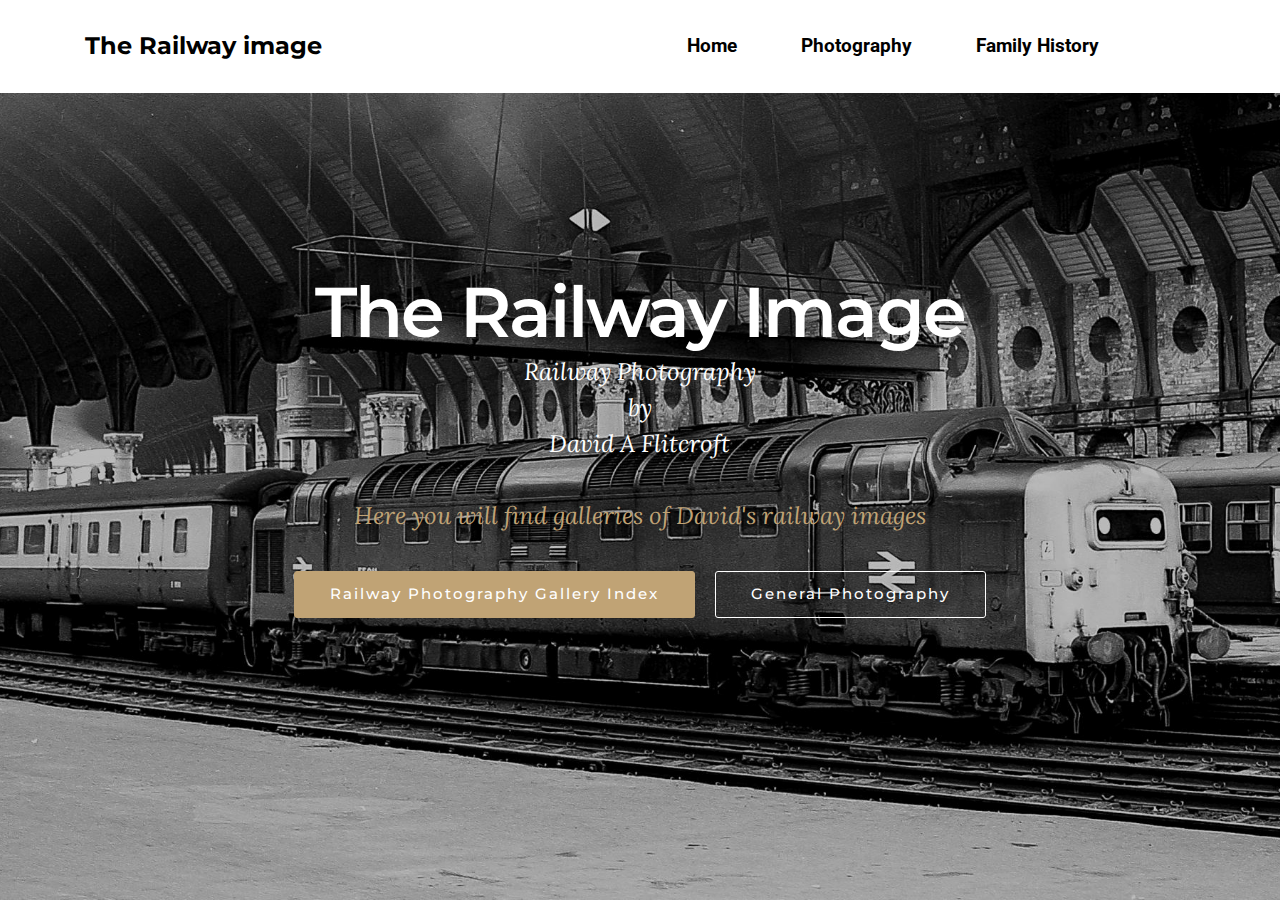
<file: index.html>
<!DOCTYPE html>
<html  >
<head>
  <!-- Site made with Mobirise Website Builder v4.12.3, https://mobirise.com -->
  <meta charset="UTF-8">
  <meta http-equiv="X-UA-Compatible" content="IE=edge">
  <meta name="generator" content="Mobirise v4.12.3, mobirise.com">
  <meta name="viewport" content="width=device-width, initial-scale=1, minimum-scale=1">
  <link rel="shortcut icon" href="assets/images/mg-5063-128x85.png" type="image/x-icon">
  <meta name="description" content="">
  
  
  <title>Home</title>
  <link rel="stylesheet" href="https://fonts.googleapis.com/css?family=Montserrat:400,700">
  <link rel="stylesheet" href="https://fonts.googleapis.com/css?family=Raleway:100,100i,200,200i,300,300i,400,400i,500,500i,600,600i,700,700i,800,800i,900,900i">
  <link rel="stylesheet" href="https://fonts.googleapis.com/css?family=Lora:400,700,400italic,700italic&subset=latin">
  <link rel="stylesheet" href="assets/tether/tether.min.css">
  <link rel="stylesheet" href="assets/bootstrap/css/bootstrap.min.css">
  <link rel="stylesheet" href="assets/dropdown/css/style.css">
  <link rel="stylesheet" href="assets/animate.css/animate.min.css">
  <link rel="stylesheet" href="assets/theme/css/style.css">
  <link rel="preload" as="style" href="assets/mobirise/css/mbr-additional.css"><link rel="stylesheet" href="assets/mobirise/css/mbr-additional.css" type="text/css">
  
  
  
</head>
<body>
  <section id="ext_menu-0" data-rv-view="0">

    <nav class="navbar navbar-dropdown navbar-fixed-top">
        <div class="container">

            <div class="mbr-table">
                <div class="mbr-table-cell">

                    <div class="navbar-brand">
                        
                        <a class="navbar-caption text-black" href="https://mobirise.com">The Railway image</a>
                    </div>

                </div>
                <div class="mbr-table-cell">

                    <button class="navbar-toggler pull-xs-right hidden-md-up" type="button" data-toggle="collapse" data-target="#exCollapsingNavbar">
                        <div class="hamburger-icon"></div>
                    </button>

                    <ul class="nav-dropdown collapse pull-xs-right nav navbar-nav navbar-toggleable-sm" id="exCollapsingNavbar"><li class="nav-item"><a class="nav-link link" href="index.html">Home</a></li><li class="nav-item"><a class="nav-link link" href="http://flitcroftphotography.epizy.com/index.html">Photography</a></li><li class="nav-item"><a class="nav-link link" href="http://amlwchsnapper.epizy.com">Family History</a></li><li class="nav-item"><a class="nav-link link" href="https://mobirise.com/"></a></li></ul>
                    <button hidden="" class="navbar-toggler navbar-close" type="button" data-toggle="collapse" data-target="#exCollapsingNavbar">
                        <div class="close-icon"></div>
                    </button>

                </div>
            </div>

        </div>
    </nav>

</section>

<section class="engine"><a href="https://mobirise.info/n">simple web templates</a></section><section class="mbr-section mbr-section-hero mbr-section-full mbr-after-navbar" id="header1-3" data-rv-view="2" style="background-image: url(assets/images/55011-343-2-38365717155-o-2000x1264.jpg);">

    <div class="mbr-overlay" style="opacity: 0.2; background-color: rgb(0, 0, 0);"></div>

    <div class="mbr-table-cell">

        <div class="container">
            <div class="row">
                <div class="mbr-section col-md-10 col-md-offset-1 text-xs-center">

                    <h1 class="mbr-section-title display-1">The Railway Image</h1>
                    <p class="mbr-section-lead lead">Railway Photography<br>by<br>David A Flitcroft<br><br><a href="GalleryIndex.html">Here you will find galleries of David's railway images</a></p>
                    <div class="mbr-section-btn"><a class="btn btn-lg btn-primary" href="GalleryIndex.html">Railway Photography Gallery Index</a> <a class="btn btn-lg btn-white btn-white-outline" href="http://flitcroftphotography.epizy.com/index.html">General Photography</a></div>
                </div>
            </div>
        </div>
    </div>

    

</section>


  <script src="assets/web/assets/jquery/jquery.min.js"></script>
  <script src="assets/tether/tether.min.js"></script>
  <script src="assets/bootstrap/js/bootstrap.min.js"></script>
  <script src="assets/viewport-checker/jquery.viewportchecker.js"></script>
  <script src="assets/smooth-scroll/smooth-scroll.js"></script>
  <script src="assets/dropdown/js/script.min.js"></script>
  <script src="assets/touch-swipe/jquery.touch-swipe.min.js"></script>
  <script src="assets/theme/js/script.js"></script>
  
  
  <input name="animation" type="hidden">
  </body>
</html>
</file>
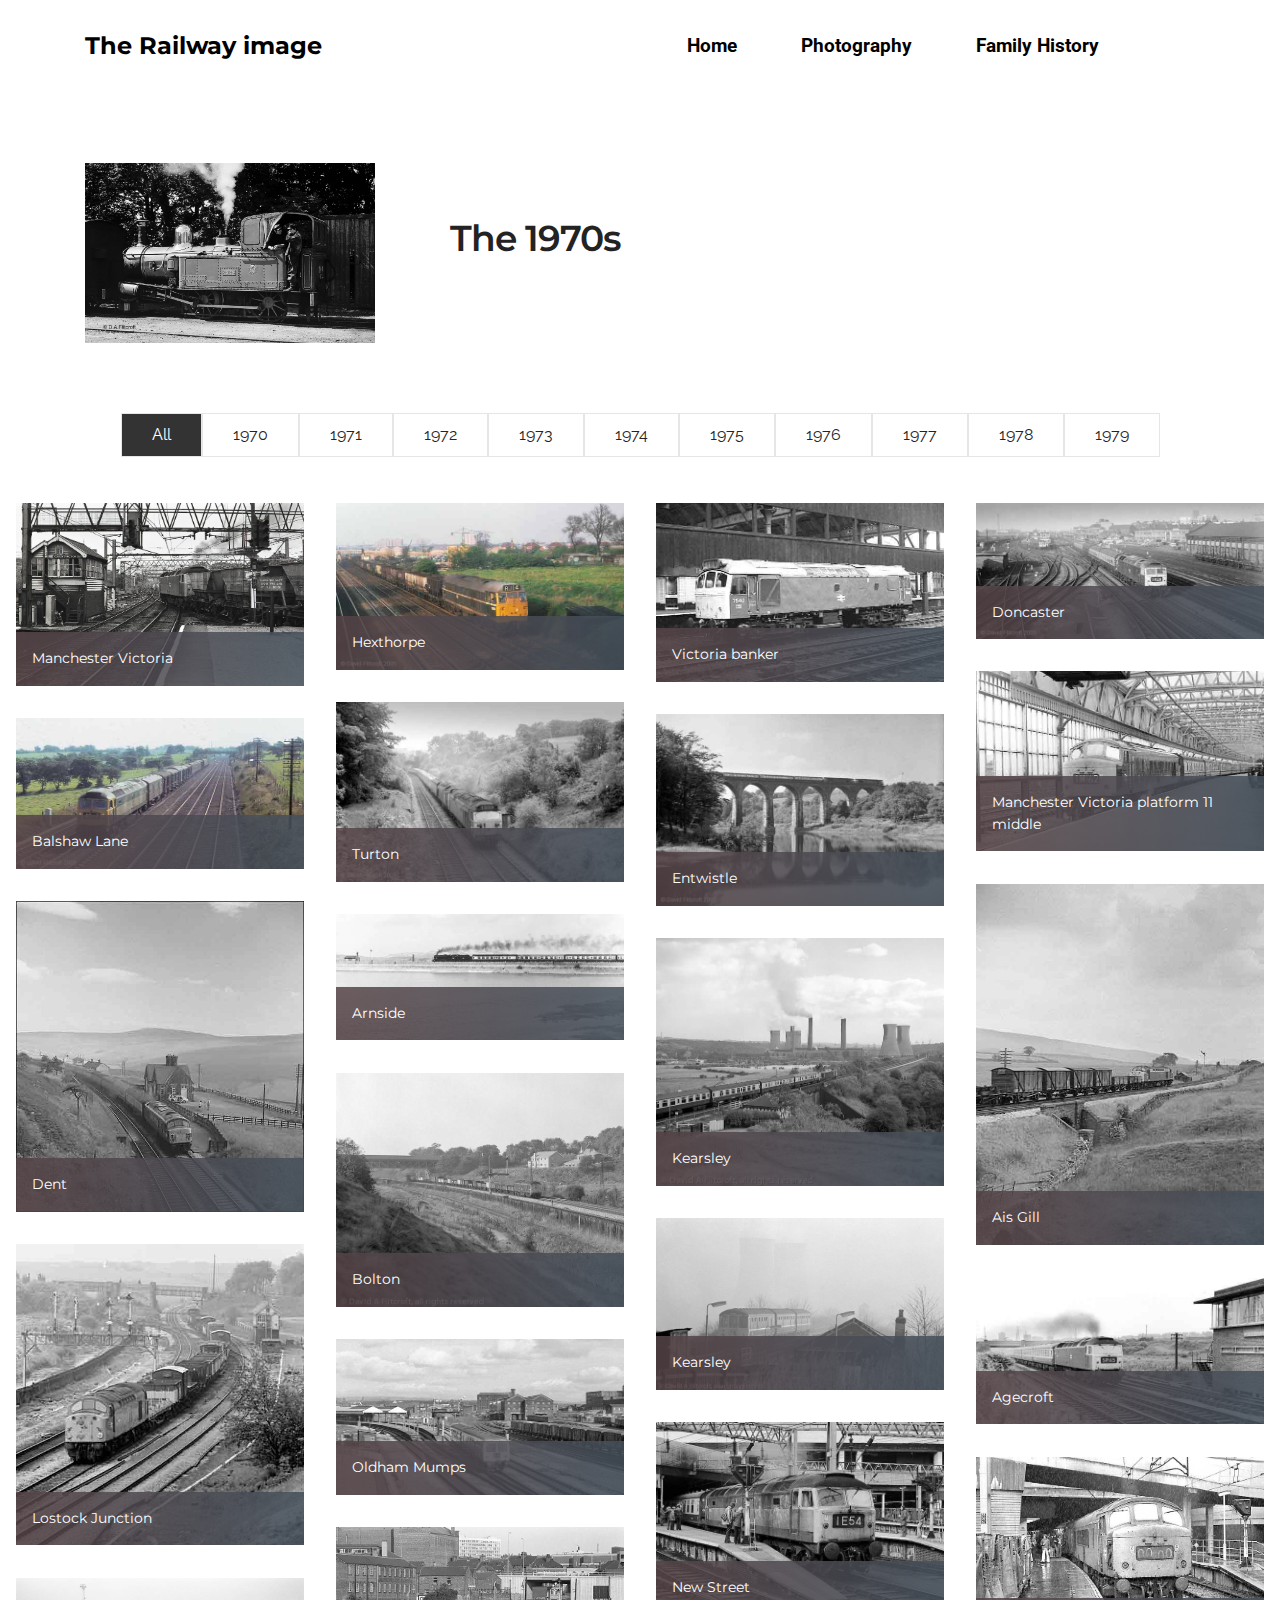
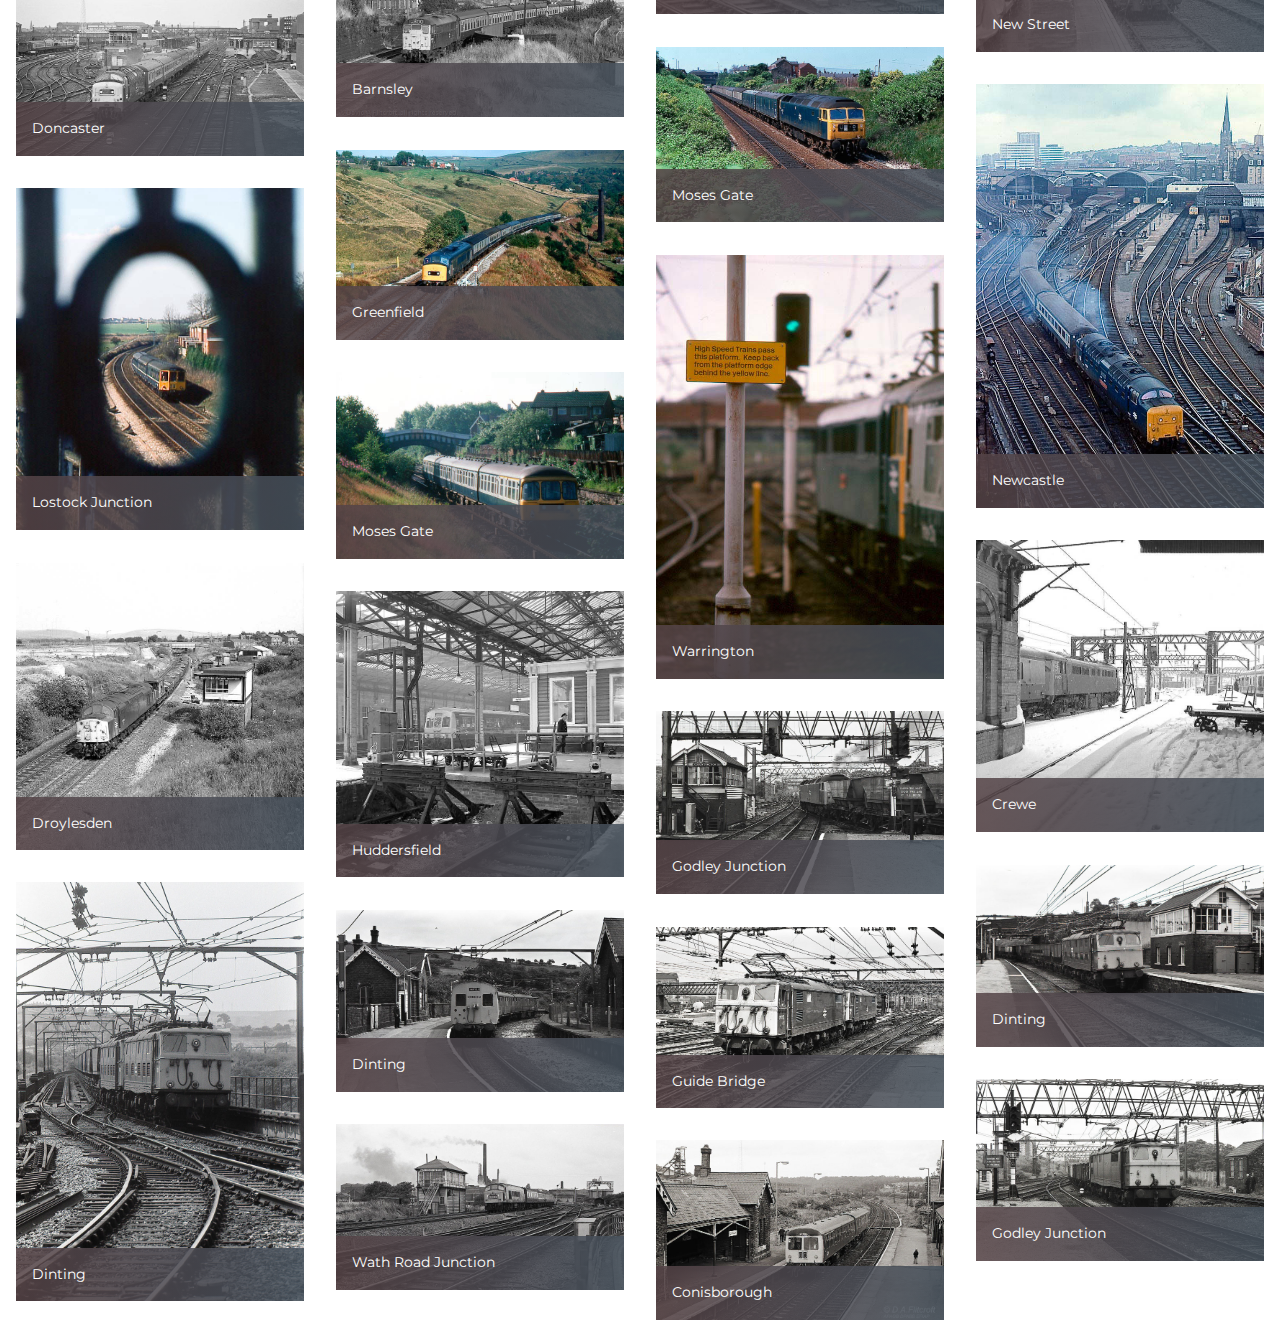
<file: 1970s.html>
<!DOCTYPE html>
<html  >
<head>
  <!-- Site made with Mobirise Website Builder v4.12.3, https://mobirise.com -->
  <meta charset="UTF-8">
  <meta http-equiv="X-UA-Compatible" content="IE=edge">
  <meta name="generator" content="Mobirise v4.12.3, mobirise.com">
  <meta name="viewport" content="width=device-width, initial-scale=1, minimum-scale=1">
  <link rel="shortcut icon" href="assets/images/mg-5063-128x85.png" type="image/x-icon">
  <meta name="description" content="Railway Images taken in the 1970s">
  
  
  <title>1970s</title>
  <link rel="stylesheet" href="assets/et-line-font-plugin/style.css">
  <link rel="stylesheet" href="https://fonts.googleapis.com/css?family=Montserrat:400,700">
  <link rel="stylesheet" href="https://fonts.googleapis.com/css?family=Raleway:100,100i,200,200i,300,300i,400,400i,500,500i,600,600i,700,700i,800,800i,900,900i">
  <link rel="stylesheet" href="https://fonts.googleapis.com/css?family=Lora:400,700,400italic,700italic&subset=latin">
  <link rel="stylesheet" href="assets/tether/tether.min.css">
  <link rel="stylesheet" href="assets/bootstrap/css/bootstrap.min.css">
  <link rel="stylesheet" href="assets/dropdown/css/style.css">
  <link rel="stylesheet" href="assets/animate.css/animate.min.css">
  <link rel="stylesheet" href="assets/theme/css/style.css">
  <link rel="stylesheet" href="assets/mobirise-gallery/style.css">
  <link rel="preload" as="style" href="assets/mobirise/css/mbr-additional.css"><link rel="stylesheet" href="assets/mobirise/css/mbr-additional.css" type="text/css">
  
  
  
</head>
<body>
  <section id="ext_menu-5" data-rv-view="5">

    <nav class="navbar navbar-dropdown navbar-fixed-top">
        <div class="container">

            <div class="mbr-table">
                <div class="mbr-table-cell">

                    <div class="navbar-brand">
                        
                        <a class="navbar-caption text-black" href="https://mobirise.com">The Railway image</a>
                    </div>

                </div>
                <div class="mbr-table-cell">

                    <button class="navbar-toggler pull-xs-right hidden-md-up" type="button" data-toggle="collapse" data-target="#exCollapsingNavbar">
                        <div class="hamburger-icon"></div>
                    </button>

                    <ul class="nav-dropdown collapse pull-xs-right nav navbar-nav navbar-toggleable-sm" id="exCollapsingNavbar"><li class="nav-item"><a class="nav-link link" href="index.html">Home</a></li><li class="nav-item"><a class="nav-link link" href="http://flitcroftphotography.epizy.com/index.html">Photography</a></li><li class="nav-item"><a class="nav-link link" href="http://amlwchsnapper.epizy.com">Family History</a></li><li class="nav-item"><a class="nav-link link" href="https://mobirise.com/"></a></li></ul>
                    <button hidden="" class="navbar-toggler navbar-close" type="button" data-toggle="collapse" data-target="#exCollapsingNavbar">
                        <div class="close-icon"></div>
                    </button>

                </div>
            </div>

        </div>
    </nav>

</section>

<section class="engine"><a href="https://mobirise.info/f">easy site builder</a></section><section class="mbr-section mbr-after-navbar" id="msg-box5-x" data-rv-view="7" style="background-color: rgb(255, 255, 255); padding-top: 160px; padding-bottom: 40px;">

    
    <div class="container">
        <div class="row">
            <div class="mbr-table-md-up">

              <div class="mbr-table-cell mbr-right-padding-md-up mbr-valign-top col-md-7 image-size" style="width: 32%;">
                  <div class="mbr-figure"><img src="assets/images/4-loch-25468800878-o-2000x1239.jpg"></div>
              </div>

              


              <div class="mbr-table-cell col-md-5 text-xs-center text-md-left content-size">
                  <h3 class="mbr-section-title display-2">The 1970s</h3>
                  

                  
              </div>


              

            </div>
        </div>
    </div>

</section>

<section class="mbr-gallery mbr-section mbr-section-nopadding mbr-slider-carousel" data-filter="true" id="gallery4-7" data-rv-view="10" style="padding-top: 0rem; padding-bottom: 0rem;">
    <!-- Filter -->
    <div class="mbr-gallery-filter container gallery-filter-active">
        <ul>
            <li class="mbr-gallery-filter-all active">All</li>
        </ul>
    </div>

    <!-- Gallery -->
    <div class="mbr-gallery-row">
        <div class=" mbr-gallery-layout-default">
            <div>
                <div>
                    <div class="mbr-gallery-item mbr-gallery-item__mobirise3 mbr-gallery-item--p1" data-video-url="false" data-tags="1970">
                        <div href="#lb-gallery4-7" data-slide-to="0" data-toggle="modal">
                            
                            

                            <img src="assets/images/186-1-2000x1273-800x509.jpg" alt="" title="Godley Junction">
                            
                            <span class="icon-focus"></span>
                            <span class="mbr-gallery-title">Manchester Victoria</span>
                        </div>
                    </div><div class="mbr-gallery-item mbr-gallery-item__mobirise3 mbr-gallery-item--p1" data-video-url="false" data-tags="1970">
                        <div href="#lb-gallery4-7" data-slide-to="1" data-toggle="modal">
                            
                            

                            <img src="assets/images/5523-1-600x349-600x349.jpg" alt="" title="">
                            
                            <span class="icon-focus"></span>
                            <span class="mbr-gallery-title">Hexthorpe</span>
                        </div>
                    </div><div class="mbr-gallery-item mbr-gallery-item__mobirise3 mbr-gallery-item--p1" data-video-url="false" data-tags="1970">
                        <div href="#lb-gallery4-7" data-slide-to="2" data-toggle="modal">
                            
                            

                            <img src="assets/images/7540-600x373-600x373.jpg" alt="" title="">
                            
                            <span class="icon-focus"></span>
                            <span class="mbr-gallery-title">Victoria banker</span>
                        </div>
                    </div><div class="mbr-gallery-item mbr-gallery-item__mobirise3 mbr-gallery-item--p1" data-video-url="false" data-tags="1970">
                        <div href="#lb-gallery4-7" data-slide-to="3" data-toggle="modal">
                            
                            

                            <img src="assets/images/d18xx-600x285-600x285.jpg" alt="" title="">
                            
                            <span class="icon-focus"></span>
                            <span class="mbr-gallery-title">Doncaster</span>
                        </div>
                    </div><div class="mbr-gallery-item mbr-gallery-item__mobirise3 mbr-gallery-item--p1" data-video-url="false" data-tags="1970">
                        <div href="#lb-gallery4-7" data-slide-to="4" data-toggle="modal">
                            
                            

                            <img src="assets/images/d44-600x377-600x377.jpg" alt="" title="">
                            
                            <span class="icon-focus"></span>
                            <span class="mbr-gallery-title">Manchester Victoria platform 11 middle</span>
                        </div>
                    </div><div class="mbr-gallery-item mbr-gallery-item__mobirise3 mbr-gallery-item--p1" data-video-url="false" data-tags="1971">
                        <div href="#lb-gallery4-7" data-slide-to="5" data-toggle="modal">
                            
                            

                            <img src="assets/images/2x50-600x376-600x376.jpg" alt="" title="">
                            
                            <span class="icon-focus"></span>
                            <span class="mbr-gallery-title">Turton</span>
                        </div>
                    </div><div class="mbr-gallery-item mbr-gallery-item__mobirise3 mbr-gallery-item--p1" data-video-url="false" data-tags="1971">
                        <div href="#lb-gallery4-7" data-slide-to="6" data-toggle="modal">
                            
                            

                            <img src="assets/images/2x50viaduct-600x401-600x401.jpg" alt="" title="">
                            
                            <span class="icon-focus"></span>
                            <span class="mbr-gallery-title">Entwistle</span>
                        </div>
                    </div><div class="mbr-gallery-item mbr-gallery-item__mobirise3 mbr-gallery-item--p1" data-video-url="false" data-tags="1971">
                        <div href="#lb-gallery4-7" data-slide-to="7" data-toggle="modal">
                            
                            

                            <img src="assets/images/4s17-600x315-600x315.jpg" alt="" title="">
                            
                            <span class="icon-focus"></span>
                            <span class="mbr-gallery-title">Balshaw Lane</span>
                        </div>
                    </div><div class="mbr-gallery-item mbr-gallery-item__mobirise3 mbr-gallery-item--p1" data-video-url="false" data-tags="1972">
                        <div href="#lb-gallery4-7" data-slide-to="8" data-toggle="modal">
                            
                            

                            <img src="assets/images/40-ais-gill-478x600-478x600.jpg" alt="" title="">
                            
                            <span class="icon-focus"></span>
                            <span class="mbr-gallery-title">Ais Gill</span>
                        </div>
                    </div><div class="mbr-gallery-item mbr-gallery-item__mobirise3 mbr-gallery-item--p1" data-video-url="false" data-tags="1972">
                        <div href="#lb-gallery4-7" data-slide-to="9" data-toggle="modal">
                            
                            

                            <img src="assets/images/45-dent-555x600-555x600.jpg" alt="" title="">
                            
                            <span class="icon-focus"></span>
                            <span class="mbr-gallery-title">Dent</span>
                        </div>
                    </div><div class="mbr-gallery-item mbr-gallery-item__mobirise3 mbr-gallery-item--p1" data-video-url="false" data-tags="1972">
                        <div href="#lb-gallery4-7" data-slide-to="10" data-toggle="modal">
                            
                            

                            <img src="assets/images/44871-2-600x264-600x264.jpg" alt="" title="">
                            
                            <span class="icon-focus"></span>
                            <span class="mbr-gallery-title">Arnside</span>
                        </div>
                    </div><div class="mbr-gallery-item mbr-gallery-item__mobirise3 mbr-gallery-item--p1" data-video-url="false" data-tags="1973">
                        <div href="#lb-gallery4-7" data-slide-to="11" data-toggle="modal">
                            
                            

                            <img src="assets/images/10-18-431-kearsley-603x520-603x520.jpg" alt="" title="">
                            
                            <span class="icon-focus"></span>
                            <span class="mbr-gallery-title">Kearsley</span>
                        </div>
                    </div><div class="mbr-gallery-item mbr-gallery-item__mobirise3 mbr-gallery-item--p1" data-video-url="false" data-tags="1973">
                        <div href="#lb-gallery4-7" data-slide-to="12" data-toggle="modal">
                            
                            

                            <img src="assets/images/10-26-5023-ladybridge-640x520-640x520.jpg" alt="" title="">
                            
                            <span class="icon-focus"></span>
                            <span class="mbr-gallery-title">Bolton</span>
                        </div>
                    </div><div class="mbr-gallery-item mbr-gallery-item__mobirise3 mbr-gallery-item--p1" data-video-url="false" data-tags="1973">
                        <div href="#lb-gallery4-7" data-slide-to="13" data-toggle="modal">
                            
                            

                            <img src="assets/images/11-30-dmu-kearsley-871x520-800x478.jpg" alt="" title="">
                            
                            <span class="icon-focus"></span>
                            <span class="mbr-gallery-title">Kearsley</span>
                        </div>
                    </div><div class="mbr-gallery-item mbr-gallery-item__mobirise3 mbr-gallery-item--p1" data-video-url="false" data-tags="1974">
                        <div href="#lb-gallery4-7" data-slide-to="14" data-toggle="modal">
                            
                            

                            <img src="assets/images/40004-31may-477x500-477x500.jpg" alt="" title="">
                            
                            <span class="icon-focus"></span>
                            <span class="mbr-gallery-title">Lostock Junction</span>
                        </div>
                    </div><div class="mbr-gallery-item mbr-gallery-item__mobirise3 mbr-gallery-item--p1" data-video-url="false" data-tags="1974">
                        <div href="#lb-gallery4-7" data-slide-to="15" data-toggle="modal">
                            
                            

                            <img src="assets/images/47120-28jun-600x306-600x306.jpg" alt="" title="">
                            
                            <span class="icon-focus"></span>
                            <span class="mbr-gallery-title">Agecroft</span>
                        </div>
                    </div><div class="mbr-gallery-item mbr-gallery-item__mobirise3 mbr-gallery-item--p1" data-video-url="false" data-tags="1974">
                        <div href="#lb-gallery4-7" data-slide-to="16" data-toggle="modal">
                            
                            

                            <img src="assets/images/mumps-600x325-600x325.jpg" alt="" title="">
                            
                            <span class="icon-focus"></span>
                            <span class="mbr-gallery-title">Oldham Mumps</span>
                        </div>
                    </div><div class="mbr-gallery-item mbr-gallery-item__mobirise3 mbr-gallery-item--p1" data-video-url="false" data-tags="1975">
                        <div href="#lb-gallery4-7" data-slide-to="17" data-toggle="modal">
                            
                            

                            <img src="assets/images/1594-600x402-600x402.jpg" alt="" title="">
                            
                            <span class="icon-focus"></span>
                            <span class="mbr-gallery-title">New Street</span>
                        </div>
                    </div><div class="mbr-gallery-item mbr-gallery-item__mobirise3 mbr-gallery-item--p1" data-video-url="false" data-tags="1976">
                        <div href="#lb-gallery4-7" data-slide-to="18" data-toggle="modal">
                            
                            

                            <img src="assets/images/3272-750x509-750x509.jpg" alt="" title="">
                            
                            <span class="icon-focus"></span>
                            <span class="mbr-gallery-title">New Street</span>
                        </div>
                    </div><div class="mbr-gallery-item mbr-gallery-item__mobirise3 mbr-gallery-item--p1" data-video-url="false" data-tags="1976">
                        <div href="#lb-gallery4-7" data-slide-to="19" data-toggle="modal">
                            
                            

                            <img src="assets/images/311-6-786x520-786x520.jpg" alt="" title="">
                            
                            <span class="icon-focus"></span>
                            <span class="mbr-gallery-title">Barnsley</span>
                        </div>
                    </div><div class="mbr-gallery-item mbr-gallery-item__mobirise3 mbr-gallery-item--p1" data-video-url="false" data-tags="1976">
                        <div href="#lb-gallery4-7" data-slide-to="20" data-toggle="modal">
                            
                            

                            <img src="assets/images/316-3-840x520-800x495.jpg" alt="" title="">
                            
                            <span class="icon-focus"></span>
                            <span class="mbr-gallery-title">Doncaster</span>
                        </div>
                    </div><div class="mbr-gallery-item mbr-gallery-item__mobirise3 mbr-gallery-item--p1" data-video-url="false" data-tags="1977">
                        <div href="#lb-gallery4-7" data-slide-to="21" data-toggle="modal">
                            
                            

                            <img src="assets/images/319-800x488-800x488.jpg" alt="" title="">
                            
                            <span class="icon-focus"></span>
                            <span class="mbr-gallery-title">Moses Gate</span>
                        </div>
                    </div><div class="mbr-gallery-item mbr-gallery-item__mobirise3 mbr-gallery-item--p1" data-video-url="false" data-tags="1977">
                        <div href="#lb-gallery4-7" data-slide-to="22" data-toggle="modal">
                            
                            

                            <img src="assets/images/327-543x800-543x800.jpg" alt="" title="">
                            
                            <span class="icon-focus"></span>
                            <span class="mbr-gallery-title">Newcastle</span>
                        </div>
                    </div><div class="mbr-gallery-item mbr-gallery-item__mobirise3 mbr-gallery-item--p1" data-video-url="false" data-tags="1977">
                        <div href="#lb-gallery4-7" data-slide-to="23" data-toggle="modal">
                            
                            

                            <img src="assets/images/335-800x528-800x528.jpg" alt="" title="">
                            
                            <span class="icon-focus"></span>
                            <span class="mbr-gallery-title">Greenfield</span>
                        </div>
                    </div><div class="mbr-gallery-item mbr-gallery-item__mobirise3 mbr-gallery-item--p1" data-video-url="false" data-tags="1978">
                        <div href="#lb-gallery4-7" data-slide-to="24" data-toggle="modal">
                            
                            

                            <img src="assets/images/393-673x800-673x800.jpg" alt="" title="">
                            
                            <span class="icon-focus"></span>
                            <span class="mbr-gallery-title">Lostock Junction</span>
                        </div>
                    </div><div class="mbr-gallery-item mbr-gallery-item__mobirise3 mbr-gallery-item--p1" data-video-url="false" data-tags="1978">
                        <div href="#lb-gallery4-7" data-slide-to="25" data-toggle="modal">
                            
                            

                            <img src="assets/images/448-543x800-543x800.jpg" alt="" title="">
                            
                            <span class="icon-focus"></span>
                            <span class="mbr-gallery-title">Warrington</span>
                        </div>
                    </div><div class="mbr-gallery-item mbr-gallery-item__mobirise3 mbr-gallery-item--p1" data-video-url="false" data-tags="1978">
                        <div href="#lb-gallery4-7" data-slide-to="26" data-toggle="modal">
                            
                            

                            <img src="assets/images/455-800x520-800x520.jpg" alt="" title="">
                            
                            <span class="icon-focus"></span>
                            <span class="mbr-gallery-title">Moses Gate</span>
                        </div>
                    </div><div class="mbr-gallery-item mbr-gallery-item__mobirise3 mbr-gallery-item--p1" data-video-url="false" data-tags="1979">
                        <div href="#lb-gallery4-7" data-slide-to="27" data-toggle="modal">
                            
                            

                            <img src="assets/images/27906-739x750-739x750.jpg" alt="" title="">
                            
                            <span class="icon-focus"></span>
                            <span class="mbr-gallery-title">Crewe</span>
                        </div>
                    </div><div class="mbr-gallery-item mbr-gallery-item__mobirise3 mbr-gallery-item--p1" data-video-url="false" data-tags="1979">
                        <div href="#lb-gallery4-7" data-slide-to="28" data-toggle="modal">
                            
                            

                            <img src="assets/images/087902-750x749-750x749.jpg" alt="" title="">
                            
                            <span class="icon-focus"></span>
                            <span class="mbr-gallery-title">Droylesden</span>
                        </div>
                    </div><div class="mbr-gallery-item mbr-gallery-item__mobirise3 mbr-gallery-item--p1" data-video-url="false" data-tags="1979">
                        <div href="#lb-gallery4-7" data-slide-to="29" data-toggle="modal">
                            
                            

                            <img src="assets/images/147906-750x747-750x747.jpg" alt="" title="">
                            
                            <span class="icon-focus"></span>
                            <span class="mbr-gallery-title">Huddersfield</span>
                        </div>
                    </div><div class="mbr-gallery-item mbr-gallery-item__mobirise3 mbr-gallery-item--p1" data-video-url="false" data-tags="1976">
                        <div href="#lb-gallery4-7" data-slide-to="30" data-toggle="modal">
                            
                            

                            <img src="assets/images/186-1-2000x1273-800x509.jpg" alt="Godley Junction" title="Godley Junction">
                            
                            <span class="icon-focus"></span>
                            <span class="mbr-gallery-title">Godley Junction</span>
                        </div>
                    </div><div class="mbr-gallery-item mbr-gallery-item__mobirise3 mbr-gallery-item--p1" data-video-url="false" data-tags="1976">
                        <div href="#lb-gallery4-7" data-slide-to="31" data-toggle="modal">
                            
                            

                            <img src="assets/images/186d2-2000x1267-800x507.jpg" alt="" title="">
                            
                            <span class="icon-focus"></span>
                            <span class="mbr-gallery-title">Dinting</span>
                        </div>
                    </div><div class="mbr-gallery-item mbr-gallery-item__mobirise3 mbr-gallery-item--p1" data-video-url="false" data-tags="1976">
                        <div href="#lb-gallery4-7" data-slide-to="32" data-toggle="modal">
                            
                            

                            <img src="assets/images/186d3-2000x2914-800x1166.jpg" alt="" title="">
                            
                            <span class="icon-focus"></span>
                            <span class="mbr-gallery-title">Dinting</span>
                        </div>
                    </div><div class="mbr-gallery-item mbr-gallery-item__mobirise3 mbr-gallery-item--p1" data-video-url="false" data-tags="1976">
                        <div href="#lb-gallery4-7" data-slide-to="33" data-toggle="modal">
                            
                            

                            <img src="assets/images/186d4-2000x1267-800x507.jpg" alt="" title="">
                            
                            <span class="icon-focus"></span>
                            <span class="mbr-gallery-title">Dinting</span>
                        </div>
                    </div><div class="mbr-gallery-item mbr-gallery-item__mobirise3 mbr-gallery-item--p1" data-video-url="false" data-tags="1976">
                        <div href="#lb-gallery4-7" data-slide-to="34" data-toggle="modal">
                            
                            

                            <img src="assets/images/186gb2-2000x1262-800x505.jpg" alt="" title="">
                            
                            <span class="icon-focus"></span>
                            <span class="mbr-gallery-title">Guide Bridge</span>
                        </div>
                    </div><div class="mbr-gallery-item mbr-gallery-item__mobirise3 mbr-gallery-item--p1" data-video-url="false" data-tags="1976">
                        <div href="#lb-gallery4-7" data-slide-to="35" data-toggle="modal">
                            
                            

                            <img src="assets/images/186gj3-2000x1265-800x506.jpg" alt="" title="">
                            
                            <span class="icon-focus"></span>
                            <span class="mbr-gallery-title">Godley Junction</span>
                        </div>
                    </div><div class="mbr-gallery-item mbr-gallery-item__mobirise3 mbr-gallery-item--p1" data-video-url="false" data-tags="1976">
                        <div href="#lb-gallery4-7" data-slide-to="36" data-toggle="modal">
                            
                            

                            <img src="assets/images/312-4-2000x1155-800x462.jpg" alt="" title="">
                            
                            <span class="icon-focus"></span>
                            <span class="mbr-gallery-title">Wath Road Junction</span>
                        </div>
                    </div><div class="mbr-gallery-item mbr-gallery-item__mobirise3 mbr-gallery-item--p1" data-video-url="false" data-tags="1976">
                        <div href="#lb-gallery4-7" data-slide-to="37" data-toggle="modal">
                            
                            

                            <img src="assets/images/312-5-2000x1253-800x501.jpg" alt="" title="">
                            
                            <span class="icon-focus"></span>
                            <span class="mbr-gallery-title">Conisborough</span>
                        </div>
                    </div>
                </div>
            </div>
            <div class="clearfix"></div>
        </div>
    </div>

    <!-- Lightbox -->
    <div data-app-prevent-settings="" class="mbr-slider modal fade carousel slide" tabindex="-1" data-keyboard="true" data-interval="false" id="lb-gallery4-7">
        <div class="modal-dialog">
            <div class="modal-content">
                <div class="modal-body">
                    
                    <div class="carousel-inner">
                        <div class="carousel-item">
                            <img src="assets/images/186-1-2000x1273.jpg" alt="" title="Godley Junction">
                        </div><div class="carousel-item">
                            <img src="assets/images/5523-1-600x349.jpg" alt="" title="">
                        </div><div class="carousel-item">
                            <img src="assets/images/7540-600x373.jpg" alt="" title="">
                        </div><div class="carousel-item">
                            <img src="assets/images/d18xx-600x285.jpg" alt="" title="">
                        </div><div class="carousel-item">
                            <img src="assets/images/d44-600x377.jpg" alt="" title="">
                        </div><div class="carousel-item">
                            <img src="assets/images/2x50-600x376.jpg" alt="" title="">
                        </div><div class="carousel-item">
                            <img src="assets/images/2x50viaduct-600x401.jpg" alt="" title="">
                        </div><div class="carousel-item">
                            <img src="assets/images/4s17-600x315.jpg" alt="" title="">
                        </div><div class="carousel-item">
                            <img src="assets/images/40-ais-gill-478x600.jpg" alt="" title="">
                        </div><div class="carousel-item">
                            <img src="assets/images/45-dent-555x600.jpg" alt="" title="">
                        </div><div class="carousel-item">
                            <img src="assets/images/44871-2-600x264.jpg" alt="" title="">
                        </div><div class="carousel-item">
                            <img src="assets/images/10-18-431-kearsley-603x520.jpg" alt="" title="">
                        </div><div class="carousel-item">
                            <img src="assets/images/10-26-5023-ladybridge-640x520.jpg" alt="" title="">
                        </div><div class="carousel-item">
                            <img src="assets/images/11-30-dmu-kearsley-871x520.jpg" alt="" title="">
                        </div><div class="carousel-item">
                            <img src="assets/images/40004-31may-477x500.jpg" alt="" title="">
                        </div><div class="carousel-item">
                            <img src="assets/images/47120-28jun-600x306.jpg" alt="" title="">
                        </div><div class="carousel-item">
                            <img src="assets/images/mumps-600x325.jpg" alt="" title="">
                        </div><div class="carousel-item">
                            <img src="assets/images/1594-600x402.jpg" alt="" title="">
                        </div><div class="carousel-item">
                            <img src="assets/images/3272-750x509.jpg" alt="" title="">
                        </div><div class="carousel-item">
                            <img src="assets/images/311-6-786x520.jpg" alt="" title="">
                        </div><div class="carousel-item">
                            <img src="assets/images/316-3-840x520.jpg" alt="" title="">
                        </div><div class="carousel-item">
                            <img src="assets/images/319-800x488.jpg" alt="" title="">
                        </div><div class="carousel-item">
                            <img src="assets/images/327-543x800.jpg" alt="" title="">
                        </div><div class="carousel-item">
                            <img src="assets/images/335-800x528.jpg" alt="" title="">
                        </div><div class="carousel-item">
                            <img src="assets/images/393-673x800.jpg" alt="" title="">
                        </div><div class="carousel-item">
                            <img src="assets/images/448-543x800.jpg" alt="" title="">
                        </div><div class="carousel-item">
                            <img src="assets/images/455-800x520.jpg" alt="" title="">
                        </div><div class="carousel-item">
                            <img src="assets/images/27906-739x750.jpg" alt="" title="">
                        </div><div class="carousel-item">
                            <img src="assets/images/087902-750x749.jpg" alt="" title="">
                        </div><div class="carousel-item">
                            <img src="assets/images/147906-750x747.jpg" alt="" title="">
                        </div><div class="carousel-item">
                            <img src="assets/images/186-1-2000x1273.jpg" alt="Godley Junction" title="Godley Junction">
                        </div><div class="carousel-item">
                            <img src="assets/images/186d2-2000x1267.jpg" alt="" title="">
                        </div><div class="carousel-item">
                            <img src="assets/images/186d3-2000x2914.jpg" alt="" title="">
                        </div><div class="carousel-item">
                            <img src="assets/images/186d4-2000x1267.jpg" alt="" title="">
                        </div><div class="carousel-item active">
                            <img src="assets/images/186gb2-2000x1262.jpg" alt="" title="">
                        </div><div class="carousel-item">
                            <img src="assets/images/186gj3-2000x1265.jpg" alt="" title="">
                        </div><div class="carousel-item">
                            <img src="assets/images/312-4-2000x1155.jpg" alt="" title="">
                        </div><div class="carousel-item">
                            <img src="assets/images/312-5-2000x1253.jpg" alt="" title="">
                        </div>
                    </div>
                    <a class="left carousel-control" role="button" data-slide="prev" href="#lb-gallery4-7">
                        <span class="icon-prev" aria-hidden="true"></span>
                        <span class="sr-only">Previous</span>
                    </a>
                    <a class="right carousel-control" role="button" data-slide="next" href="#lb-gallery4-7">
                        <span class="icon-next" aria-hidden="true"></span>
                        <span class="sr-only">Next</span>
                    </a>

                    <a class="close" href="#" role="button" data-dismiss="modal">
                        <span aria-hidden="true">×</span>
                        <span class="sr-only">Close</span>
                    </a>
                </div>
            </div>
        </div>
    </div>
</section>


  <script src="assets/web/assets/jquery/jquery.min.js"></script>
  <script src="assets/tether/tether.min.js"></script>
  <script src="assets/bootstrap/js/bootstrap.min.js"></script>
  <script src="assets/smooth-scroll/smooth-scroll.js"></script>
  <script src="assets/dropdown/js/script.min.js"></script>
  <script src="assets/touch-swipe/jquery.touch-swipe.min.js"></script>
  <script src="assets/bootstrap-carousel-swipe/bootstrap-carousel-swipe.js"></script>
  <script src="assets/viewport-checker/jquery.viewportchecker.js"></script>
  <script src="assets/masonry/masonry.pkgd.min.js"></script>
  <script src="assets/imagesloaded/imagesloaded.pkgd.min.js"></script>
  <script src="assets/theme/js/script.js"></script>
  <script src="assets/mobirise-gallery/player.min.js"></script>
  <script src="assets/mobirise-gallery/script.js"></script>
  
  
  <input name="animation" type="hidden">
  </body>
</html>
</file>
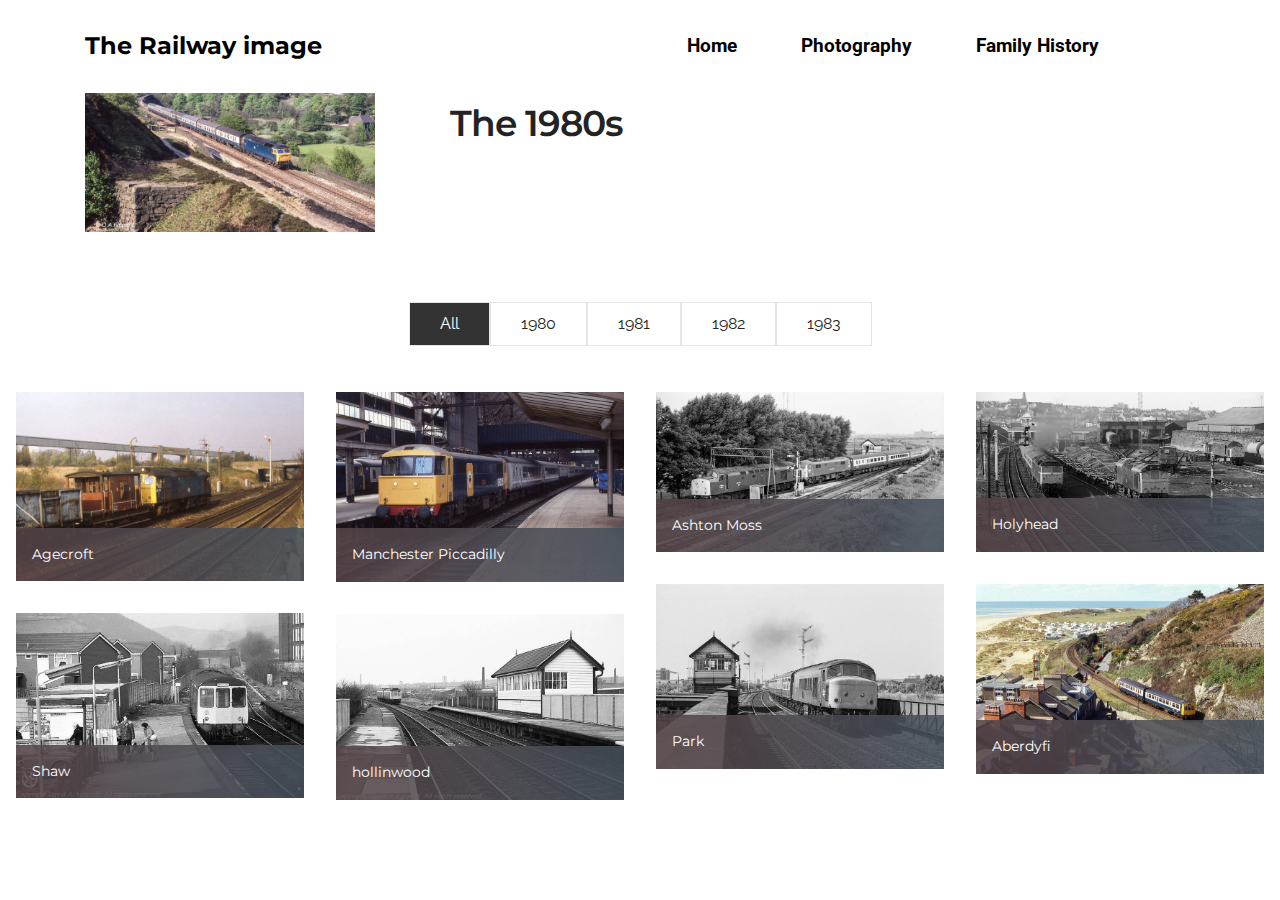
<file: 1980s.html>
<!DOCTYPE html>
<html  >
<head>
  <!-- Site made with Mobirise Website Builder v4.12.3, https://mobirise.com -->
  <meta charset="UTF-8">
  <meta http-equiv="X-UA-Compatible" content="IE=edge">
  <meta name="generator" content="Mobirise v4.12.3, mobirise.com">
  <meta name="viewport" content="width=device-width, initial-scale=1, minimum-scale=1">
  <link rel="shortcut icon" href="assets/images/mg-5063-128x85.png" type="image/x-icon">
  <meta name="description" content="Railway images captured during the 1980s">
  
  
  <title>1980s</title>
  <link rel="stylesheet" href="assets/et-line-font-plugin/style.css">
  <link rel="stylesheet" href="https://fonts.googleapis.com/css?family=Montserrat:400,700">
  <link rel="stylesheet" href="https://fonts.googleapis.com/css?family=Raleway:100,100i,200,200i,300,300i,400,400i,500,500i,600,600i,700,700i,800,800i,900,900i">
  <link rel="stylesheet" href="https://fonts.googleapis.com/css?family=Lora:400,700,400italic,700italic&subset=latin">
  <link rel="stylesheet" href="assets/tether/tether.min.css">
  <link rel="stylesheet" href="assets/bootstrap/css/bootstrap.min.css">
  <link rel="stylesheet" href="assets/dropdown/css/style.css">
  <link rel="stylesheet" href="assets/animate.css/animate.min.css">
  <link rel="stylesheet" href="assets/theme/css/style.css">
  <link rel="stylesheet" href="assets/mobirise-gallery/style.css">
  <link rel="preload" as="style" href="assets/mobirise/css/mbr-additional.css"><link rel="stylesheet" href="assets/mobirise/css/mbr-additional.css" type="text/css">
  
  
  
</head>
<body>
  <section id="ext_menu-y" data-rv-view="257">

    <nav class="navbar navbar-dropdown navbar-fixed-top">
        <div class="container">

            <div class="mbr-table">
                <div class="mbr-table-cell">

                    <div class="navbar-brand">
                        
                        <a class="navbar-caption text-black" href="https://mobirise.com">The Railway image</a>
                    </div>

                </div>
                <div class="mbr-table-cell">

                    <button class="navbar-toggler pull-xs-right hidden-md-up" type="button" data-toggle="collapse" data-target="#exCollapsingNavbar">
                        <div class="hamburger-icon"></div>
                    </button>

                    <ul class="nav-dropdown collapse pull-xs-right nav navbar-nav navbar-toggleable-sm" id="exCollapsingNavbar"><li class="nav-item"><a class="nav-link link" href="index.html">Home</a></li><li class="nav-item"><a class="nav-link link" href="http://flitcroftphotography.epizy.com/index.html">Photography</a></li><li class="nav-item"><a class="nav-link link" href="http://amlwchsnapper.epizy.com">Family History</a></li><li class="nav-item"><a class="nav-link link" href="https://mobirise.com/"></a></li></ul>
                    <button hidden="" class="navbar-toggler navbar-close" type="button" data-toggle="collapse" data-target="#exCollapsingNavbar">
                        <div class="close-icon"></div>
                    </button>

                </div>
            </div>

        </div>
    </nav>

</section>

<section class="engine"><a href="https://mobirise.info/j">website templates</a></section><section class="mbr-section mbr-after-navbar" id="msg-box5-z" data-rv-view="259" style="background-color: rgb(255, 255, 255); padding-top: 40px; padding-bottom: 40px;">

    
    <div class="container">
        <div class="row">
            <div class="mbr-table-md-up">

              <div class="mbr-table-cell mbr-right-padding-md-up mbr-valign-top col-md-7 image-size" style="width: 32%;">
                  <div class="mbr-figure"><img src="assets/images/592-44463880092-o-1400x912.jpg"></div>
              </div>

              


              <div class="mbr-table-cell col-md-5 text-xs-center text-md-left content-size">
                  <h3 class="mbr-section-title display-2">The 1980s</h3>
                  

                  
              </div>


              

            </div>
        </div>
    </div>

</section>

<section class="mbr-gallery mbr-section mbr-section-nopadding mbr-slider-carousel" data-filter="true" id="gallery4-10" data-rv-view="262" style="padding-top: 0rem; padding-bottom: 0rem;">
    <!-- Filter -->
    <div class="mbr-gallery-filter container gallery-filter-active">
        <ul>
            <li class="mbr-gallery-filter-all active">All</li>
        </ul>
    </div>

    <!-- Gallery -->
    <div class="mbr-gallery-row">
        <div class=" mbr-gallery-layout-default">
            <div>
                <div>
                    <div class="mbr-gallery-item mbr-gallery-item__mobirise3 mbr-gallery-item--p1" data-video-url="false" data-tags="1980">
                        <div href="#lb-gallery4-10" data-slide-to="0" data-toggle="modal">
                            
                            

                            <img src="assets/images/1980s001-1540x1012-800x526.jpg" alt="" title="">
                            
                            <span class="icon-focus"></span>
                            <span class="mbr-gallery-title">Agecroft&nbsp;</span>
                        </div>
                    </div><div class="mbr-gallery-item mbr-gallery-item__mobirise3 mbr-gallery-item--p1" data-video-url="false" data-tags="1981">
                        <div href="#lb-gallery4-10" data-slide-to="1" data-toggle="modal">
                            
                            

                            <img src="assets/images/1980s002-1539x1015-800x528.jpg" alt="" title="">
                            
                            <span class="icon-focus"></span>
                            <span class="mbr-gallery-title">Manchester Piccadilly</span>
                        </div>
                    </div><div class="mbr-gallery-item mbr-gallery-item__mobirise3 mbr-gallery-item--p1" data-video-url="false" data-tags="1982">
                        <div href="#lb-gallery4-10" data-slide-to="2" data-toggle="modal">
                            
                            

                            <img src="assets/images/1982001-2000x1114-800x446.jpg" alt="" title="">
                            
                            <span class="icon-focus"></span>
                            <span class="mbr-gallery-title">Ashton Moss</span>
                        </div>
                    </div><div class="mbr-gallery-item mbr-gallery-item__mobirise3 mbr-gallery-item--p1" data-video-url="false" data-tags="1982">
                        <div href="#lb-gallery4-10" data-slide-to="3" data-toggle="modal">
                            
                            

                            <img src="assets/images/1982002-2000x1112-800x445.jpg" alt="" title="">
                            
                            <span class="icon-focus"></span>
                            <span class="mbr-gallery-title">Holyhead</span>
                        </div>
                    </div><div class="mbr-gallery-item mbr-gallery-item__mobirise3 mbr-gallery-item--p1" data-video-url="false" data-tags="1982">
                        <div href="#lb-gallery4-10" data-slide-to="4" data-toggle="modal">
                            
                            

                            <img src="assets/images/1982003-2000x1319-800x528.jpg" alt="" title="">
                            
                            <span class="icon-focus"></span>
                            <span class="mbr-gallery-title">Aberdyfi</span>
                        </div>
                    </div><div class="mbr-gallery-item mbr-gallery-item__mobirise3 mbr-gallery-item--p1" data-video-url="false" data-tags="1983">
                        <div href="#lb-gallery4-10" data-slide-to="5" data-toggle="modal">
                            
                            

                            <img src="assets/images/1983001-2000x1285-800x514.jpg" alt="" title="">
                            
                            <span class="icon-focus"></span>
                            <span class="mbr-gallery-title">Park</span>
                        </div>
                    </div><div class="mbr-gallery-item mbr-gallery-item__mobirise3 mbr-gallery-item--p1" data-video-url="false" data-tags="1983">
                        <div href="#lb-gallery4-10" data-slide-to="6" data-toggle="modal">
                            
                            

                            <img src="assets/images/1983002-800x515-800x515.jpg" alt="" title="">
                            
                            <span class="icon-focus"></span>
                            <span class="mbr-gallery-title">Shaw</span>
                        </div>
                    </div><div class="mbr-gallery-item mbr-gallery-item__mobirise3 mbr-gallery-item--p1" data-video-url="false" data-tags="1983">
                        <div href="#lb-gallery4-10" data-slide-to="7" data-toggle="modal">
                            
                            

                            <img src="assets/images/1983003-800x516-800x516.jpg" alt="" title="">
                            
                            <span class="icon-focus"></span>
                            <span class="mbr-gallery-title">hollinwood</span>
                        </div>
                    </div>
                </div>
            </div>
            <div class="clearfix"></div>
        </div>
    </div>

    <!-- Lightbox -->
    <div data-app-prevent-settings="" class="mbr-slider modal fade carousel slide" tabindex="-1" data-keyboard="true" data-interval="false" id="lb-gallery4-10">
        <div class="modal-dialog">
            <div class="modal-content">
                <div class="modal-body">
                    
                    <div class="carousel-inner">
                        <div class="carousel-item">
                            <img src="assets/images/1980s001-1540x1012.jpg" alt="" title="">
                        </div><div class="carousel-item">
                            <img src="assets/images/1980s002-1539x1015.jpg" alt="" title="">
                        </div><div class="carousel-item">
                            <img src="assets/images/1982001-2000x1114.jpg" alt="" title="">
                        </div><div class="carousel-item">
                            <img src="assets/images/1982002-2000x1112.jpg" alt="" title="">
                        </div><div class="carousel-item">
                            <img src="assets/images/1982003-2000x1319.jpg" alt="" title="">
                        </div><div class="carousel-item active">
                            <img src="assets/images/1983001-2000x1285.jpg" alt="" title="">
                        </div><div class="carousel-item">
                            <img src="assets/images/1983002-800x515.jpg" alt="" title="">
                        </div><div class="carousel-item">
                            <img src="assets/images/1983003-800x516.jpg" alt="" title="">
                        </div>
                    </div>
                    <a class="left carousel-control" role="button" data-slide="prev" href="#lb-gallery4-10">
                        <span class="icon-prev" aria-hidden="true"></span>
                        <span class="sr-only">Previous</span>
                    </a>
                    <a class="right carousel-control" role="button" data-slide="next" href="#lb-gallery4-10">
                        <span class="icon-next" aria-hidden="true"></span>
                        <span class="sr-only">Next</span>
                    </a>

                    <a class="close" href="#" role="button" data-dismiss="modal">
                        <span aria-hidden="true">×</span>
                        <span class="sr-only">Close</span>
                    </a>
                </div>
            </div>
        </div>
    </div>
</section>


  <script src="assets/web/assets/jquery/jquery.min.js"></script>
  <script src="assets/tether/tether.min.js"></script>
  <script src="assets/bootstrap/js/bootstrap.min.js"></script>
  <script src="assets/smooth-scroll/smooth-scroll.js"></script>
  <script src="assets/dropdown/js/script.min.js"></script>
  <script src="assets/touch-swipe/jquery.touch-swipe.min.js"></script>
  <script src="assets/bootstrap-carousel-swipe/bootstrap-carousel-swipe.js"></script>
  <script src="assets/viewport-checker/jquery.viewportchecker.js"></script>
  <script src="assets/masonry/masonry.pkgd.min.js"></script>
  <script src="assets/imagesloaded/imagesloaded.pkgd.min.js"></script>
  <script src="assets/theme/js/script.js"></script>
  <script src="assets/mobirise-gallery/player.min.js"></script>
  <script src="assets/mobirise-gallery/script.js"></script>
  
  
  <input name="animation" type="hidden">
  </body>
</html>
</file>
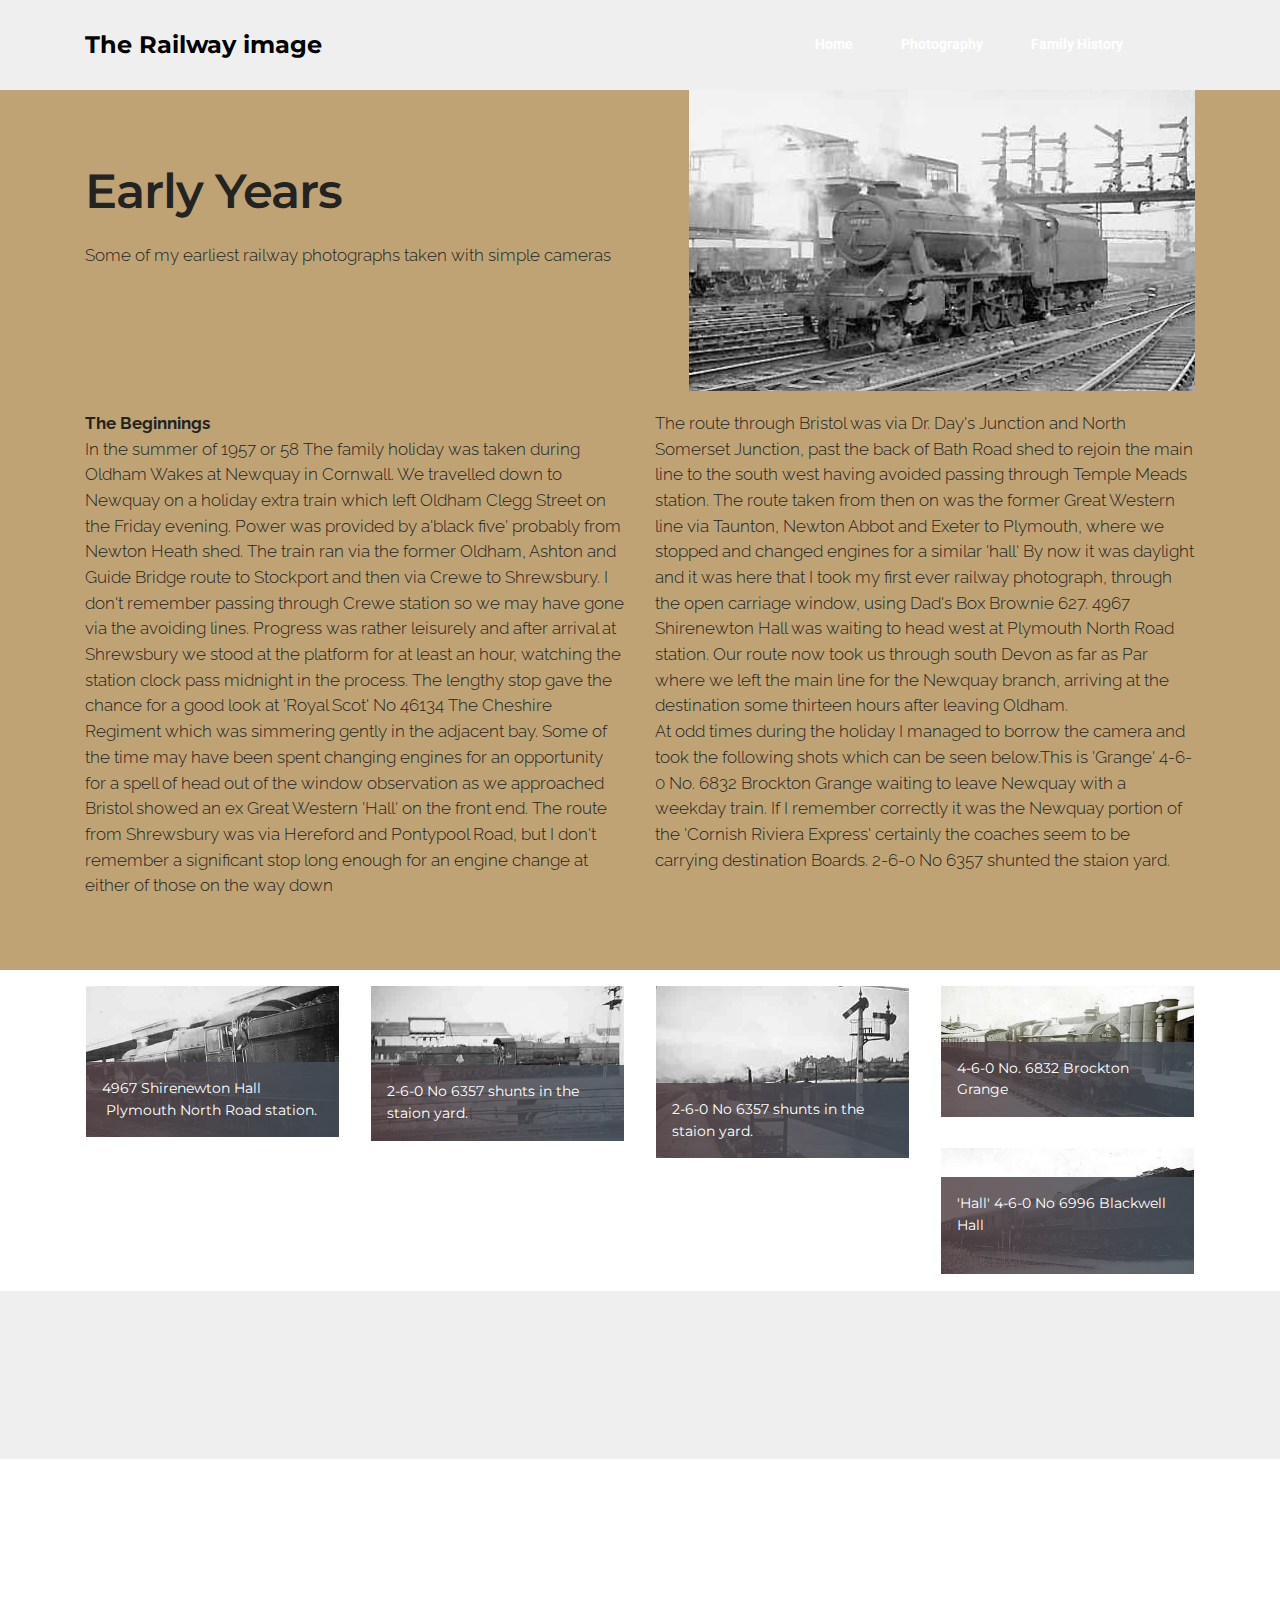
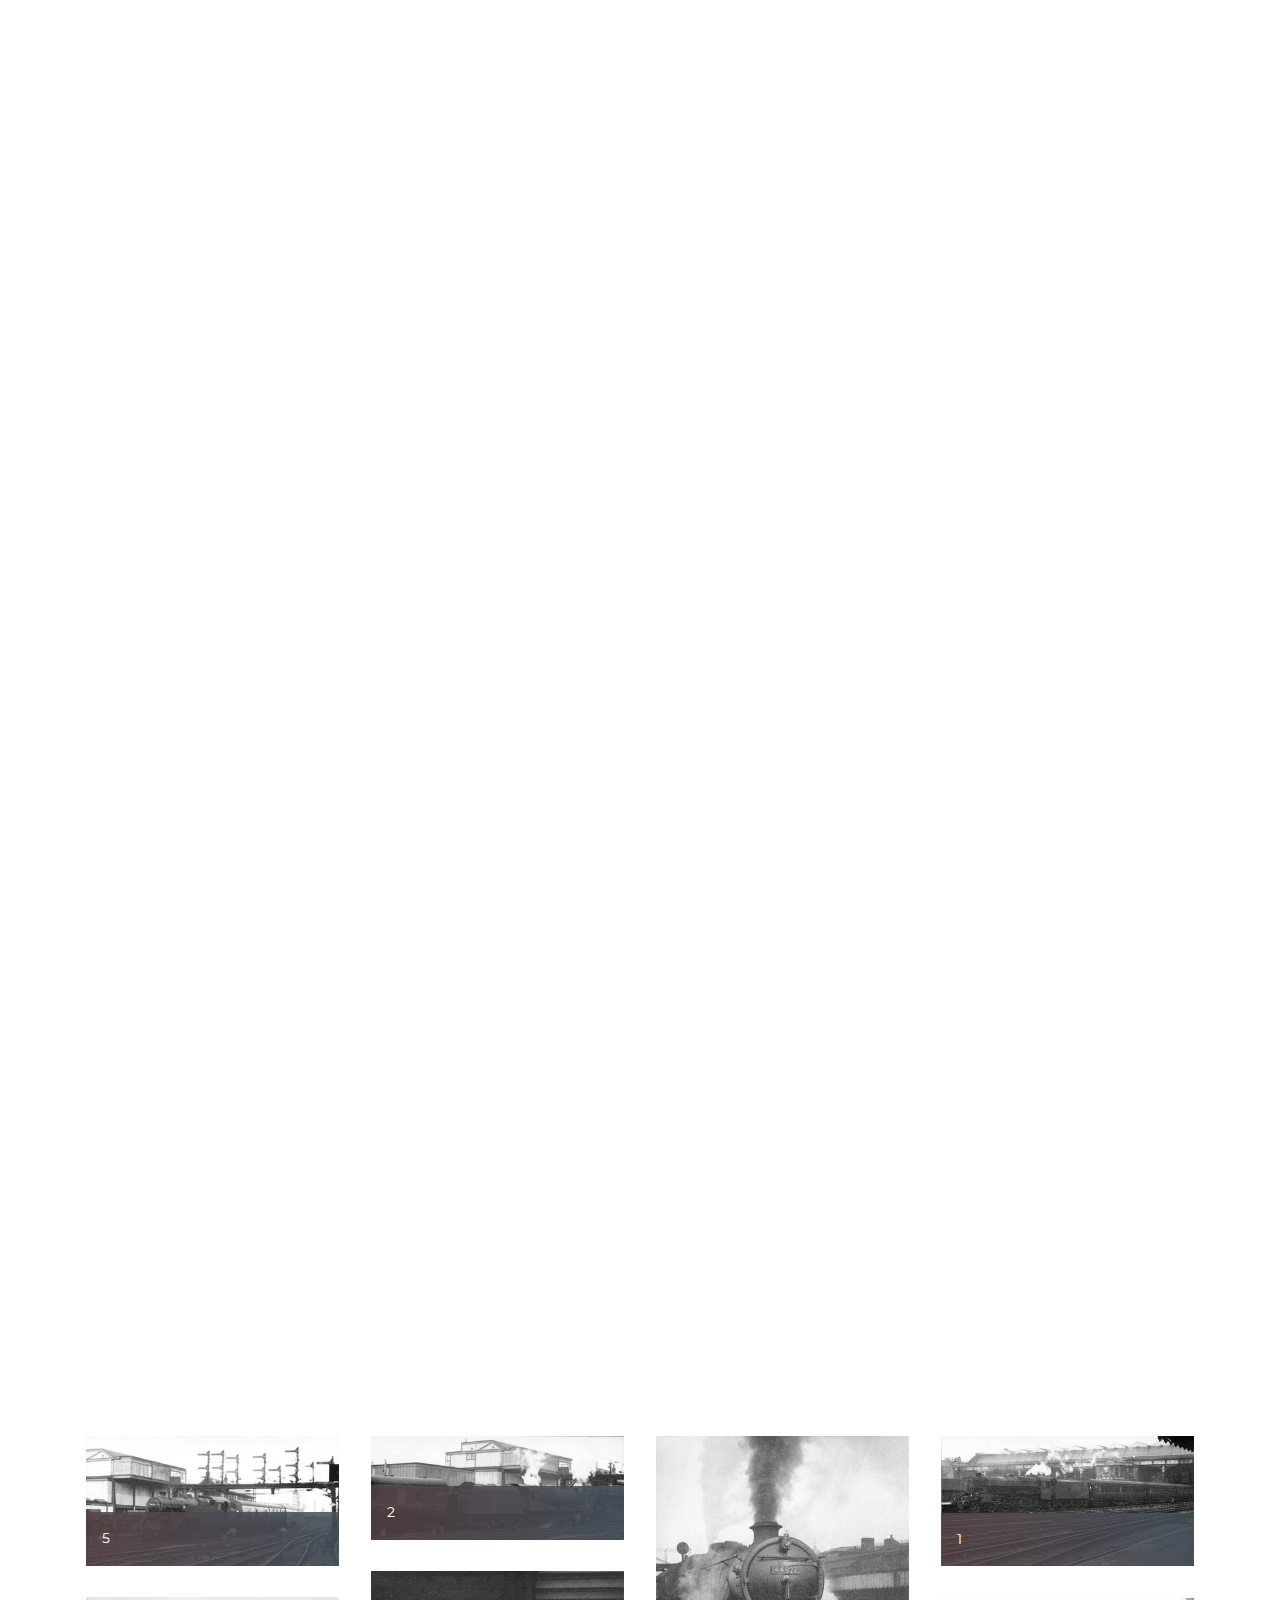
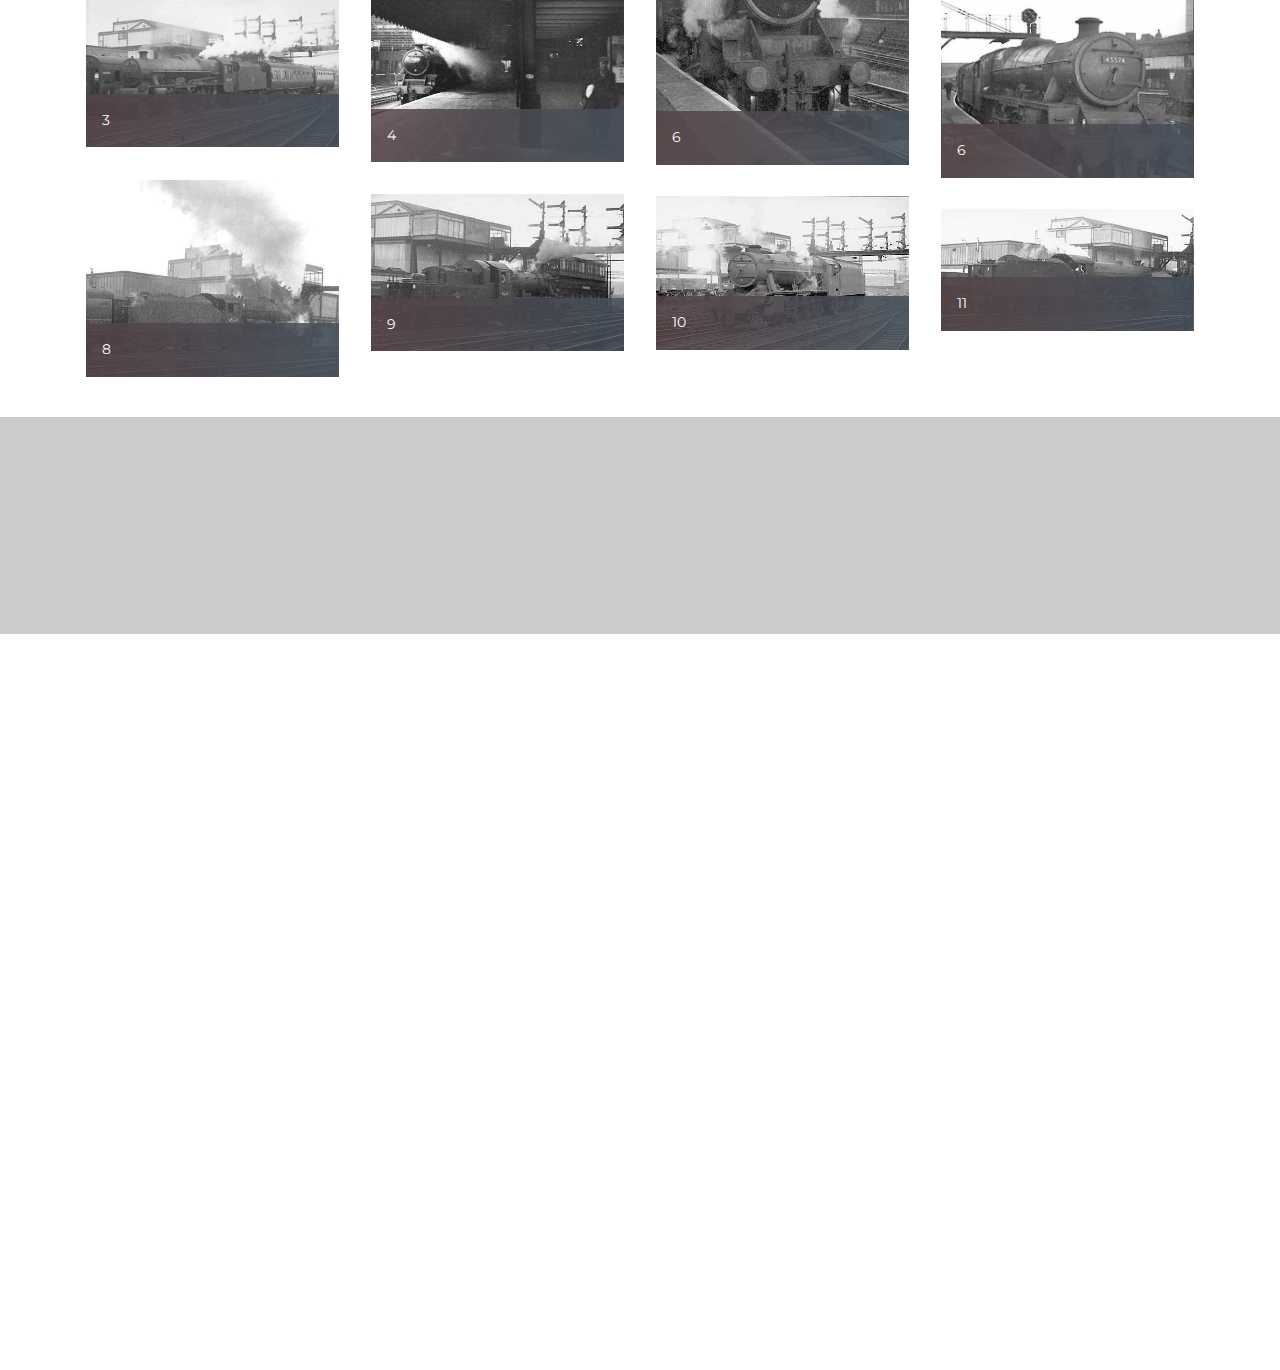
<file: Early_Years.html>
<!DOCTYPE html>
<html  >
<head>
  <!-- Site made with Mobirise Website Builder v4.12.3, https://mobirise.com -->
  <meta charset="UTF-8">
  <meta http-equiv="X-UA-Compatible" content="IE=edge">
  <meta name="generator" content="Mobirise v4.12.3, mobirise.com">
  <meta name="viewport" content="width=device-width, initial-scale=1, minimum-scale=1">
  <link rel="shortcut icon" href="assets/images/mg-5063-128x85.png" type="image/x-icon">
  <meta name="description" content="Early railway photos">
  
  
  <title>Early Years</title>
  <link rel="stylesheet" href="assets/et-line-font-plugin/style.css">
  <link rel="stylesheet" href="https://fonts.googleapis.com/css?family=Montserrat:400,700">
  <link rel="stylesheet" href="https://fonts.googleapis.com/css?family=Raleway:100,100i,200,200i,300,300i,400,400i,500,500i,600,600i,700,700i,800,800i,900,900i">
  <link rel="stylesheet" href="https://fonts.googleapis.com/css?family=Lora:400,700,400italic,700italic&subset=latin">
  <link rel="stylesheet" href="assets/tether/tether.min.css">
  <link rel="stylesheet" href="assets/bootstrap/css/bootstrap.min.css">
  <link rel="stylesheet" href="assets/dropdown/css/style.css">
  <link rel="stylesheet" href="assets/animate.css/animate.min.css">
  <link rel="stylesheet" href="assets/theme/css/style.css">
  <link rel="stylesheet" href="assets/mobirise-gallery/style.css">
  <link rel="preload" as="style" href="assets/mobirise/css/mbr-additional.css"><link rel="stylesheet" href="assets/mobirise/css/mbr-additional.css" type="text/css">
  
  
  
</head>
<body>
  <section id="ext_menu-c" data-rv-view="165">

    <nav class="navbar navbar-dropdown navbar-fixed-top">
        <div class="container">

            <div class="mbr-table">
                <div class="mbr-table-cell">

                    <div class="navbar-brand">
                        
                        <a class="navbar-caption text-black" href="https://mobirise.com">The Railway image</a>
                    </div>

                </div>
                <div class="mbr-table-cell">

                    <button class="navbar-toggler pull-xs-right hidden-md-up" type="button" data-toggle="collapse" data-target="#exCollapsingNavbar">
                        <div class="hamburger-icon"></div>
                    </button>

                    <ul class="nav-dropdown collapse pull-xs-right nav navbar-nav navbar-toggleable-sm" id="exCollapsingNavbar"><li class="nav-item"><a class="nav-link link" href="index.html">Home</a></li><li class="nav-item"><a class="nav-link link" href="http://flitcroftphotography.epizy.com/index.html">Photography</a></li><li class="nav-item"><a class="nav-link link" href="http://amlwchsnapper.epizy.com">Family History</a></li><li class="nav-item"><a class="nav-link link" href="https://mobirise.com/"></a></li></ul>
                    <button hidden="" class="navbar-toggler navbar-close" type="button" data-toggle="collapse" data-target="#exCollapsingNavbar">
                        <div class="close-icon"></div>
                    </button>

                </div>
            </div>

        </div>
    </nav>

</section>

<section class="engine"><a href="https://mobirise.info/c">free website builder</a></section><section class="mbr-section mbr-after-navbar" id="msg-box5-e" data-rv-view="167" style="background-color: rgb(192, 163, 117); padding-top: 80px; padding-bottom: 0px;">

    
    <div class="container">
        <div class="row">
            <div class="mbr-table-md-up">

              

              <div class="mbr-table-cell col-md-5 text-xs-center text-md-right content-size">
                  <h3 class="mbr-section-title display-2">Early Years</h3>
                  <div class="lead">

                    <p>Some of my earliest railway photographs taken with simple cameras</p>

                  </div>

                  
              </div>


              


              <div class="mbr-table-cell mbr-left-padding-md-up mbr-valign-top col-md-7 image-size" style="width: 51%;">
                  <div class="mbr-figure"><img src="assets/images/48745-500x304.jpg"></div>
              </div>

            </div>
        </div>
    </div>

</section>

<section class="mbr-section article mbr-section__container" id="content6-f" data-rv-view="170" style="background-color: rgb(192, 163, 117); padding-top: 20px; padding-bottom: 20px;">

    <div class="container">
        <div class="row">
            <div class="col-xs-12 col-md-6 lead"><strong>The Beginnings
</strong><div>In the summer of 1957 or 58 The family holiday was taken during Oldham Wakes at Newquay in Cornwall. We travelled down to Newquay on a holiday extra train which left Oldham Clegg Street on the Friday evening. Power was provided by a'black five' probably from Newton Heath shed. The train ran via the former Oldham, Ashton and Guide Bridge route to Stockport and then via Crewe to Shrewsbury. I don't remember passing through Crewe station so we may have gone via the avoiding lines. Progress was rather leisurely and after arrival at Shrewsbury we stood at the platform for at least an hour, watching the station clock pass midnight in the process. The lengthy stop gave the chance for a good look at 'Royal Scot' No 46134 The Cheshire Regiment which was simmering gently in the adjacent bay. Some of the time may have been spent changing engines for an opportunity for a spell of head out of the window observation as we approached Bristol showed an ex Great Western 'Hall' on the front end. The route from Shrewsbury was via Hereford and Pontypool Road, but I don't remember a significant stop long enough for an engine change at either of those on the way down</div></div>
            <div class="col-xs-12 col-md-6 lead"><p>The route through Bristol was via Dr. Day's Junction and North Somerset Junction, past the back of Bath Road shed to rejoin the main line to the south west having avoided passing through Temple Meads station. The route taken from then on was the former Great Western line via Taunton, Newton Abbot and Exeter to Plymouth, where we stopped and changed engines for a similar 'hall' By now it was daylight and it was here that I took my first ever railway photograph, through the open carriage window, using Dad's Box Brownie 627.<span style="font-size: 1.07rem;">&nbsp;4967 Shirenewton Hall was waiting to head west at Plymouth North Road station. Our route now took us through south Devon as far as Par where we left the main line for the Newquay branch, arriving at the destination some thirteen hours after leaving Oldham.</span></p><p>At odd times during the holiday I managed to borrow the camera and took the following shots which can be seen below.This is 'Grange' 4-6-0 No. 6832 Brockton Grange waiting to leave Newquay with a weekday train. If I remember correctly it was the Newquay portion of the 'Cornish Riviera Express' certainly the coaches seem to be carrying destination Boards. 2-6-0 No 6357 shunted the staion yard.</p><p>'Hall' 4-6-0 No 6996 Blackwell Hall headed for Par with empty stock.</p><p><br></p><p>
</p><p>And I didn't take another photograph of any kind until 1960.&nbsp;</p></div>
        </div>
    </div>

</section>

<section class="mbr-gallery mbr-section mbr-section-nopadding mbr-slider-carousel" data-filter="false" id="gallery1-g" data-rv-view="172" style="background-color: rgb(255, 255, 255); padding-top: 0rem; padding-bottom: 0rem;">
    <!-- Filter -->
    

    <!-- Gallery -->
    <div class="mbr-gallery-row container">
        <div class=" mbr-gallery-layout-default">
            <div>
                <div>
                    <div class="mbr-gallery-item mbr-gallery-item__mobirise3 mbr-gallery-item--p1" data-video-url="false" data-tags="Awesome">
                        <div href="#lb-gallery1-g" data-slide-to="0" data-toggle="modal">
                            
                            

                            <img src="assets/images/4967-750x448-750x448.jpg" alt="" title="">
                            
                            <span class="icon-focus"></span>
                            <span class="mbr-gallery-title">4967 Shirenewton Hall &nbsp;Plymouth North Road station.</span>
                        </div>
                    </div><div class="mbr-gallery-item mbr-gallery-item__mobirise3 mbr-gallery-item--p1" data-video-url="false" data-tags="Awesome">
                        <div href="#lb-gallery1-g" data-slide-to="1" data-toggle="modal">
                            
                            

                            <img src="assets/images/6357-800x488-800x488.jpg" alt="" title="">
                            
                            <span class="icon-focus"></span>
                            <span class="mbr-gallery-title">2-6-0 No 6357 shunts in the staion yard.</span>
                        </div>
                    </div><div class="mbr-gallery-item mbr-gallery-item__mobirise3 mbr-gallery-item--p1" data-video-url="false" data-tags="Awesome">
                        <div href="#lb-gallery1-g" data-slide-to="2" data-toggle="modal">
                            
                            

                            <img src="assets/images/6357-2-400x272-400x272.jpg" alt="" title="">
                            
                            <span class="icon-focus"></span>
                            <span class="mbr-gallery-title">2-6-0 No 6357 shunts in the staion yard.</span>
                        </div>
                    </div><div class="mbr-gallery-item mbr-gallery-item__mobirise3 mbr-gallery-item--p1" data-video-url="false" data-tags="Awesome">
                        <div href="#lb-gallery1-g" data-slide-to="3" data-toggle="modal">
                            
                            

                            <img src="assets/images/6832-800x413-800x413.jpg" alt="" title="">
                            
                            <span class="icon-focus"></span>
                            <span class="mbr-gallery-title">4-6-0 No. 6832 Brockton Grange</span>
                        </div>
                    </div><div class="mbr-gallery-item mbr-gallery-item__mobirise3 mbr-gallery-item--p1" data-video-url="false" data-tags="Awesome">
                        <div href="#lb-gallery1-g" data-slide-to="4" data-toggle="modal">
                            
                            

                            <img src="assets/images/6996-437x217-437x217.jpg" alt="" title="">
                            
                            <span class="icon-focus"></span>
                            <span class="mbr-gallery-title">'Hall' 4-6-0 No 6996 Blackwell Hall &nbsp;<br>
<br></span>
                        </div>
                    </div>
                </div>
            </div>
            <div class="clearfix"></div>
        </div>
    </div>

    <!-- Lightbox -->
    <div data-app-prevent-settings="" class="mbr-slider modal fade carousel slide" tabindex="-1" data-keyboard="true" data-interval="false" id="lb-gallery1-g">
        <div class="modal-dialog">
            <div class="modal-content">
                <div class="modal-body">
                    
                    <div class="carousel-inner">
                        <div class="carousel-item active">
                            <img src="assets/images/4967-750x448.jpg" alt="" title="">
                        </div><div class="carousel-item">
                            <img src="assets/images/6357-800x488.jpg" alt="" title="">
                        </div><div class="carousel-item">
                            <img src="assets/images/6357-2-400x272.jpg" alt="" title="">
                        </div><div class="carousel-item">
                            <img src="assets/images/6832-800x413.jpg" alt="" title="">
                        </div><div class="carousel-item">
                            <img src="assets/images/6996-437x217.jpg" alt="" title="">
                        </div>
                    </div>
                    <a class="left carousel-control" role="button" data-slide="prev" href="#lb-gallery1-g">
                        <span class="icon-prev" aria-hidden="true"></span>
                        <span class="sr-only">Previous</span>
                    </a>
                    <a class="right carousel-control" role="button" data-slide="next" href="#lb-gallery1-g">
                        <span class="icon-next" aria-hidden="true"></span>
                        <span class="sr-only">Next</span>
                    </a>

                    <a class="close" href="#" role="button" data-dismiss="modal">
                        <span aria-hidden="true">×</span>
                        <span class="sr-only">Close</span>
                    </a>
                </div>
            </div>
        </div>
    </div>
</section>

<section class="mbr-section article mbr-section__container" id="content1-j" data-rv-view="195" style="background-color: rgb(239, 239, 239); padding-top: 20px; padding-bottom: 20px;">

    <div class="container">
        <div class="row">
            <div class="col-xs-12 lead"><p><br></p><p>It was in 1961 that I began to take an interest in photography and again borrowed my father's Kodak Brownie 620 box camera, to take on holiday to Skegness in August 1960.<span style="font-size: 1.07rem;">&nbsp;</span></p><p>
</p><p>This shot shows 'B1' 4-6-0 61006 'Blackbuck' of Sheffield Darnall shed waiting to leave Skegness station with a train for Manchester Central.
</p><p>Taken with a Kodak Brownie 627 box camera which of course was not really suitable for anything on the move or in less than good light.</p></div>
        </div>
    </div>

</section>

<section class="mbr-section mbr-section__container" id="image2-l" data-rv-view="197" style="background-color: rgb(255, 255, 255); padding-top: 40px; padding-bottom: 40px;">
    <div class="container">
        <div class="row">
            <div class="col-xs-12">
                <figure class="mbr-figure">
                    <div><img src="assets/images/61006-600x405.jpg"></div>

                    

                </figure>
            </div>
        </div>
    </div>
</section>

<section class="mbr-section article mbr-section__container" id="content1-m" data-rv-view="199" style="background-color: rgb(255, 255, 255); padding-top: 20px; padding-bottom: 20px;">

    <div class="container">
        <div class="row">
            <div class="col-xs-12 lead"><p>At Christmas 1960 my first proper camera arrived - A secondhand 35mm Ilford Sportsman with a three speed Vario shutter {1/25, 1/50 and 1/200th sec.) in a Dacora Dignar f3.5 50mm lens. A simple camera which performed surprisingly well. Unfortunately most of my ngatives from the 'Sportsman' period have been lost so the following shots are taken from prints, most of not very good quality. Railway photographs tended to be taken during the school holidays as on most Saturdays during term time I was playing either soccer or cricket. 
</p><p>The following shots were taken at Manchester Victoria at various times during the year, apparently usually in less than ideal light.
</p><p><span style="font-size: 1.07rem;">1. February 1961 Black Five 4-6-0 No. 44827 is about to leave platform 12 with an afternoon train to Blackpool&nbsp;</span><span style="font-size: 1.07rem;"></span></p><p>2. The empty stock from a train from Southport is heading for Red Bank carriage sidings behind Black Five 4-6-0 No 44742
<span style="font-size: 1.07rem;"></span></p><p>3. Patricroft Jubilee 4-6-0 No 45559 British Columbia brings the empty stock of an express for Blackpool into Victoria from Red Bank sidings
</p><p>The line nearest the camera led to platform eleven at Victoria which was continuous with platform 3 at Exchange, forming the longest platform in the UK. The next two tracks were the through tracks from/to Exchange sation
.<span style="font-size: 1.07rem;"></span></p><p>4. 'Black 5' 45209 is about to take the old L&amp;Y route away from the easternmost third of platform 11 with a train for Liverpool Exchange.The long platform shared by Victoria and Exchange stations being effectively divided into three. This train would take the turnout immediately in front of the loco and pass behind Exchange station.
</p><p><span style="font-size: 1.07rem;">5. There were always plenty of 2-6-4 tanks to be seen at Victoria. Here one of the Fairburn variety, 42235 passes beneath the signal gantry at the east end of Victoria passing in front of the old Victoria East L&amp;Y signalbox. The new power box is behind, I don't recall if this was yet in operation but it wasn't long before the old box was removed. The bank to Miles Platting disappears out of shot to the right.</span><span style="font-size: 1.07rem;"></span></p><p>6. 'Jubilee' 4-6-0 45574 India of Blackpool shed (24E )waits to leave for home from platform 12 with an afternoon train.
<span style="font-size: 1.07rem;"></span></p><p>7. 'Black Five' No. 44988 about to leave platform 12 with the time approaching 2.45pm
<span style="font-size: 1.07rem;"></span></p><p>8. Bank Hall Jubilee No 45698 Mars gets away from platform 13 with the 10.30 am Liverpool Exchange to York train. For many years this loco along with sisters 45717 Dauntless and 45719 Glorious had been the regular performers on this train. At the time this photo was taken the trio had been joined by unnamed 'Patriot' No.45517 (oor was it 47 ?) which became the most regular performer.This shot was yaken later in the year than most of the others as the old signalbox has been removed.
</p><p><span style="font-size: 1.07rem;">9. Station pilot/banker 2-6-0 No.46411 drifts back down into the station having given an eastbound freight a shove up the bank to Miles Platting.&nbsp;</span><span style="font-size: 1.07rem;"></span></p><p>10. Stanier 8F 2-8-0 No. 48745 runs along the through road and sets off up the bank.
<span style="font-size: 1.07rem;"></span></p><p>11. Eastern Region B1 4-6-0s I never found to be very common at Victoria, in fact this is the only one I can recall seeing, although I know that there was a regular York B1 passenger turn which left Victoria at 5pm. I used to go to see it at Moston a mile or two up the line towards Rochdale.</p></div>
        </div>
    </div>

</section>

<section class="mbr-gallery mbr-section mbr-section-nopadding mbr-slider-carousel" data-filter="false" id="gallery3-o" data-rv-view="201" style="background-color: rgb(255, 255, 255); padding-top: 1.5rem; padding-bottom: 1.5rem;">
    <!-- Filter -->
    

    <!-- Gallery -->
    <div class="mbr-gallery-row container">
        <div class=" mbr-gallery-layout-default">
            <div>
                <div>
                    <div class="mbr-gallery-item mbr-gallery-item__mobirise3 mbr-gallery-item--p1" data-video-url="false" data-tags="Awesome">
                        <div href="#lb-gallery3-o" data-slide-to="0" data-toggle="modal">
                            
                            

                            <img src="assets/images/42235-1200x617-800x411.jpg" alt="" title="">
                            
                            <span class="icon-focus"></span>
                            <span class="mbr-gallery-title">5</span>
                        </div>
                    </div><div class="mbr-gallery-item mbr-gallery-item__mobirise3 mbr-gallery-item--p1" data-video-url="false" data-tags="Awesome">
                        <div href="#lb-gallery3-o" data-slide-to="1" data-toggle="modal">
                            
                            

                            <img src="assets/images/44742-1200x490-800x327.jpg" alt="" title="">
                            
                            <span class="icon-focus"></span>
                            <span class="mbr-gallery-title">2</span>
                        </div>
                    </div><div class="mbr-gallery-item mbr-gallery-item__mobirise3 mbr-gallery-item--p1" data-video-url="false" data-tags="Awesome">
                        <div href="#lb-gallery3-o" data-slide-to="2" data-toggle="modal">
                            
                            

                            <img src="assets/images/44827-385x500-385x500.jpg" alt="" title="">
                            
                            <span class="icon-focus"></span>
                            <span class="mbr-gallery-title">6</span>
                        </div>
                    </div><div class="mbr-gallery-item mbr-gallery-item__mobirise3 mbr-gallery-item--p1" data-video-url="false" data-tags="Awesome">
                        <div href="#lb-gallery3-o" data-slide-to="3" data-toggle="modal">
                            
                            

                            <img src="assets/images/44988-500x257-500x257.jpg" alt="" title="">
                            
                            <span class="icon-focus"></span>
                            <span class="mbr-gallery-title">1</span>
                        </div>
                    </div><div class="mbr-gallery-item mbr-gallery-item__mobirise3 mbr-gallery-item--p1" data-video-url="false" data-tags="Awesome">
                        <div href="#lb-gallery3-o" data-slide-to="4" data-toggle="modal">
                            
                            

                            <img src="assets/images/45209-500x378-500x378.jpg" alt="" title="">
                            
                            <span class="icon-focus"></span>
                            <span class="mbr-gallery-title">4</span>
                        </div>
                    </div><div class="mbr-gallery-item mbr-gallery-item__mobirise3 mbr-gallery-item--p1" data-video-url="false" data-tags="Awesome">
                        <div href="#lb-gallery3-o" data-slide-to="5" data-toggle="modal">
                            
                            

                            <img src="assets/images/45559-600x356-600x356.jpg" alt="" title="">
                            
                            <span class="icon-focus"></span>
                            <span class="mbr-gallery-title">3</span>
                        </div>
                    </div><div class="mbr-gallery-item mbr-gallery-item__mobirise3 mbr-gallery-item--p1" data-video-url="false" data-tags="Awesome">
                        <div href="#lb-gallery3-o" data-slide-to="6" data-toggle="modal">
                            
                            

                            <img src="assets/images/45574-540x384-540x384.jpg" alt="" title="">
                            
                            <span class="icon-focus"></span>
                            <span class="mbr-gallery-title">6</span>
                        </div>
                    </div><div class="mbr-gallery-item mbr-gallery-item__mobirise3 mbr-gallery-item--p1" data-video-url="false" data-tags="Awesome">
                        <div href="#lb-gallery3-o" data-slide-to="7" data-toggle="modal">
                            
                            

                            <img src="assets/images/45698-500x389-500x389.jpg" alt="" title="">
                            
                            <span class="icon-focus"></span>
                            <span class="mbr-gallery-title">8</span>
                        </div>
                    </div><div class="mbr-gallery-item mbr-gallery-item__mobirise3 mbr-gallery-item--p1" data-video-url="false" data-tags="Awesome">
                        <div href="#lb-gallery3-o" data-slide-to="8" data-toggle="modal">
                            
                            

                            <img src="assets/images/46411-500x311-500x311.jpg" alt="" title="">
                            
                            <span class="icon-focus"></span>
                            <span class="mbr-gallery-title">9</span>
                        </div>
                    </div><div class="mbr-gallery-item mbr-gallery-item__mobirise3 mbr-gallery-item--p1" data-video-url="false" data-tags="Awesome">
                        <div href="#lb-gallery3-o" data-slide-to="9" data-toggle="modal">
                            
                            

                            <img src="assets/images/48745-1-500x304-500x304.jpg" alt="" title="">
                            
                            <span class="icon-focus"></span>
                            <span class="mbr-gallery-title">10</span>
                        </div>
                    </div><div class="mbr-gallery-item mbr-gallery-item__mobirise3 mbr-gallery-item--p1" data-video-url="false" data-tags="Awesome">
                        <div href="#lb-gallery3-o" data-slide-to="10" data-toggle="modal">
                            
                            

                            <img src="assets/images/61319-500x241-500x241.jpg" alt="" title="">
                            
                            <span class="icon-focus"></span>
                            <span class="mbr-gallery-title">11</span>
                        </div>
                    </div>
                </div>
            </div>
            <div class="clearfix"></div>
        </div>
    </div>

    <!-- Lightbox -->
    <div data-app-prevent-settings="" class="mbr-slider modal fade carousel slide" tabindex="-1" data-keyboard="true" data-interval="false" id="lb-gallery3-o">
        <div class="modal-dialog">
            <div class="modal-content">
                <div class="modal-body">
                    <ol class="carousel-indicators">
                        <li data-app-prevent-settings="" data-target="#lb-gallery3-o" data-slide-to="0"></li><li data-app-prevent-settings="" data-target="#lb-gallery3-o" data-slide-to="1"></li><li data-app-prevent-settings="" data-target="#lb-gallery3-o" data-slide-to="2"></li><li data-app-prevent-settings="" data-target="#lb-gallery3-o" data-slide-to="3"></li><li data-app-prevent-settings="" data-target="#lb-gallery3-o" data-slide-to="4"></li><li data-app-prevent-settings="" data-target="#lb-gallery3-o" data-slide-to="5"></li><li data-app-prevent-settings="" data-target="#lb-gallery3-o" data-slide-to="6"></li><li data-app-prevent-settings="" data-target="#lb-gallery3-o" data-slide-to="7"></li><li data-app-prevent-settings="" data-target="#lb-gallery3-o" data-slide-to="8"></li><li data-app-prevent-settings="" data-target="#lb-gallery3-o" class=" active" data-slide-to="9"></li><li data-app-prevent-settings="" data-target="#lb-gallery3-o" data-slide-to="10"></li>
                    </ol>
                    <div class="carousel-inner">
                        <div class="carousel-item">
                            <img src="assets/images/42235-1200x617.jpg" alt="" title="">
                        </div><div class="carousel-item">
                            <img src="assets/images/44742-1200x490.jpg" alt="" title="">
                        </div><div class="carousel-item">
                            <img src="assets/images/44827-385x500.jpg" alt="" title="">
                        </div><div class="carousel-item">
                            <img src="assets/images/44988-500x257.jpg" alt="" title="">
                        </div><div class="carousel-item">
                            <img src="assets/images/45209-500x378.jpg" alt="" title="">
                        </div><div class="carousel-item">
                            <img src="assets/images/45559-600x356.jpg" alt="" title="">
                        </div><div class="carousel-item">
                            <img src="assets/images/45574-540x384.jpg" alt="" title="">
                        </div><div class="carousel-item">
                            <img src="assets/images/45698-500x389.jpg" alt="" title="">
                        </div><div class="carousel-item">
                            <img src="assets/images/46411-500x311.jpg" alt="" title="">
                        </div><div class="carousel-item active">
                            <img src="assets/images/48745-1-500x304.jpg" alt="" title="">
                        </div><div class="carousel-item">
                            <img src="assets/images/61319-500x241.jpg" alt="" title="">
                        </div>
                    </div>
                    <a class="left carousel-control" role="button" data-slide="prev" href="#lb-gallery3-o">
                        <span class="icon-prev" aria-hidden="true"></span>
                        <span class="sr-only">Previous</span>
                    </a>
                    <a class="right carousel-control" role="button" data-slide="next" href="#lb-gallery3-o">
                        <span class="icon-next" aria-hidden="true"></span>
                        <span class="sr-only">Next</span>
                    </a>

                    <a class="close" href="#" role="button" data-dismiss="modal">
                        <span aria-hidden="true">×</span>
                        <span class="sr-only">Close</span>
                    </a>
                </div>
            </div>
        </div>
    </div>
</section>

<section class="mbr-section article mbr-section__container" id="content2-p" data-rv-view="248" style="background-color: rgb(204, 204, 204); padding-top: 20px; padding-bottom: 20px;">

    <div class="container">
        <div class="row">
            <div class="col-xs-12 lead"><blockquote>It's Saturday 30th December 1961and very cold, the Ilford Sportsman records 'Patriot' No 45517 heading the 10.30 Liverpool Exchange to York via the ex L&amp;Y main line, approaching Moston on the climb away from Manchester. From the following Monday 1st January 1962 the great majority of passenger services over the Calder Valley route were to be formed of three car BRCW class 110 three-car dmu's. The dmu's were faster and avoided the need to divide/combine Leeds and Bradford portions at Low Moor.All services now ran via Halifax and reversed at Bradford. A good number of 2-6-4 tanks, Crabs and Black Fives lost their jobs! And the dmu's didn't seem to provide the same spectacle somehow.</blockquote></div>
        </div>
    </div>

</section>

<section class="mbr-section mbr-section__container" id="image2-q" data-rv-view="250" style="background-color: rgb(255, 255, 255); padding-top: 80px; padding-bottom: 80px;">
    <div class="container">
        <div class="row">
            <div class="col-xs-12">
                <figure class="mbr-figure">
                    <div><img src="assets/images/45517-1400x726.jpg"></div>

                    

                </figure>
            </div>
        </div>
    </div>
</section>


  <script src="assets/web/assets/jquery/jquery.min.js"></script>
  <script src="assets/tether/tether.min.js"></script>
  <script src="assets/bootstrap/js/bootstrap.min.js"></script>
  <script src="assets/smooth-scroll/smooth-scroll.js"></script>
  <script src="assets/dropdown/js/script.min.js"></script>
  <script src="assets/touch-swipe/jquery.touch-swipe.min.js"></script>
  <script src="assets/bootstrap-carousel-swipe/bootstrap-carousel-swipe.js"></script>
  <script src="assets/viewport-checker/jquery.viewportchecker.js"></script>
  <script src="assets/masonry/masonry.pkgd.min.js"></script>
  <script src="assets/imagesloaded/imagesloaded.pkgd.min.js"></script>
  <script src="assets/theme/js/script.js"></script>
  <script src="assets/mobirise-gallery/player.min.js"></script>
  <script src="assets/mobirise-gallery/script.js"></script>
  
  
  <input name="animation" type="hidden">
  </body>
</html>
</file>
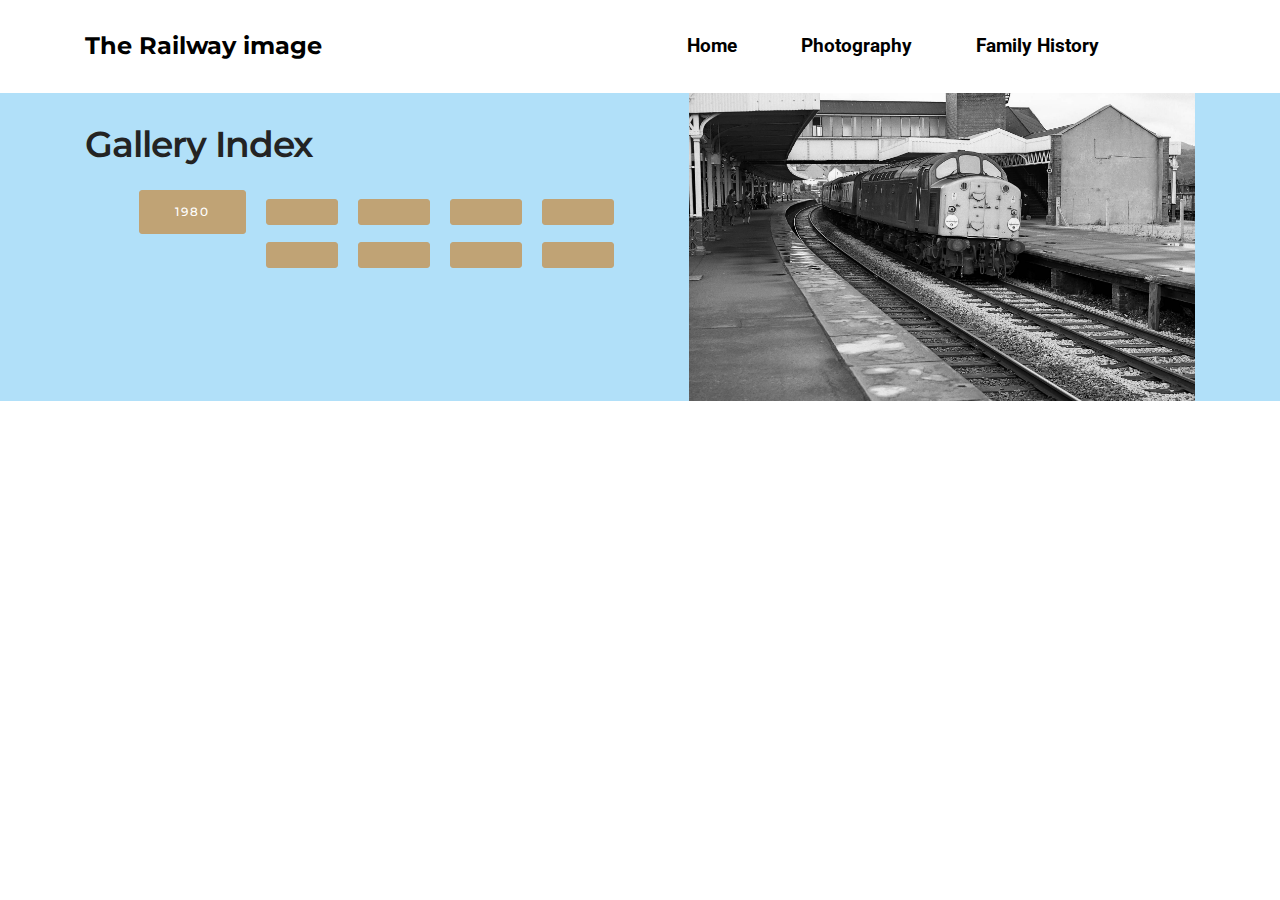
<file: GalleryIndex.html>
<!DOCTYPE html>
<html  >
<head>
  <!-- Site made with Mobirise Website Builder v4.12.3, https://mobirise.com -->
  <meta charset="UTF-8">
  <meta http-equiv="X-UA-Compatible" content="IE=edge">
  <meta name="generator" content="Mobirise v4.12.3, mobirise.com">
  <meta name="viewport" content="width=device-width, initial-scale=1, minimum-scale=1">
  <link rel="shortcut icon" href="assets/images/mg-5063-128x85.png" type="image/x-icon">
  <meta name="description" content="Index of image galleries">
  
  
  <title>GalleryIndex</title>
  <link rel="stylesheet" href="https://fonts.googleapis.com/css?family=Montserrat:400,700">
  <link rel="stylesheet" href="https://fonts.googleapis.com/css?family=Raleway:100,100i,200,200i,300,300i,400,400i,500,500i,600,600i,700,700i,800,800i,900,900i">
  <link rel="stylesheet" href="https://fonts.googleapis.com/css?family=Lora:400,700,400italic,700italic&subset=latin">
  <link rel="stylesheet" href="assets/tether/tether.min.css">
  <link rel="stylesheet" href="assets/bootstrap/css/bootstrap.min.css">
  <link rel="stylesheet" href="assets/dropdown/css/style.css">
  <link rel="stylesheet" href="assets/animate.css/animate.min.css">
  <link rel="stylesheet" href="assets/theme/css/style.css">
  <link rel="preload" as="style" href="assets/mobirise/css/mbr-additional.css"><link rel="stylesheet" href="assets/mobirise/css/mbr-additional.css" type="text/css">
  
  
  
</head>
<body>
  <section id="ext_menu-r" data-rv-view="252">

    <nav class="navbar navbar-dropdown navbar-fixed-top">
        <div class="container">

            <div class="mbr-table">
                <div class="mbr-table-cell">

                    <div class="navbar-brand">
                        
                        <a class="navbar-caption text-black" href="https://mobirise.com">The Railway image</a>
                    </div>

                </div>
                <div class="mbr-table-cell">

                    <button class="navbar-toggler pull-xs-right hidden-md-up" type="button" data-toggle="collapse" data-target="#exCollapsingNavbar">
                        <div class="hamburger-icon"></div>
                    </button>

                    <ul class="nav-dropdown collapse pull-xs-right nav navbar-nav navbar-toggleable-sm" id="exCollapsingNavbar"><li class="nav-item"><a class="nav-link link" href="index.html">Home</a></li><li class="nav-item"><a class="nav-link link" href="http://flitcroftphotography.epizy.com/index.html">Photography</a></li><li class="nav-item"><a class="nav-link link" href="http://amlwchsnapper.epizy.com">Family History</a></li><li class="nav-item"><a class="nav-link link" href="https://mobirise.com/"></a></li></ul>
                    <button hidden="" class="navbar-toggler navbar-close" type="button" data-toggle="collapse" data-target="#exCollapsingNavbar">
                        <div class="close-icon"></div>
                    </button>

                </div>
            </div>

        </div>
    </nav>

</section>

<section class="engine"><a href="https://mobirise.info/e">make your own website</a></section><section class="mbr-section mbr-after-navbar" id="msg-box5-u" data-rv-view="254" style="background-color: rgb(177, 224, 249); padding-top: 0px; padding-bottom: 0px;">

    
    <div class="container">
        <div class="row">
            <div class="mbr-table-md-up">

              

              <div class="mbr-table-cell col-md-5 text-xs-center text-md-right content-size">
                  <h3 class="mbr-section-title display-2">Gallery Index</h3>
                  

                  <div><a class="btn btn-primary" href="page6.html">1980</a> <a class="btn btn-primary" href="Early_Years.html"></a> <a class="btn btn-primary" href="https://mobirise.com"></a> <a class="btn btn-primary" href="1970s.html"></a> <a class="btn btn-primary" href="1970s.html"></a> <a class="btn btn-primary" href="1980s.html"></a> <a class="btn btn-primary" href="https://mobirise.com"></a> <a class="btn btn-primary" href="https://mobirise.com"></a> <a class="btn btn-primary" href="https://mobirise.com"></a></div>
              </div>


              


              <div class="mbr-table-cell mbr-left-padding-md-up mbr-valign-top col-md-7 image-size" style="width: 51%;">
                  <div class="mbr-figure"><img src="assets/images/40012-12-78-12-37896219635-o-2000x1570.jpg"></div>
              </div>

            </div>
        </div>
    </div>

</section>


  <script src="assets/web/assets/jquery/jquery.min.js"></script>
  <script src="assets/tether/tether.min.js"></script>
  <script src="assets/bootstrap/js/bootstrap.min.js"></script>
  <script src="assets/viewport-checker/jquery.viewportchecker.js"></script>
  <script src="assets/smooth-scroll/smooth-scroll.js"></script>
  <script src="assets/dropdown/js/script.min.js"></script>
  <script src="assets/touch-swipe/jquery.touch-swipe.min.js"></script>
  <script src="assets/theme/js/script.js"></script>
  
  
  <input name="animation" type="hidden">
  </body>
</html>
</file>
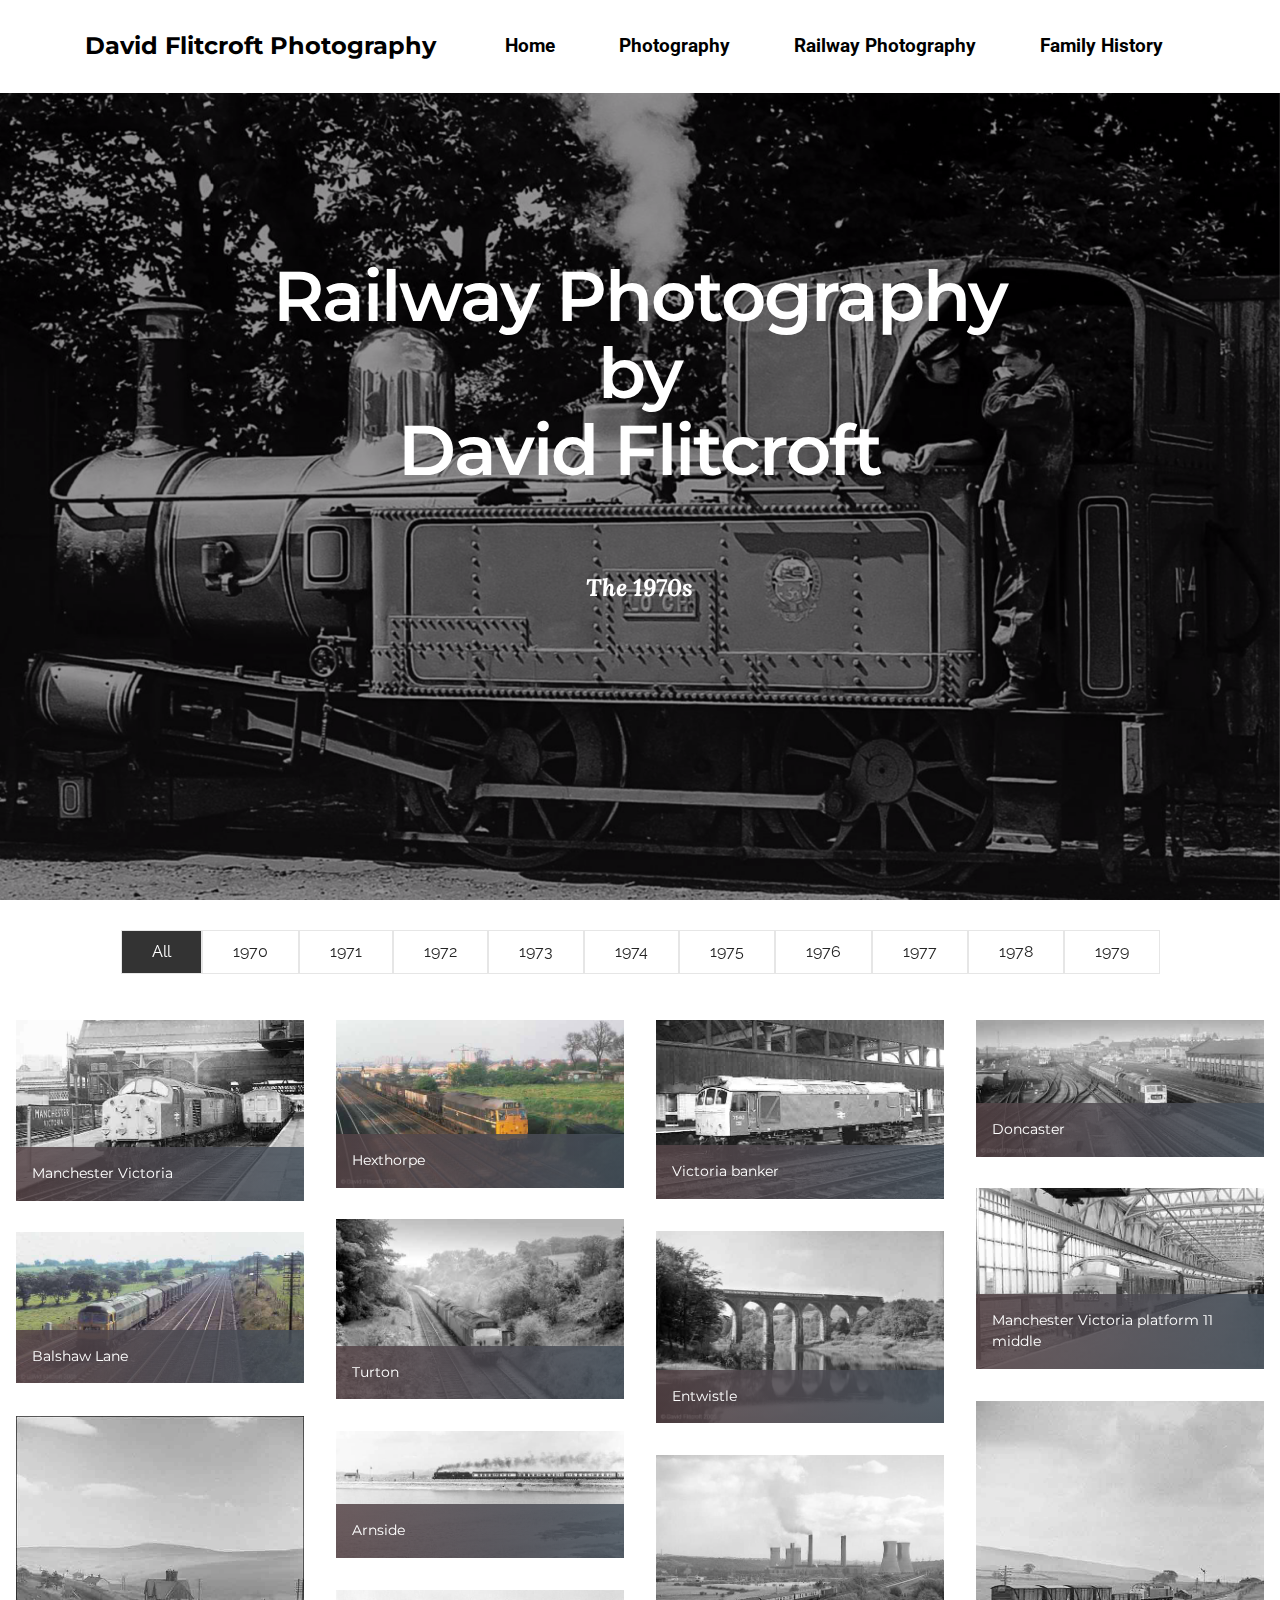
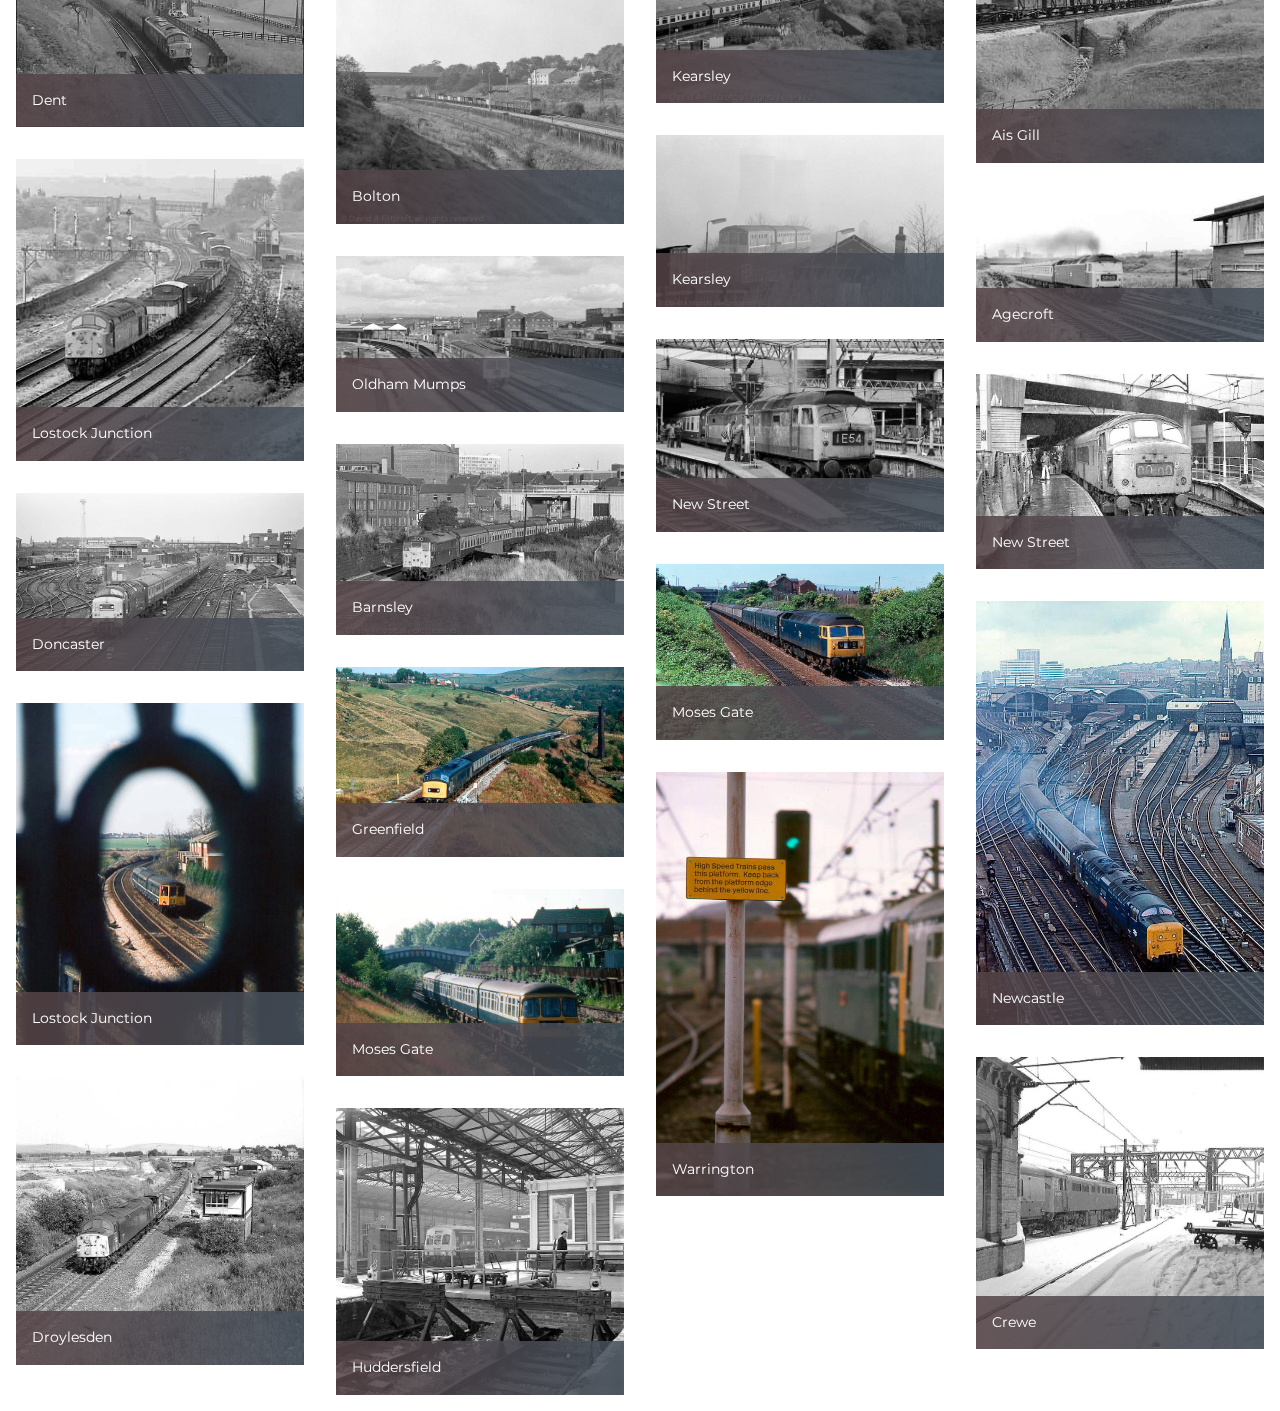
<file: page1.html>
<!DOCTYPE html>
<html  >
<head>
  <!-- Site made with Mobirise Website Builder v4.10.1, https://mobirise.com -->
  <meta charset="UTF-8">
  <meta http-equiv="X-UA-Compatible" content="IE=edge">
  <meta name="generator" content="Mobirise v4.10.1, mobirise.com">
  <meta name="viewport" content="width=device-width, initial-scale=1, minimum-scale=1">
  <link rel="shortcut icon" href="assets/images/2017-07-10-165921-1-35651212113-o-128x85.png" type="image/x-icon">
  <meta name="description" content="">
  
  <title>!970s</title>
  <link rel="stylesheet" href="assets/et-line-font-plugin/style.css">
  <link rel="stylesheet" href="https://fonts.googleapis.com/css?family=Montserrat:400,700">
  <link rel="stylesheet" href="https://fonts.googleapis.com/css?family=Raleway:100,100i,200,200i,300,300i,400,400i,500,500i,600,600i,700,700i,800,800i,900,900i">
  <link rel="stylesheet" href="https://fonts.googleapis.com/css?family=Lora:400,700,400italic,700italic&subset=latin">
  <link rel="stylesheet" href="assets/tether/tether.min.css">
  <link rel="stylesheet" href="assets/bootstrap/css/bootstrap.min.css">
  <link rel="stylesheet" href="assets/dropdown/css/style.css">
  <link rel="stylesheet" href="assets/animate.css/animate.min.css">
  <link rel="stylesheet" href="assets/theme/css/style.css">
  <link rel="stylesheet" href="assets/mobirise-gallery/style.css">
  <link rel="stylesheet" href="assets/mobirise/css/mbr-additional.css" type="text/css">
  
  
  
</head>
<body>
  <section id="ext_menu-5" data-rv-view="2990">

    <nav class="navbar navbar-dropdown navbar-fixed-top">
        <div class="container">

            <div class="mbr-table">
                <div class="mbr-table-cell">

                    <div class="navbar-brand">
                        
                        <a class="navbar-caption text-black" href="https://mobirise.com">David Flitcroft Photography</a>
                    </div>

                </div>
                <div class="mbr-table-cell">

                    <button class="navbar-toggler pull-xs-right hidden-md-up" type="button" data-toggle="collapse" data-target="#exCollapsingNavbar">
                        <div class="hamburger-icon"></div>
                    </button>

                    <ul class="nav-dropdown collapse pull-xs-right nav navbar-nav navbar-toggleable-sm" id="exCollapsingNavbar"><li class="nav-item"><a class="nav-link link" href="index.html">Home</a></li><li class="nav-item"><a class="nav-link link" href="https://mobirise.com/">Photography</a></li><li class="nav-item"><a class="nav-link link" href="https://mobirise.com/">Railway Photography</a></li><li class="nav-item"><a class="nav-link link" href="https://mobirise.com/">Family History</a></li></ul>
                    <button hidden="" class="navbar-toggler navbar-close" type="button" data-toggle="collapse" data-target="#exCollapsingNavbar">
                        <div class="close-icon"></div>
                    </button>

                </div>
            </div>

        </div>
    </nav>

</section>

<section class="engine"><a href="https://mobirise.info/o">free portfolio website templates</a></section><section class="mbr-section mbr-section-hero mbr-section-full mbr-parallax-background mbr-after-navbar" id="header1-6" data-rv-view="2992" style="background-image: url(assets/images/4-loch-25468800878-o-1-2000x1239.jpg);">

    <div class="mbr-overlay" style="opacity: 0.4; background-color: rgb(0, 0, 0);"></div>

    <div class="mbr-table-cell">

        <div class="container">
            <div class="row">
                <div class="mbr-section col-md-10 col-md-offset-1 text-xs-center">

                    <h1 class="mbr-section-title display-1">Railway Photography<br>by<br>David Flitcroft<br><br></h1>
                    <p class="mbr-section-lead lead"><strong>The 1970s</strong></p>
                    
                </div>
            </div>
        </div>
    </div>

    

</section>

<section class="mbr-gallery mbr-section mbr-section-nopadding mbr-slider-carousel" data-filter="true" id="gallery4-7" data-rv-view="2995" style="padding-top: 0rem; padding-bottom: 0rem;">
    <!-- Filter -->
    <div class="mbr-gallery-filter container gallery-filter-active">
        <ul>
            <li class="mbr-gallery-filter-all active">All</li>
        </ul>
    </div>

    <!-- Gallery -->
    <div class="mbr-gallery-row">
        <div class=" mbr-gallery-layout-default">
            <div>
                <div>
                    <div class="mbr-gallery-item mbr-gallery-item__mobirise3 mbr-gallery-item--p1" data-video-url="false" data-tags="1970">
                        <div href="#lb-gallery4-7" data-slide-to="0" data-toggle="modal">
                            
                            

                            <img src="assets/images/286-600x377-600x377.jpg" alt="" title="">
                            
                            <span class="icon-focus"></span>
                            <span class="mbr-gallery-title">Manchester Victoria</span>
                        </div>
                    </div><div class="mbr-gallery-item mbr-gallery-item__mobirise3 mbr-gallery-item--p1" data-video-url="false" data-tags="1970">
                        <div href="#lb-gallery4-7" data-slide-to="1" data-toggle="modal">
                            
                            

                            <img src="assets/images/5523-1-600x349-600x349.jpg" alt="" title="">
                            
                            <span class="icon-focus"></span>
                            <span class="mbr-gallery-title">Hexthorpe</span>
                        </div>
                    </div><div class="mbr-gallery-item mbr-gallery-item__mobirise3 mbr-gallery-item--p1" data-video-url="false" data-tags="1970">
                        <div href="#lb-gallery4-7" data-slide-to="2" data-toggle="modal">
                            
                            

                            <img src="assets/images/7540-600x373-600x373.jpg" alt="" title="">
                            
                            <span class="icon-focus"></span>
                            <span class="mbr-gallery-title">Victoria banker</span>
                        </div>
                    </div><div class="mbr-gallery-item mbr-gallery-item__mobirise3 mbr-gallery-item--p1" data-video-url="false" data-tags="1970">
                        <div href="#lb-gallery4-7" data-slide-to="3" data-toggle="modal">
                            
                            

                            <img src="assets/images/d18xx-600x285-600x285.jpg" alt="" title="">
                            
                            <span class="icon-focus"></span>
                            <span class="mbr-gallery-title">Doncaster</span>
                        </div>
                    </div><div class="mbr-gallery-item mbr-gallery-item__mobirise3 mbr-gallery-item--p1" data-video-url="false" data-tags="1970">
                        <div href="#lb-gallery4-7" data-slide-to="4" data-toggle="modal">
                            
                            

                            <img src="assets/images/d44-600x377-600x377.jpg" alt="" title="">
                            
                            <span class="icon-focus"></span>
                            <span class="mbr-gallery-title">Manchester Victoria platform 11 middle</span>
                        </div>
                    </div><div class="mbr-gallery-item mbr-gallery-item__mobirise3 mbr-gallery-item--p1" data-video-url="false" data-tags="1971">
                        <div href="#lb-gallery4-7" data-slide-to="5" data-toggle="modal">
                            
                            

                            <img src="assets/images/2x50-600x376-600x376.jpg" alt="" title="">
                            
                            <span class="icon-focus"></span>
                            <span class="mbr-gallery-title">Turton</span>
                        </div>
                    </div><div class="mbr-gallery-item mbr-gallery-item__mobirise3 mbr-gallery-item--p1" data-video-url="false" data-tags="1971">
                        <div href="#lb-gallery4-7" data-slide-to="6" data-toggle="modal">
                            
                            

                            <img src="assets/images/2x50viaduct-600x401-600x401.jpg" alt="" title="">
                            
                            <span class="icon-focus"></span>
                            <span class="mbr-gallery-title">Entwistle</span>
                        </div>
                    </div><div class="mbr-gallery-item mbr-gallery-item__mobirise3 mbr-gallery-item--p1" data-video-url="false" data-tags="1971">
                        <div href="#lb-gallery4-7" data-slide-to="7" data-toggle="modal">
                            
                            

                            <img src="assets/images/4s17-600x315-600x315.jpg" alt="" title="">
                            
                            <span class="icon-focus"></span>
                            <span class="mbr-gallery-title">Balshaw Lane</span>
                        </div>
                    </div><div class="mbr-gallery-item mbr-gallery-item__mobirise3 mbr-gallery-item--p1" data-video-url="false" data-tags="1972">
                        <div href="#lb-gallery4-7" data-slide-to="8" data-toggle="modal">
                            
                            

                            <img src="assets/images/40-ais-gill-478x600-478x600.jpg" alt="" title="">
                            
                            <span class="icon-focus"></span>
                            <span class="mbr-gallery-title">Ais Gill</span>
                        </div>
                    </div><div class="mbr-gallery-item mbr-gallery-item__mobirise3 mbr-gallery-item--p1" data-video-url="false" data-tags="1972">
                        <div href="#lb-gallery4-7" data-slide-to="9" data-toggle="modal">
                            
                            

                            <img src="assets/images/45-dent-555x600-555x600.jpg" alt="" title="">
                            
                            <span class="icon-focus"></span>
                            <span class="mbr-gallery-title">Dent</span>
                        </div>
                    </div><div class="mbr-gallery-item mbr-gallery-item__mobirise3 mbr-gallery-item--p1" data-video-url="false" data-tags="1972">
                        <div href="#lb-gallery4-7" data-slide-to="10" data-toggle="modal">
                            
                            

                            <img src="assets/images/44871-2-600x264-600x264.jpg" alt="" title="">
                            
                            <span class="icon-focus"></span>
                            <span class="mbr-gallery-title">Arnside</span>
                        </div>
                    </div><div class="mbr-gallery-item mbr-gallery-item__mobirise3 mbr-gallery-item--p1" data-video-url="false" data-tags="1973">
                        <div href="#lb-gallery4-7" data-slide-to="11" data-toggle="modal">
                            
                            

                            <img src="assets/images/10-18-431-kearsley-603x520-603x520.jpg" alt="" title="">
                            
                            <span class="icon-focus"></span>
                            <span class="mbr-gallery-title">Kearsley</span>
                        </div>
                    </div><div class="mbr-gallery-item mbr-gallery-item__mobirise3 mbr-gallery-item--p1" data-video-url="false" data-tags="1973">
                        <div href="#lb-gallery4-7" data-slide-to="12" data-toggle="modal">
                            
                            

                            <img src="assets/images/10-26-5023-ladybridge-640x520-640x520.jpg" alt="" title="">
                            
                            <span class="icon-focus"></span>
                            <span class="mbr-gallery-title">Bolton</span>
                        </div>
                    </div><div class="mbr-gallery-item mbr-gallery-item__mobirise3 mbr-gallery-item--p1" data-video-url="false" data-tags="1973">
                        <div href="#lb-gallery4-7" data-slide-to="13" data-toggle="modal">
                            
                            

                            <img src="assets/images/11-30-dmu-kearsley-871x520-800x478.jpg" alt="" title="">
                            
                            <span class="icon-focus"></span>
                            <span class="mbr-gallery-title">Kearsley</span>
                        </div>
                    </div><div class="mbr-gallery-item mbr-gallery-item__mobirise3 mbr-gallery-item--p1" data-video-url="false" data-tags="1974">
                        <div href="#lb-gallery4-7" data-slide-to="14" data-toggle="modal">
                            
                            

                            <img src="assets/images/40004-31may-477x500-477x500.jpg" alt="" title="">
                            
                            <span class="icon-focus"></span>
                            <span class="mbr-gallery-title">Lostock Junction</span>
                        </div>
                    </div><div class="mbr-gallery-item mbr-gallery-item__mobirise3 mbr-gallery-item--p1" data-video-url="false" data-tags="1974">
                        <div href="#lb-gallery4-7" data-slide-to="15" data-toggle="modal">
                            
                            

                            <img src="assets/images/47120-28jun-600x306-600x306.jpg" alt="" title="">
                            
                            <span class="icon-focus"></span>
                            <span class="mbr-gallery-title">Agecroft</span>
                        </div>
                    </div><div class="mbr-gallery-item mbr-gallery-item__mobirise3 mbr-gallery-item--p1" data-video-url="false" data-tags="1974">
                        <div href="#lb-gallery4-7" data-slide-to="16" data-toggle="modal">
                            
                            

                            <img src="assets/images/mumps-600x325-600x325.jpg" alt="" title="">
                            
                            <span class="icon-focus"></span>
                            <span class="mbr-gallery-title">Oldham Mumps</span>
                        </div>
                    </div><div class="mbr-gallery-item mbr-gallery-item__mobirise3 mbr-gallery-item--p1" data-video-url="false" data-tags="1975">
                        <div href="#lb-gallery4-7" data-slide-to="17" data-toggle="modal">
                            
                            

                            <img src="assets/images/1594-600x402-600x402.jpg" alt="" title="">
                            
                            <span class="icon-focus"></span>
                            <span class="mbr-gallery-title">New Street</span>
                        </div>
                    </div><div class="mbr-gallery-item mbr-gallery-item__mobirise3 mbr-gallery-item--p1" data-video-url="false" data-tags="1976">
                        <div href="#lb-gallery4-7" data-slide-to="18" data-toggle="modal">
                            
                            

                            <img src="assets/images/3272-750x509-750x509.jpg" alt="" title="">
                            
                            <span class="icon-focus"></span>
                            <span class="mbr-gallery-title">New Street</span>
                        </div>
                    </div><div class="mbr-gallery-item mbr-gallery-item__mobirise3 mbr-gallery-item--p1" data-video-url="false" data-tags="1976">
                        <div href="#lb-gallery4-7" data-slide-to="19" data-toggle="modal">
                            
                            

                            <img src="assets/images/311-6-786x520-786x520.jpg" alt="" title="">
                            
                            <span class="icon-focus"></span>
                            <span class="mbr-gallery-title">Barnsley</span>
                        </div>
                    </div><div class="mbr-gallery-item mbr-gallery-item__mobirise3 mbr-gallery-item--p1" data-video-url="false" data-tags="1976">
                        <div href="#lb-gallery4-7" data-slide-to="20" data-toggle="modal">
                            
                            

                            <img src="assets/images/316-3-840x520-800x495.jpg" alt="" title="">
                            
                            <span class="icon-focus"></span>
                            <span class="mbr-gallery-title">Doncaster</span>
                        </div>
                    </div><div class="mbr-gallery-item mbr-gallery-item__mobirise3 mbr-gallery-item--p1" data-video-url="false" data-tags="1977">
                        <div href="#lb-gallery4-7" data-slide-to="21" data-toggle="modal">
                            
                            

                            <img src="assets/images/319-800x488-800x488.jpg" alt="" title="">
                            
                            <span class="icon-focus"></span>
                            <span class="mbr-gallery-title">Moses Gate</span>
                        </div>
                    </div><div class="mbr-gallery-item mbr-gallery-item__mobirise3 mbr-gallery-item--p1" data-video-url="false" data-tags="1977">
                        <div href="#lb-gallery4-7" data-slide-to="22" data-toggle="modal">
                            
                            

                            <img src="assets/images/327-543x800-543x800.jpg" alt="" title="">
                            
                            <span class="icon-focus"></span>
                            <span class="mbr-gallery-title">Newcastle</span>
                        </div>
                    </div><div class="mbr-gallery-item mbr-gallery-item__mobirise3 mbr-gallery-item--p1" data-video-url="false" data-tags="1977">
                        <div href="#lb-gallery4-7" data-slide-to="23" data-toggle="modal">
                            
                            

                            <img src="assets/images/335-800x528-800x528.jpg" alt="" title="">
                            
                            <span class="icon-focus"></span>
                            <span class="mbr-gallery-title">Greenfield</span>
                        </div>
                    </div><div class="mbr-gallery-item mbr-gallery-item__mobirise3 mbr-gallery-item--p1" data-video-url="false" data-tags="1978">
                        <div href="#lb-gallery4-7" data-slide-to="24" data-toggle="modal">
                            
                            

                            <img src="assets/images/393-673x800-673x800.jpg" alt="" title="">
                            
                            <span class="icon-focus"></span>
                            <span class="mbr-gallery-title">Lostock Junction</span>
                        </div>
                    </div><div class="mbr-gallery-item mbr-gallery-item__mobirise3 mbr-gallery-item--p1" data-video-url="false" data-tags="1978">
                        <div href="#lb-gallery4-7" data-slide-to="25" data-toggle="modal">
                            
                            

                            <img src="assets/images/448-543x800-543x800.jpg" alt="" title="">
                            
                            <span class="icon-focus"></span>
                            <span class="mbr-gallery-title">Warrington</span>
                        </div>
                    </div><div class="mbr-gallery-item mbr-gallery-item__mobirise3 mbr-gallery-item--p1" data-video-url="false" data-tags="1978">
                        <div href="#lb-gallery4-7" data-slide-to="26" data-toggle="modal">
                            
                            

                            <img src="assets/images/455-800x520-800x520.jpg" alt="" title="">
                            
                            <span class="icon-focus"></span>
                            <span class="mbr-gallery-title">Moses Gate</span>
                        </div>
                    </div><div class="mbr-gallery-item mbr-gallery-item__mobirise3 mbr-gallery-item--p1" data-video-url="false" data-tags="1979">
                        <div href="#lb-gallery4-7" data-slide-to="27" data-toggle="modal">
                            
                            

                            <img src="assets/images/27906-739x750-739x750.jpg" alt="" title="">
                            
                            <span class="icon-focus"></span>
                            <span class="mbr-gallery-title">Crewe</span>
                        </div>
                    </div><div class="mbr-gallery-item mbr-gallery-item__mobirise3 mbr-gallery-item--p1" data-video-url="false" data-tags="1979">
                        <div href="#lb-gallery4-7" data-slide-to="28" data-toggle="modal">
                            
                            

                            <img src="assets/images/087902-750x749-750x749.jpg" alt="" title="">
                            
                            <span class="icon-focus"></span>
                            <span class="mbr-gallery-title">Droylesden</span>
                        </div>
                    </div><div class="mbr-gallery-item mbr-gallery-item__mobirise3 mbr-gallery-item--p1" data-video-url="false" data-tags="1979">
                        <div href="#lb-gallery4-7" data-slide-to="29" data-toggle="modal">
                            
                            

                            <img src="assets/images/147906-750x747-750x747.jpg" alt="" title="">
                            
                            <span class="icon-focus"></span>
                            <span class="mbr-gallery-title">Huddersfield</span>
                        </div>
                    </div>
                </div>
            </div>
            <div class="clearfix"></div>
        </div>
    </div>

    <!-- Lightbox -->
    <div data-app-prevent-settings="" class="mbr-slider modal fade carousel slide" tabindex="-1" data-keyboard="true" data-interval="false" id="lb-gallery4-7">
        <div class="modal-dialog">
            <div class="modal-content">
                <div class="modal-body">
                    
                    <div class="carousel-inner">
                        <div class="carousel-item">
                            <img src="assets/images/286-600x377.jpg" alt="" title="">
                        </div><div class="carousel-item">
                            <img src="assets/images/5523-1-600x349.jpg" alt="" title="">
                        </div><div class="carousel-item">
                            <img src="assets/images/7540-600x373.jpg" alt="" title="">
                        </div><div class="carousel-item">
                            <img src="assets/images/d18xx-600x285.jpg" alt="" title="">
                        </div><div class="carousel-item">
                            <img src="assets/images/d44-600x377.jpg" alt="" title="">
                        </div><div class="carousel-item">
                            <img src="assets/images/2x50-600x376.jpg" alt="" title="">
                        </div><div class="carousel-item">
                            <img src="assets/images/2x50viaduct-600x401.jpg" alt="" title="">
                        </div><div class="carousel-item">
                            <img src="assets/images/4s17-600x315.jpg" alt="" title="">
                        </div><div class="carousel-item">
                            <img src="assets/images/40-ais-gill-478x600.jpg" alt="" title="">
                        </div><div class="carousel-item">
                            <img src="assets/images/45-dent-555x600.jpg" alt="" title="">
                        </div><div class="carousel-item">
                            <img src="assets/images/44871-2-600x264.jpg" alt="" title="">
                        </div><div class="carousel-item">
                            <img src="assets/images/10-18-431-kearsley-603x520.jpg" alt="" title="">
                        </div><div class="carousel-item">
                            <img src="assets/images/10-26-5023-ladybridge-640x520.jpg" alt="" title="">
                        </div><div class="carousel-item">
                            <img src="assets/images/11-30-dmu-kearsley-871x520.jpg" alt="" title="">
                        </div><div class="carousel-item">
                            <img src="assets/images/40004-31may-477x500.jpg" alt="" title="">
                        </div><div class="carousel-item">
                            <img src="assets/images/47120-28jun-600x306.jpg" alt="" title="">
                        </div><div class="carousel-item">
                            <img src="assets/images/mumps-600x325.jpg" alt="" title="">
                        </div><div class="carousel-item">
                            <img src="assets/images/1594-600x402.jpg" alt="" title="">
                        </div><div class="carousel-item">
                            <img src="assets/images/3272-750x509.jpg" alt="" title="">
                        </div><div class="carousel-item">
                            <img src="assets/images/311-6-786x520.jpg" alt="" title="">
                        </div><div class="carousel-item">
                            <img src="assets/images/316-3-840x520.jpg" alt="" title="">
                        </div><div class="carousel-item">
                            <img src="assets/images/319-800x488.jpg" alt="" title="">
                        </div><div class="carousel-item">
                            <img src="assets/images/327-543x800.jpg" alt="" title="">
                        </div><div class="carousel-item">
                            <img src="assets/images/335-800x528.jpg" alt="" title="">
                        </div><div class="carousel-item">
                            <img src="assets/images/393-673x800.jpg" alt="" title="">
                        </div><div class="carousel-item">
                            <img src="assets/images/448-543x800.jpg" alt="" title="">
                        </div><div class="carousel-item">
                            <img src="assets/images/455-800x520.jpg" alt="" title="">
                        </div><div class="carousel-item active">
                            <img src="assets/images/27906-739x750.jpg" alt="" title="">
                        </div><div class="carousel-item">
                            <img src="assets/images/087902-750x749.jpg" alt="" title="">
                        </div><div class="carousel-item">
                            <img src="assets/images/147906-750x747.jpg" alt="" title="">
                        </div>
                    </div>
                    <a class="left carousel-control" role="button" data-slide="prev" href="#lb-gallery4-7">
                        <span class="icon-prev" aria-hidden="true"></span>
                        <span class="sr-only">Previous</span>
                    </a>
                    <a class="right carousel-control" role="button" data-slide="next" href="#lb-gallery4-7">
                        <span class="icon-next" aria-hidden="true"></span>
                        <span class="sr-only">Next</span>
                    </a>

                    <a class="close" href="#" role="button" data-dismiss="modal">
                        <span aria-hidden="true">×</span>
                        <span class="sr-only">Close</span>
                    </a>
                </div>
            </div>
        </div>
    </div>
</section>


  <script src="assets/web/assets/jquery/jquery.min.js"></script>
  <script src="assets/tether/tether.min.js"></script>
  <script src="assets/bootstrap/js/bootstrap.min.js"></script>
  <script src="assets/smooth-scroll/smooth-scroll.js"></script>
  <script src="assets/dropdown/js/script.min.js"></script>
  <script src="assets/touch-swipe/jquery.touch-swipe.min.js"></script>
  <script src="assets/bootstrap-carousel-swipe/bootstrap-carousel-swipe.js"></script>
  <script src="assets/jarallax/jarallax.js"></script>
  <script src="assets/masonry/masonry.pkgd.min.js"></script>
  <script src="assets/imagesloaded/imagesloaded.pkgd.min.js"></script>
  <script src="assets/viewport-checker/jquery.viewportchecker.js"></script>
  <script src="assets/theme/js/script.js"></script>
  <script src="assets/mobirise-gallery/player.min.js"></script>
  <script src="assets/mobirise-gallery/script.js"></script>
  
  
  <input name="animation" type="hidden">
  </body>
</html>
</file>
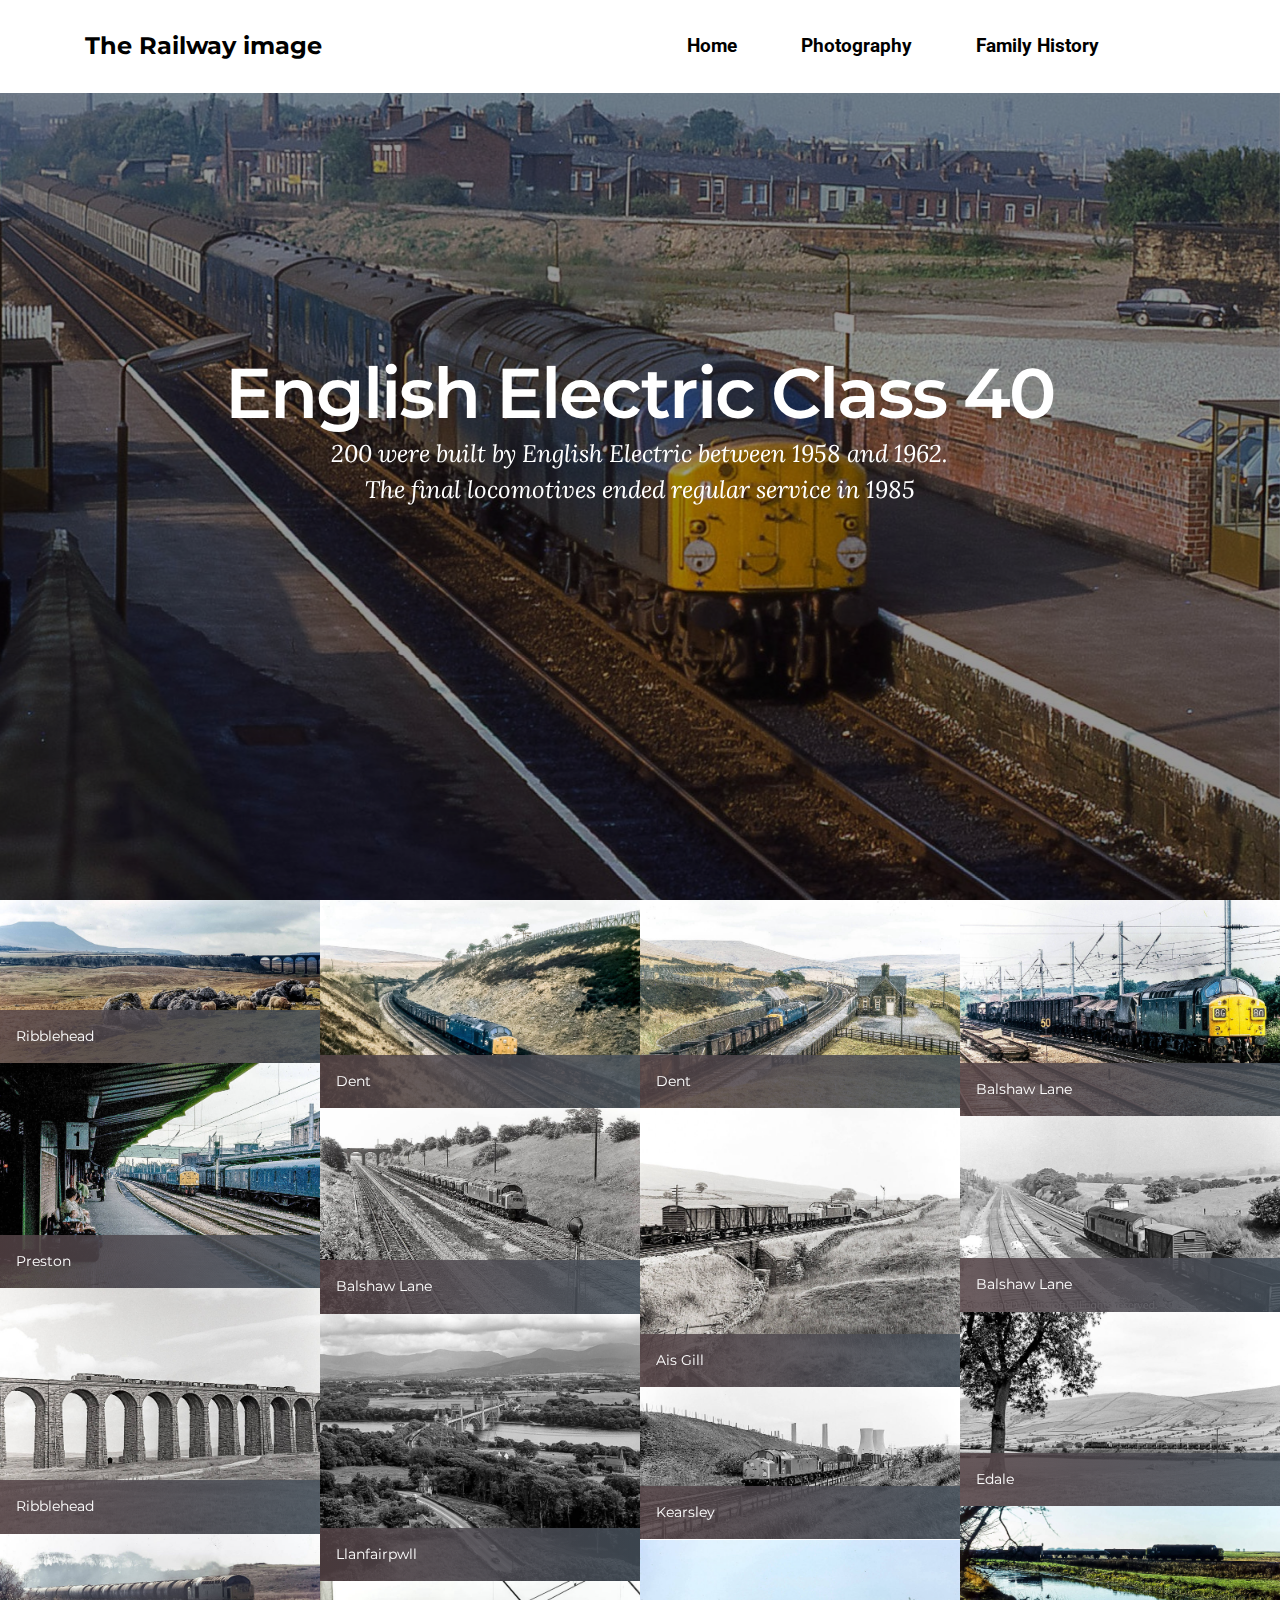
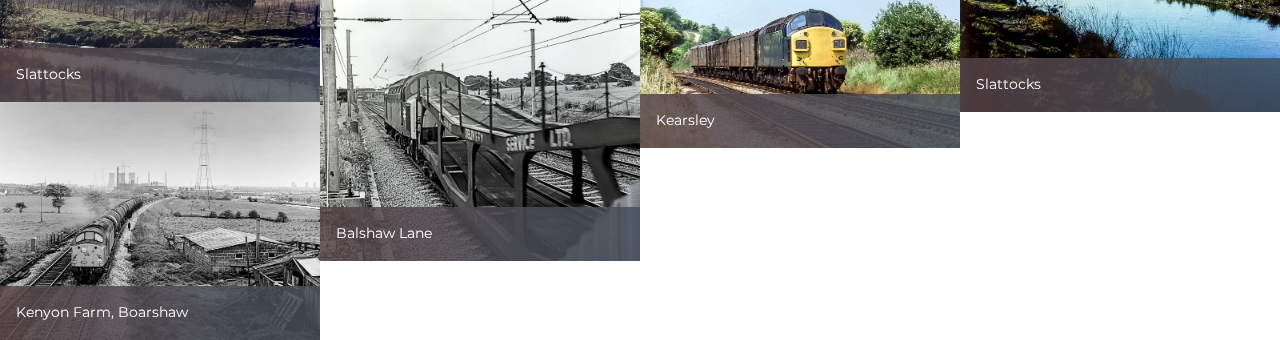
<file: page5.html>
<!DOCTYPE html>
<html  >
<head>
  <!-- Site made with Mobirise Website Builder v4.12.3, https://mobirise.com -->
  <meta charset="UTF-8">
  <meta http-equiv="X-UA-Compatible" content="IE=edge">
  <meta name="generator" content="Mobirise v4.12.3, mobirise.com">
  <meta name="viewport" content="width=device-width, initial-scale=1, minimum-scale=1">
  <link rel="shortcut icon" href="assets/images/mg-5063-128x85.png" type="image/x-icon">
  <meta name="description" content="Web Creator Description">
  
  
  <title>Class 40</title>
  <link rel="stylesheet" href="assets/et-line-font-plugin/style.css">
  <link rel="stylesheet" href="https://fonts.googleapis.com/css?family=Montserrat:400,700">
  <link rel="stylesheet" href="https://fonts.googleapis.com/css?family=Raleway:100,100i,200,200i,300,300i,400,400i,500,500i,600,600i,700,700i,800,800i,900,900i">
  <link rel="stylesheet" href="https://fonts.googleapis.com/css?family=Lora:400,700,400italic,700italic&subset=latin">
  <link rel="stylesheet" href="assets/tether/tether.min.css">
  <link rel="stylesheet" href="assets/bootstrap/css/bootstrap.min.css">
  <link rel="stylesheet" href="assets/dropdown/css/style.css">
  <link rel="stylesheet" href="assets/animate.css/animate.min.css">
  <link rel="stylesheet" href="assets/theme/css/style.css">
  <link rel="stylesheet" href="assets/mobirise-gallery/style.css">
  <link rel="preload" as="style" href="assets/mobirise/css/mbr-additional.css"><link rel="stylesheet" href="assets/mobirise/css/mbr-additional.css" type="text/css">
  
  
  
</head>
<body>
  <section id="ext_menu-13" data-rv-view="297">

    <nav class="navbar navbar-dropdown navbar-fixed-top">
        <div class="container">

            <div class="mbr-table">
                <div class="mbr-table-cell">

                    <div class="navbar-brand">
                        
                        <a class="navbar-caption text-black" href="https://mobirise.com">The Railway image</a>
                    </div>

                </div>
                <div class="mbr-table-cell">

                    <button class="navbar-toggler pull-xs-right hidden-md-up" type="button" data-toggle="collapse" data-target="#exCollapsingNavbar">
                        <div class="hamburger-icon"></div>
                    </button>

                    <ul class="nav-dropdown collapse pull-xs-right nav navbar-nav navbar-toggleable-sm" id="exCollapsingNavbar"><li class="nav-item"><a class="nav-link link" href="index.html">Home</a></li><li class="nav-item"><a class="nav-link link" href="http://flitcroftphotography.epizy.com/index.html">Photography</a></li><li class="nav-item"><a class="nav-link link" href="http://amlwchsnapper.epizy.com">Family History</a></li><li class="nav-item"><a class="nav-link link" href="https://mobirise.com/"></a></li></ul>
                    <button hidden="" class="navbar-toggler navbar-close" type="button" data-toggle="collapse" data-target="#exCollapsingNavbar">
                        <div class="close-icon"></div>
                    </button>

                </div>
            </div>

        </div>
    </nav>

</section>

<section class="engine"><a href="https://mobirise.info">Mobirise</a></section><section class="mbr-section mbr-section-hero mbr-section-full mbr-parallax-background mbr-after-navbar" id="header1-15" data-rv-view="299" style="background-image: url(assets/images/40xxx-mosesgate-2000x1216.jpeg);">

    <div class="mbr-overlay" style="opacity: 0.4; background-color: rgb(0, 0, 0);"></div>

    <div class="mbr-table-cell">

        <div class="container">
            <div class="row">
                <div class="mbr-section col-md-10 col-md-offset-1 text-xs-center">

                    <h1 class="mbr-section-title display-1">English Electric Class 40</h1>
                    <p class="mbr-section-lead lead">200 were built by English Electric between 1958 and 1962.
<br>The final locomotives ended regular service in 1985</p>
                    
                </div>
            </div>
        </div>
    </div>

    

</section>

<section class="mbr-gallery mbr-section mbr-section-nopadding mbr-slider-carousel" data-filter="false" id="gallery1-17" data-rv-view="302" style="background-color: rgb(255, 255, 255); padding-top: 0rem; padding-bottom: 0rem;">
    <!-- Filter -->
    

    <!-- Gallery -->
    <div class="mbr-gallery-row">
        <div class=" mbr-gallery-layout-default">
            <div>
                <div>
                    <div class="mbr-gallery-item mbr-gallery-item__mobirise3 mbr-gallery-item--p0" data-video-url="false" data-tags="Awesome">
                        <div href="#lb-gallery1-17" data-slide-to="0" data-toggle="modal">
                            
                            

                            <img src="assets/images/013-ribblehead-1600x815-800x408.jpg" alt="" title="">
                            
                            <span class="icon-focus"></span>
                            <span class="mbr-gallery-title">Ribblehead</span>
                        </div>
                    </div><div class="mbr-gallery-item mbr-gallery-item__mobirise3 mbr-gallery-item--p0" data-video-url="false" data-tags="Awesome">
                        <div href="#lb-gallery1-17" data-slide-to="1" data-toggle="modal">
                            
                            

                            <img src="assets/images/017-dent-1600x1042-800x521.jpg" alt="" title="">
                            
                            <span class="icon-focus"></span>
                            <span class="mbr-gallery-title">Dent</span>
                        </div>
                    </div><div class="mbr-gallery-item mbr-gallery-item__mobirise3 mbr-gallery-item--p0" data-video-url="false" data-tags="Awesome">
                        <div href="#lb-gallery1-17" data-slide-to="2" data-toggle="modal">
                            
                            

                            <img src="assets/images/018-dent-1600x1041-800x521.jpg" alt="" title="">
                            
                            <span class="icon-focus"></span>
                            <span class="mbr-gallery-title">Dent</span>
                        </div>
                    </div><div class="mbr-gallery-item mbr-gallery-item__mobirise3 mbr-gallery-item--p0" data-video-url="false" data-tags="Awesome">
                        <div href="#lb-gallery1-17" data-slide-to="3" data-toggle="modal">
                            
                            

                            <img src="assets/images/032-balshaw-lane-1600x1081-800x541.jpg" alt="" title="">
                            
                            <span class="icon-focus"></span>
                            <span class="mbr-gallery-title">Balshaw Lane</span>
                        </div>
                    </div><div class="mbr-gallery-item mbr-gallery-item__mobirise3 mbr-gallery-item--p0" data-video-url="false" data-tags="Awesome">
                        <div href="#lb-gallery1-17" data-slide-to="4" data-toggle="modal">
                            
                            

                            <img src="assets/images/036-preston-1600x1125-800x563.jpg" alt="" title="">
                            
                            <span class="icon-focus"></span>
                            <span class="mbr-gallery-title">Preston</span>
                        </div>
                    </div><div class="mbr-gallery-item mbr-gallery-item__mobirise3 mbr-gallery-item--p0" data-video-url="false" data-tags="Awesome">
                        <div href="#lb-gallery1-17" data-slide-to="5" data-toggle="modal">
                            
                            

                            <img src="assets/images/40-1600x1030-800x515.jpg" alt="" title="">
                            
                            <span class="icon-focus"></span>
                            <span class="mbr-gallery-title">Balshaw Lane</span>
                        </div>
                    </div><div class="mbr-gallery-item mbr-gallery-item__mobirise3 mbr-gallery-item--p0" data-video-url="false" data-tags="Awesome">
                        <div href="#lb-gallery1-17" data-slide-to="6" data-toggle="modal">
                            
                            

                            <img src="assets/images/40-ais-gill-1374x1200-800x699.jpg" alt="" title="">
                            
                            <span class="icon-focus"></span>
                            <span class="mbr-gallery-title">Ais Gill</span>
                        </div>
                    </div><div class="mbr-gallery-item mbr-gallery-item__mobirise3 mbr-gallery-item--p0" data-video-url="false" data-tags="Awesome">
                        <div href="#lb-gallery1-17" data-slide-to="7" data-toggle="modal">
                            
                            

                            <img src="assets/images/40-north-balshaw-lane-1600x980-800x490.jpg" alt="" title="">
                            
                            <span class="icon-focus"></span>
                            <span class="mbr-gallery-title">Balshaw Lane</span>
                        </div>
                    </div><div class="mbr-gallery-item mbr-gallery-item__mobirise3 mbr-gallery-item--p0" data-video-url="false" data-tags="Awesome">
                        <div href="#lb-gallery1-17" data-slide-to="8" data-toggle="modal">
                            
                            

                            <img src="assets/images/40-ribblehead-1560x1200-800x615.jpg" alt="" title="">
                            
                            <span class="icon-focus"></span>
                            <span class="mbr-gallery-title">Ribblehead</span>
                        </div>
                    </div><div class="mbr-gallery-item mbr-gallery-item__mobirise3 mbr-gallery-item--p0" data-video-url="false" data-tags="Awesome">
                        <div href="#lb-gallery1-17" data-slide-to="9" data-toggle="modal">
                            
                            

                            <img src="assets/images/40-8-8-73-1600x971-800x486.jpg" alt="" title="">
                            
                            <span class="icon-focus"></span>
                            <span class="mbr-gallery-title">Edale</span>
                        </div>
                    </div><div class="mbr-gallery-item mbr-gallery-item__mobirise3 mbr-gallery-item--p0" data-video-url="false" data-tags="Awesome">
                        <div href="#lb-gallery1-17" data-slide-to="10" data-toggle="modal">
                            
                            

                            <img src="assets/images/40-12-7-74-1438x1200-800x668.jpg" alt="" title="">
                            
                            <span class="icon-focus"></span>
                            <span class="mbr-gallery-title">Llanfairpwll</span>
                        </div>
                    </div><div class="mbr-gallery-item mbr-gallery-item__mobirise3 mbr-gallery-item--p0" data-video-url="false" data-tags="Awesome">
                        <div href="#lb-gallery1-17" data-slide-to="11" data-toggle="modal">
                            
                            

                            <img src="assets/images/40-042-8-5-74-1600x762-800x381.jpg" alt="" title="">
                            
                            <span class="icon-focus"></span>
                            <span class="mbr-gallery-title">Kearsley</span>
                        </div>
                    </div><div class="mbr-gallery-item mbr-gallery-item__mobirise3 mbr-gallery-item--p0" data-video-url="false" data-tags="Awesome">
                        <div href="#lb-gallery1-17" data-slide-to="12" data-toggle="modal">
                            
                            

                            <img src="assets/images/40-castleton-6-76-1600x1029-800x515.jpg" alt="" title="">
                            
                            <span class="icon-focus"></span>
                            <span class="mbr-gallery-title">Slattocks</span>
                        </div>
                    </div><div class="mbr-gallery-item mbr-gallery-item__mobirise3 mbr-gallery-item--p0" data-video-url="false" data-tags="Awesome">
                        <div href="#lb-gallery1-17" data-slide-to="13" data-toggle="modal">
                            
                            

                            <img src="assets/images/40-oil-castleton-6-76-1600x839-800x420.jpg" alt="" title="">
                            
                            <span class="icon-focus"></span>
                            <span class="mbr-gallery-title">Slattocks</span>
                        </div>
                    </div><div class="mbr-gallery-item mbr-gallery-item__mobirise3 mbr-gallery-item--p0" data-video-url="false" data-tags="Awesome">
                        <div href="#lb-gallery1-17" data-slide-to="14" data-toggle="modal">
                            
                            

                            <img src="assets/images/40rsh-7-77-1600x1038-800x519.jpg" alt="" title="">
                            
                            <span class="icon-focus"></span>
                            <span class="mbr-gallery-title">Kearsley</span>
                        </div>
                    </div><div class="mbr-gallery-item mbr-gallery-item__mobirise3 mbr-gallery-item--p0" data-video-url="false" data-tags="Awesome">
                        <div href="#lb-gallery1-17" data-slide-to="15" data-toggle="modal">
                            
                            

                            <img src="assets/images/40xxx-4-7-75-1372x1200-800x700.jpg" alt="" title="">
                            
                            <span class="icon-focus"></span>
                            <span class="mbr-gallery-title">Balshaw Lane</span>
                        </div>
                    </div><div class="mbr-gallery-item mbr-gallery-item__mobirise3 mbr-gallery-item--p0" data-video-url="false" data-tags="Awesome">
                        <div href="#lb-gallery1-17" data-slide-to="16" data-toggle="modal">
                            
                            

                            <img src="assets/images/40xxx-6-76-1600x1189-800x595.jpg" alt="" title="">
                            
                            <span class="icon-focus"></span>
                            <span class="mbr-gallery-title">Kenyon Farm, Boarshaw</span>
                        </div>
                    </div>
                </div>
            </div>
            <div class="clearfix"></div>
        </div>
    </div>

    <!-- Lightbox -->
    <div data-app-prevent-settings="" class="mbr-slider modal fade carousel slide" tabindex="-1" data-keyboard="true" data-interval="false" id="lb-gallery1-17">
        <div class="modal-dialog">
            <div class="modal-content">
                <div class="modal-body">
                    <ol class="carousel-indicators">
                        <li data-app-prevent-settings="" data-target="#lb-gallery1-17" class=" active" data-slide-to="0"></li><li data-app-prevent-settings="" data-target="#lb-gallery1-17" data-slide-to="1"></li><li data-app-prevent-settings="" data-target="#lb-gallery1-17" data-slide-to="2"></li><li data-app-prevent-settings="" data-target="#lb-gallery1-17" data-slide-to="3"></li><li data-app-prevent-settings="" data-target="#lb-gallery1-17" data-slide-to="4"></li><li data-app-prevent-settings="" data-target="#lb-gallery1-17" data-slide-to="5"></li><li data-app-prevent-settings="" data-target="#lb-gallery1-17" data-slide-to="6"></li><li data-app-prevent-settings="" data-target="#lb-gallery1-17" data-slide-to="7"></li><li data-app-prevent-settings="" data-target="#lb-gallery1-17" data-slide-to="8"></li><li data-app-prevent-settings="" data-target="#lb-gallery1-17" data-slide-to="9"></li><li data-app-prevent-settings="" data-target="#lb-gallery1-17" data-slide-to="10"></li><li data-app-prevent-settings="" data-target="#lb-gallery1-17" data-slide-to="11"></li><li data-app-prevent-settings="" data-target="#lb-gallery1-17" data-slide-to="12"></li><li data-app-prevent-settings="" data-target="#lb-gallery1-17" data-slide-to="13"></li><li data-app-prevent-settings="" data-target="#lb-gallery1-17" data-slide-to="14"></li><li data-app-prevent-settings="" data-target="#lb-gallery1-17" data-slide-to="15"></li><li data-app-prevent-settings="" data-target="#lb-gallery1-17" data-slide-to="16"></li>
                    </ol>
                    <div class="carousel-inner">
                        <div class="carousel-item active">
                            <img src="assets/images/013-ribblehead-1600x815.jpg" alt="" title="">
                        </div><div class="carousel-item">
                            <img src="assets/images/017-dent-1600x1042.jpg" alt="" title="">
                        </div><div class="carousel-item">
                            <img src="assets/images/018-dent-1600x1041.jpg" alt="" title="">
                        </div><div class="carousel-item">
                            <img src="assets/images/032-balshaw-lane-1600x1081.jpg" alt="" title="">
                        </div><div class="carousel-item">
                            <img src="assets/images/036-preston-1600x1125.jpg" alt="" title="">
                        </div><div class="carousel-item">
                            <img src="assets/images/40-1600x1030.jpg" alt="" title="">
                        </div><div class="carousel-item">
                            <img src="assets/images/40-ais-gill-1374x1200.jpg" alt="" title="">
                        </div><div class="carousel-item">
                            <img src="assets/images/40-north-balshaw-lane-1600x980.jpg" alt="" title="">
                        </div><div class="carousel-item">
                            <img src="assets/images/40-ribblehead-1560x1200.jpg" alt="" title="">
                        </div><div class="carousel-item">
                            <img src="assets/images/40-8-8-73-1600x971.jpg" alt="" title="">
                        </div><div class="carousel-item">
                            <img src="assets/images/40-12-7-74-1438x1200.jpg" alt="" title="">
                        </div><div class="carousel-item">
                            <img src="assets/images/40-042-8-5-74-1600x762.jpg" alt="" title="">
                        </div><div class="carousel-item">
                            <img src="assets/images/40-castleton-6-76-1600x1029.jpg" alt="" title="">
                        </div><div class="carousel-item">
                            <img src="assets/images/40-oil-castleton-6-76-1600x839.jpg" alt="" title="">
                        </div><div class="carousel-item">
                            <img src="assets/images/40rsh-7-77-1600x1038.jpg" alt="" title="">
                        </div><div class="carousel-item">
                            <img src="assets/images/40xxx-4-7-75-1372x1200.jpg" alt="" title="">
                        </div><div class="carousel-item">
                            <img src="assets/images/40xxx-6-76-1600x1189.jpg" alt="" title="">
                        </div>
                    </div>
                    <a class="left carousel-control" role="button" data-slide="prev" href="#lb-gallery1-17">
                        <span class="icon-prev" aria-hidden="true"></span>
                        <span class="sr-only">Previous</span>
                    </a>
                    <a class="right carousel-control" role="button" data-slide="next" href="#lb-gallery1-17">
                        <span class="icon-next" aria-hidden="true"></span>
                        <span class="sr-only">Next</span>
                    </a>

                    <a class="close" href="#" role="button" data-dismiss="modal">
                        <span aria-hidden="true">×</span>
                        <span class="sr-only">Close</span>
                    </a>
                </div>
            </div>
        </div>
    </div>
</section>


  <script src="assets/web/assets/jquery/jquery.min.js"></script>
  <script src="assets/tether/tether.min.js"></script>
  <script src="assets/bootstrap/js/bootstrap.min.js"></script>
  <script src="assets/smooth-scroll/smooth-scroll.js"></script>
  <script src="assets/dropdown/js/script.min.js"></script>
  <script src="assets/touch-swipe/jquery.touch-swipe.min.js"></script>
  <script src="assets/bootstrap-carousel-swipe/bootstrap-carousel-swipe.js"></script>
  <script src="assets/jarallax/jarallax.js"></script>
  <script src="assets/masonry/masonry.pkgd.min.js"></script>
  <script src="assets/imagesloaded/imagesloaded.pkgd.min.js"></script>
  <script src="assets/viewport-checker/jquery.viewportchecker.js"></script>
  <script src="assets/theme/js/script.js"></script>
  <script src="assets/mobirise-gallery/player.min.js"></script>
  <script src="assets/mobirise-gallery/script.js"></script>
  
  
  <input name="animation" type="hidden">
  </body>
</html>
</file>
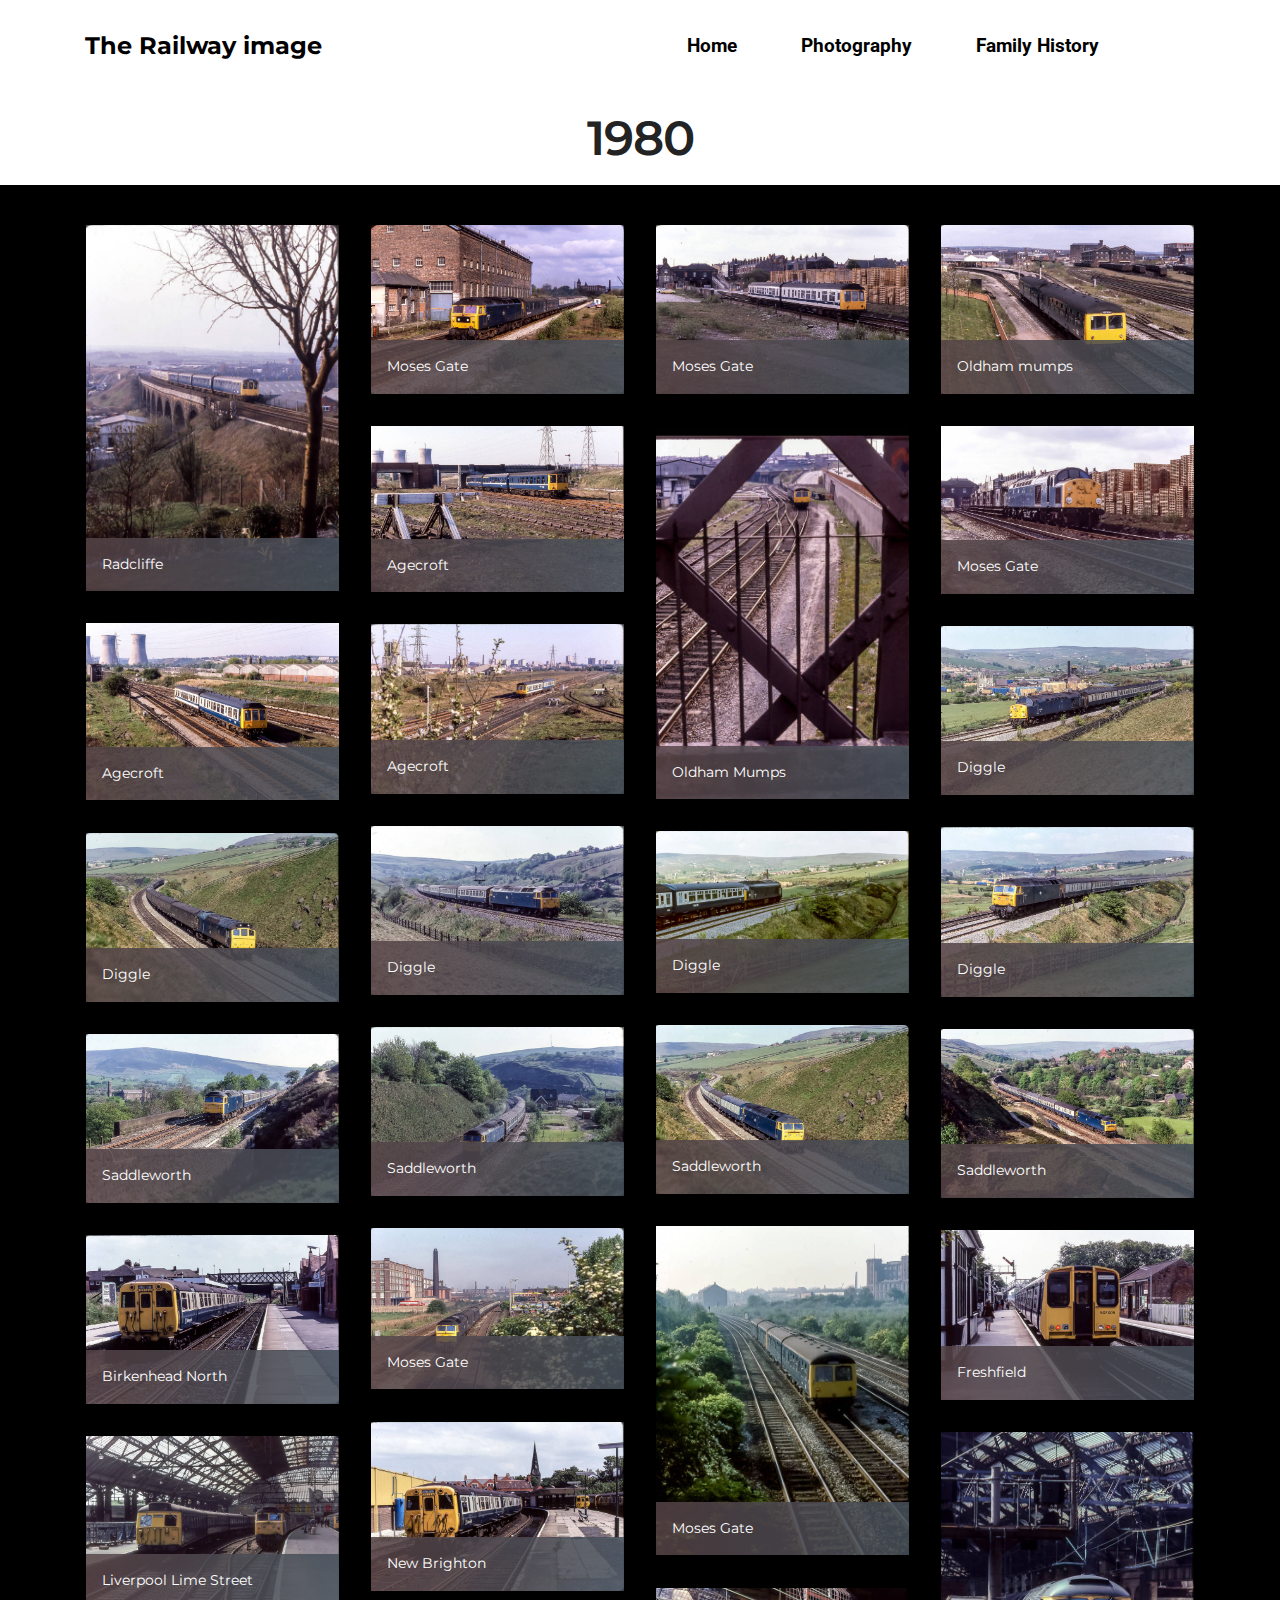
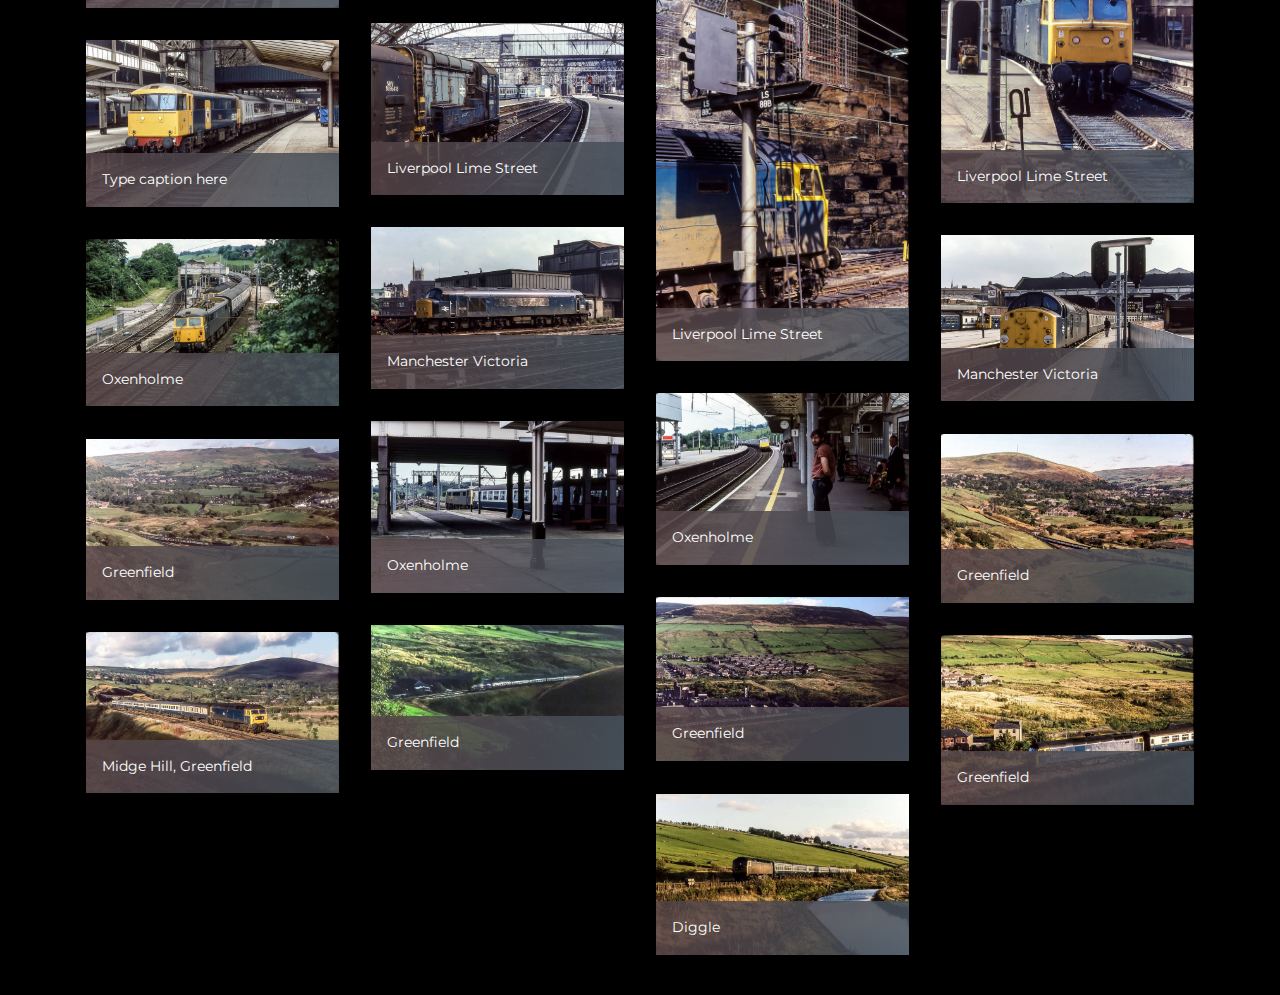
<file: page6.html>
<!DOCTYPE html>
<html  >
<head>
  <!-- Site made with Mobirise Website Builder v4.12.3, https://mobirise.com -->
  <meta charset="UTF-8">
  <meta http-equiv="X-UA-Compatible" content="IE=edge">
  <meta name="generator" content="Mobirise v4.12.3, mobirise.com">
  <meta name="viewport" content="width=device-width, initial-scale=1, minimum-scale=1">
  <link rel="shortcut icon" href="assets/images/mg-5063-128x85.png" type="image/x-icon">
  <meta name="description" content="Site Creator Description">
  
  
  <title>1980</title>
  <link rel="stylesheet" href="assets/et-line-font-plugin/style.css">
  <link rel="stylesheet" href="https://fonts.googleapis.com/css?family=Montserrat:400,700">
  <link rel="stylesheet" href="https://fonts.googleapis.com/css?family=Raleway:100,100i,200,200i,300,300i,400,400i,500,500i,600,600i,700,700i,800,800i,900,900i">
  <link rel="stylesheet" href="https://fonts.googleapis.com/css?family=Lora:400,700,400italic,700italic&subset=latin">
  <link rel="stylesheet" href="assets/tether/tether.min.css">
  <link rel="stylesheet" href="assets/bootstrap/css/bootstrap.min.css">
  <link rel="stylesheet" href="assets/dropdown/css/style.css">
  <link rel="stylesheet" href="assets/animate.css/animate.min.css">
  <link rel="stylesheet" href="assets/theme/css/style.css">
  <link rel="stylesheet" href="assets/mobirise-gallery/style.css">
  <link rel="preload" as="style" href="assets/mobirise/css/mbr-additional.css"><link rel="stylesheet" href="assets/mobirise/css/mbr-additional.css" type="text/css">
  
  
  
</head>
<body>
  <section id="ext_menu-18" data-rv-view="373">

    <nav class="navbar navbar-dropdown navbar-fixed-top">
        <div class="container">

            <div class="mbr-table">
                <div class="mbr-table-cell">

                    <div class="navbar-brand">
                        
                        <a class="navbar-caption text-black" href="https://mobirise.com">The Railway image</a>
                    </div>

                </div>
                <div class="mbr-table-cell">

                    <button class="navbar-toggler pull-xs-right hidden-md-up" type="button" data-toggle="collapse" data-target="#exCollapsingNavbar">
                        <div class="hamburger-icon"></div>
                    </button>

                    <ul class="nav-dropdown collapse pull-xs-right nav navbar-nav navbar-toggleable-sm" id="exCollapsingNavbar"><li class="nav-item"><a class="nav-link link" href="index.html">Home</a></li><li class="nav-item"><a class="nav-link link" href="http://flitcroftphotography.epizy.com/index.html">Photography</a></li><li class="nav-item"><a class="nav-link link" href="http://amlwchsnapper.epizy.com">Family History</a></li><li class="nav-item"><a class="nav-link link" href="https://mobirise.com/"></a></li></ul>
                    <button hidden="" class="navbar-toggler navbar-close" type="button" data-toggle="collapse" data-target="#exCollapsingNavbar">
                        <div class="close-icon"></div>
                    </button>

                </div>
            </div>

        </div>
    </nav>

</section>

<section class="engine"><a href="https://mobirise.info/i">free website creation software</a></section><section class="mbr-section mbr-section__container mbr-after-navbar" id="buttons1-1a" data-rv-view="375" style="background-color: rgb(255, 255, 255); padding-top: 20px; padding-bottom: 20px;">

    <div class="container">
        <div class="row">
            <div class="col-xs-12">
                <div class="text-xs-center"><a class="btn btn-primary" href="https://mobirise.com/mobirise-free-win.zip">DOWNLOAD FOR WIN</a> <a class="btn btn-black btn-black-outline" href="https://mobirise.com/mobirise-free-mac.zip">DOWNLOAD FOR MAC</a></div>
            </div>
        </div>
    </div>

</section>

<section class="mbr-section mbr-section__container article" id="header3-1d" data-rv-view="377" style="background-color: rgb(255, 255, 255); padding-top: 20px; padding-bottom: 20px;">
    <div class="container">
        <div class="row">
            <div class="col-xs-12">
                <h3 class="mbr-section-title display-2">1980</h3>
                
            </div>
        </div>
    </div>
</section>

<section class="mbr-gallery mbr-section mbr-section-nopadding mbr-slider-carousel" data-filter="false" id="gallery3-1e" data-rv-view="379" style="background-color: rgb(0, 0, 0); padding-top: 1.5rem; padding-bottom: 1.5rem;">
    <!-- Filter -->
    

    <!-- Gallery -->
    <div class="mbr-gallery-row container">
        <div class=" mbr-gallery-layout-default">
            <div>
                <div>
                    <div class="mbr-gallery-item mbr-gallery-item__mobirise3 mbr-gallery-item--p1" data-video-url="false" data-tags="Animated">
                        <div href="#lb-gallery3-1e" data-slide-to="0" data-toggle="modal">
                            
                            

                            <img src="assets/images/576001-530x768-530x768.jpg" alt="" title="">
                            
                            <span class="icon-focus"></span>
                            <span class="mbr-gallery-title">Radcliffe</span>
                        </div>
                    </div><div class="mbr-gallery-item mbr-gallery-item__mobirise3 mbr-gallery-item--p1" data-video-url="false" data-tags="Animated">
                        <div href="#lb-gallery3-1e" data-slide-to="1" data-toggle="modal">
                            
                            

                            <img src="assets/images/576002-1024x685-800x535.jpg" alt="" title="">
                            
                            <span class="icon-focus"></span>
                            <span class="mbr-gallery-title">Moses Gate</span>
                        </div>
                    </div><div class="mbr-gallery-item mbr-gallery-item__mobirise3 mbr-gallery-item--p1" data-video-url="false" data-tags="Animated">
                        <div href="#lb-gallery3-1e" data-slide-to="2" data-toggle="modal">
                            
                            

                            <img src="assets/images/576003-1024x685-800x535.jpg" alt="" title="">
                            
                            <span class="icon-focus"></span>
                            <span class="mbr-gallery-title">Moses Gate</span>
                        </div>
                    </div><div class="mbr-gallery-item mbr-gallery-item__mobirise3 mbr-gallery-item--p1" data-video-url="false" data-tags="Animated">
                        <div href="#lb-gallery3-1e" data-slide-to="3" data-toggle="modal">
                            
                            

                            <img src="assets/images/576004-1024x685-800x535.jpg" alt="" title="">
                            
                            <span class="icon-focus"></span>
                            <span class="mbr-gallery-title">Oldham mumps</span>
                        </div>
                    </div><div class="mbr-gallery-item mbr-gallery-item__mobirise3 mbr-gallery-item--p1" data-video-url="false" data-tags="Animated">
                        <div href="#lb-gallery3-1e" data-slide-to="4" data-toggle="modal">
                            
                            

                            <img src="assets/images/576005-1024x675-800x527.jpg" alt="" title="">
                            
                            <span class="icon-focus"></span>
                            <span class="mbr-gallery-title">Agecroft</span>
                        </div>
                    </div><div class="mbr-gallery-item mbr-gallery-item__mobirise3 mbr-gallery-item--p1" data-video-url="false" data-tags="Animated">
                        <div href="#lb-gallery3-1e" data-slide-to="5" data-toggle="modal">
                            
                            

                            <img src="assets/images/576006-520x768-520x768.jpg" alt="" title="">
                            
                            <span class="icon-focus"></span>
                            <span class="mbr-gallery-title">Oldham Mumps</span>
                        </div>
                    </div><div class="mbr-gallery-item mbr-gallery-item__mobirise3 mbr-gallery-item--p1" data-video-url="false" data-tags="Animated">
                        <div href="#lb-gallery3-1e" data-slide-to="6" data-toggle="modal">
                            
                            

                            <img src="assets/images/576007-1024x680-800x531.jpg" alt="" title="">
                            
                            <span class="icon-focus"></span>
                            <span class="mbr-gallery-title">Moses Gate</span>
                        </div>
                    </div><div class="mbr-gallery-item mbr-gallery-item__mobirise3 mbr-gallery-item--p1" data-video-url="false" data-tags="Animated">
                        <div href="#lb-gallery3-1e" data-slide-to="7" data-toggle="modal">
                            
                            

                            <img src="assets/images/576008-1024x718-800x561.jpg" alt="" title="">
                            
                            <span class="icon-focus"></span>
                            <span class="mbr-gallery-title">Agecroft</span>
                        </div>
                    </div><div class="mbr-gallery-item mbr-gallery-item__mobirise3 mbr-gallery-item--p1" data-video-url="false" data-tags="Animated">
                        <div href="#lb-gallery3-1e" data-slide-to="8" data-toggle="modal">
                            
                            

                            <img src="assets/images/584001-1024x688-800x538.jpg" alt="" title="">
                            
                            <span class="icon-focus"></span>
                            <span class="mbr-gallery-title">Agecroft</span>
                        </div>
                    </div><div class="mbr-gallery-item mbr-gallery-item__mobirise3 mbr-gallery-item--p1" data-video-url="false" data-tags="Animated">
                        <div href="#lb-gallery3-1e" data-slide-to="9" data-toggle="modal">
                            
                            

                            <img src="assets/images/584002-1024x685-800x535.jpg" alt="" title="">
                            
                            <span class="icon-focus"></span>
                            <span class="mbr-gallery-title">Diggle</span>
                        </div>
                    </div><div class="mbr-gallery-item mbr-gallery-item__mobirise3 mbr-gallery-item--p1" data-video-url="false" data-tags="Animated">
                        <div href="#lb-gallery3-1e" data-slide-to="10" data-toggle="modal">
                            
                            

                            <img src="assets/images/584003-1024x683-800x534.jpg" alt="" title="">
                            
                            <span class="icon-focus"></span>
                            <span class="mbr-gallery-title">Diggle</span>
                        </div>
                    </div><div class="mbr-gallery-item mbr-gallery-item__mobirise3 mbr-gallery-item--p1" data-video-url="false" data-tags="Animated">
                        <div href="#lb-gallery3-1e" data-slide-to="11" data-toggle="modal">
                            
                            

                            <img src="assets/images/584004-1024x687-800x537.jpg" alt="" title="">
                            
                            <span class="icon-focus"></span>
                            <span class="mbr-gallery-title">Diggle</span>
                        </div>
                    </div><div class="mbr-gallery-item mbr-gallery-item__mobirise3 mbr-gallery-item--p1" data-video-url="false" data-tags="Animated">
                        <div href="#lb-gallery3-1e" data-slide-to="12" data-toggle="modal">
                            
                            

                            <img src="assets/images/588001-1024x655-800x512.jpg" alt="" title="">
                            
                            <span class="icon-focus"></span>
                            <span class="mbr-gallery-title">Diggle</span>
                        </div>
                    </div><div class="mbr-gallery-item mbr-gallery-item__mobirise3 mbr-gallery-item--p1" data-video-url="false" data-tags="Animated">
                        <div href="#lb-gallery3-1e" data-slide-to="13" data-toggle="modal">
                            
                            

                            <img src="assets/images/588002-1024x685-800x535.jpg" alt="" title="">
                            
                            <span class="icon-focus"></span>
                            <span class="mbr-gallery-title">Diggle</span>
                        </div>
                    </div><div class="mbr-gallery-item mbr-gallery-item__mobirise3 mbr-gallery-item--p1" data-video-url="false" data-tags="Animated">
                        <div href="#lb-gallery3-1e" data-slide-to="14" data-toggle="modal">
                            
                            

                            <img src="assets/images/588003-1024x685-800x535.jpg" alt="" title="">
                            
                            <span class="icon-focus"></span>
                            <span class="mbr-gallery-title">Saddleworth</span>
                        </div>
                    </div><div class="mbr-gallery-item mbr-gallery-item__mobirise3 mbr-gallery-item--p1" data-video-url="false" data-tags="Animated">
                        <div href="#lb-gallery3-1e" data-slide-to="15" data-toggle="modal">
                            
                            

                            <img src="assets/images/588004-1024x683-800x534.jpg" alt="" title="">
                            
                            <span class="icon-focus"></span>
                            <span class="mbr-gallery-title">Saddleworth</span>
                        </div>
                    </div><div class="mbr-gallery-item mbr-gallery-item__mobirise3 mbr-gallery-item--p1" data-video-url="false" data-tags="Animated">
                        <div href="#lb-gallery3-1e" data-slide-to="16" data-toggle="modal">
                            
                            

                            <img src="assets/images/592001-1024x685-800x535.jpg" alt="" title="">
                            
                            <span class="icon-focus"></span>
                            <span class="mbr-gallery-title">Saddleworth</span>
                        </div>
                    </div><div class="mbr-gallery-item mbr-gallery-item__mobirise3 mbr-gallery-item--p1" data-video-url="false" data-tags="Animated">
                        <div href="#lb-gallery3-1e" data-slide-to="17" data-toggle="modal">
                            
                            

                            <img src="assets/images/592002-1024x685-800x535.jpg" alt="" title="">
                            
                            <span class="icon-focus"></span>
                            <span class="mbr-gallery-title">Saddleworth</span>
                        </div>
                    </div><div class="mbr-gallery-item mbr-gallery-item__mobirise3 mbr-gallery-item--p1" data-video-url="false" data-tags="Animated">
                        <div href="#lb-gallery3-1e" data-slide-to="18" data-toggle="modal">
                            
                            

                            <img src="assets/images/592003-590x768-590x768.jpg" alt="" title="">
                            
                            <span class="icon-focus"></span>
                            <span class="mbr-gallery-title">Moses Gate</span>
                        </div>
                    </div><div class="mbr-gallery-item mbr-gallery-item__mobirise3 mbr-gallery-item--p1" data-video-url="false" data-tags="Animated">
                        <div href="#lb-gallery3-1e" data-slide-to="19" data-toggle="modal">
                            
                            

                            <img src="assets/images/592004-1024x654-800x511.jpg" alt="" title="">
                            
                            <span class="icon-focus"></span>
                            <span class="mbr-gallery-title">Moses Gate</span>
                        </div>
                    </div><div class="mbr-gallery-item mbr-gallery-item__mobirise3 mbr-gallery-item--p1" data-video-url="false" data-tags="Animated">
                        <div href="#lb-gallery3-1e" data-slide-to="20" data-toggle="modal">
                            
                            

                            <img src="assets/images/597001-1024x689-800x538.jpg" alt="" title="">
                            
                            <span class="icon-focus"></span>
                            <span class="mbr-gallery-title">Freshfield</span>
                        </div>
                    </div><div class="mbr-gallery-item mbr-gallery-item__mobirise3 mbr-gallery-item--p1" data-video-url="false" data-tags="Animated">
                        <div href="#lb-gallery3-1e" data-slide-to="21" data-toggle="modal">
                            
                            

                            <img src="assets/images/597002-1024x685-800x535.jpg" alt="" title="">
                            
                            <span class="icon-focus"></span>
                            <span class="mbr-gallery-title">Birkenhead North</span>
                        </div>
                    </div><div class="mbr-gallery-item mbr-gallery-item__mobirise3 mbr-gallery-item--p1" data-video-url="false" data-tags="Animated">
                        <div href="#lb-gallery3-1e" data-slide-to="22" data-toggle="modal">
                            
                            

                            <img src="assets/images/597003-1024x683-800x534.jpg" alt="" title="">
                            
                            <span class="icon-focus"></span>
                            <span class="mbr-gallery-title">New Brighton</span>
                        </div>
                    </div><div class="mbr-gallery-item mbr-gallery-item__mobirise3 mbr-gallery-item--p1" data-video-url="false" data-tags="Animated">
                        <div href="#lb-gallery3-1e" data-slide-to="23" data-toggle="modal">
                            
                            

                            <img src="assets/images/597004-523x768-523x768.jpg" alt="" title="">
                            
                            <span class="icon-focus"></span>
                            <span class="mbr-gallery-title">Liverpool Lime Street</span>
                        </div>
                    </div><div class="mbr-gallery-item mbr-gallery-item__mobirise3 mbr-gallery-item--p1" data-video-url="false" data-tags="Animated">
                        <div href="#lb-gallery3-1e" data-slide-to="24" data-toggle="modal">
                            
                            

                            <img src="assets/images/600001-1024x696-800x544.jpg" alt="" title="">
                            
                            <span class="icon-focus"></span>
                            <span class="mbr-gallery-title">Liverpool Lime Street</span>
                        </div>
                    </div><div class="mbr-gallery-item mbr-gallery-item__mobirise3 mbr-gallery-item--p1" data-video-url="false" data-tags="Animated">
                        <div href="#lb-gallery3-1e" data-slide-to="25" data-toggle="modal">
                            
                            

                            <img src="assets/images/600002-520x768-520x768.jpg" alt="" title="">
                            
                            <span class="icon-focus"></span>
                            <span class="mbr-gallery-title">Liverpool Lime Street</span>
                        </div>
                    </div><div class="mbr-gallery-item mbr-gallery-item__mobirise3 mbr-gallery-item--p1" data-video-url="false" data-tags="Animated">
                        <div href="#lb-gallery3-1e" data-slide-to="26" data-toggle="modal">
                            
                            

                            <img src="assets/images/600003-1024x698-800x545.jpg" alt="" title="">
                            
                            <span class="icon-focus"></span>
                            <span class="mbr-gallery-title">Liverpool Lime Street</span>
                        </div>
                    </div><div class="mbr-gallery-item mbr-gallery-item__mobirise3 mbr-gallery-item--p1" data-video-url="false" data-tags="Animated">
                        <div href="#lb-gallery3-1e" data-slide-to="27" data-toggle="modal">
                            
                            

                            <img src="assets/images/603001-1024x676-800x528.jpg" alt="" title="">
                            
                            <span class="icon-focus"></span>
                            <span class="mbr-gallery-title">Type caption here</span>
                        </div>
                    </div><div class="mbr-gallery-item mbr-gallery-item__mobirise3 mbr-gallery-item--p1" data-video-url="false" data-tags="Animated">
                        <div href="#lb-gallery3-1e" data-slide-to="28" data-toggle="modal">
                            
                            

                            <img src="assets/images/603002-1024x657-800x513.jpg" alt="" title="">
                            
                            <span class="icon-focus"></span>
                            <span class="mbr-gallery-title">Manchester Victoria</span>
                        </div>
                    </div><div class="mbr-gallery-item mbr-gallery-item__mobirise3 mbr-gallery-item--p1" data-video-url="false" data-tags="Animated">
                        <div href="#lb-gallery3-1e" data-slide-to="29" data-toggle="modal">
                            
                            

                            <img src="assets/images/603003-1024x674-800x527.jpg" alt="" title="">
                            
                            <span class="icon-focus"></span>
                            <span class="mbr-gallery-title">Manchester Victoria</span>
                        </div>
                    </div><div class="mbr-gallery-item mbr-gallery-item__mobirise3 mbr-gallery-item--p1" data-video-url="false" data-tags="Animated">
                        <div href="#lb-gallery3-1e" data-slide-to="30" data-toggle="modal">
                            
                            

                            <img src="assets/images/603004-1024x678-800x530.jpg" alt="" title="">
                            
                            <span class="icon-focus"></span>
                            <span class="mbr-gallery-title">Oxenholme</span>
                        </div>
                    </div><div class="mbr-gallery-item mbr-gallery-item__mobirise3 mbr-gallery-item--p1" data-video-url="false" data-tags="Animated">
                        <div href="#lb-gallery3-1e" data-slide-to="31" data-toggle="modal">
                            
                            

                            <img src="assets/images/607001-1024x696-800x544.jpg" alt="" title="">
                            
                            <span class="icon-focus"></span>
                            <span class="mbr-gallery-title">Oxenholme</span>
                        </div>
                    </div><div class="mbr-gallery-item mbr-gallery-item__mobirise3 mbr-gallery-item--p1" data-video-url="false" data-tags="Animated">
                        <div href="#lb-gallery3-1e" data-slide-to="32" data-toggle="modal">
                            
                            

                            <img src="assets/images/607002-1024x696-800x544.jpg" alt="" title="">
                            
                            <span class="icon-focus"></span>
                            <span class="mbr-gallery-title">Oxenholme</span>
                        </div>
                    </div><div class="mbr-gallery-item mbr-gallery-item__mobirise3 mbr-gallery-item--p1" data-video-url="false" data-tags="Animated">
                        <div href="#lb-gallery3-1e" data-slide-to="33" data-toggle="modal">
                            
                            

                            <img src="assets/images/607003-1024x683-800x534.jpg" alt="" title="">
                            
                            <span class="icon-focus"></span>
                            <span class="mbr-gallery-title">Greenfield</span>
                        </div>
                    </div><div class="mbr-gallery-item mbr-gallery-item__mobirise3 mbr-gallery-item--p1" data-video-url="false" data-tags="Animated">
                        <div href="#lb-gallery3-1e" data-slide-to="34" data-toggle="modal">
                            
                            

                            <img src="assets/images/607004-1024x651-800x509.jpg" alt="" title="">
                            
                            <span class="icon-focus"></span>
                            <span class="mbr-gallery-title">Greenfield</span>
                        </div>
                    </div><div class="mbr-gallery-item mbr-gallery-item__mobirise3 mbr-gallery-item--p1" data-video-url="false" data-tags="Animated">
                        <div href="#lb-gallery3-1e" data-slide-to="35" data-toggle="modal">
                            
                            

                            <img src="assets/images/611001-1024x664-800x519.jpg" alt="" title="">
                            
                            <span class="icon-focus"></span>
                            <span class="mbr-gallery-title">Greenfield</span>
                        </div>
                    </div><div class="mbr-gallery-item mbr-gallery-item__mobirise3 mbr-gallery-item--p1" data-video-url="false" data-tags="Animated">
                        <div href="#lb-gallery3-1e" data-slide-to="36" data-toggle="modal">
                            
                            

                            <img src="assets/images/611002-1024x588-800x459.jpg" alt="" title="">
                            
                            <span class="icon-focus"></span>
                            <span class="mbr-gallery-title">Greenfield</span>
                        </div>
                    </div><div class="mbr-gallery-item mbr-gallery-item__mobirise3 mbr-gallery-item--p1" data-video-url="false" data-tags="Animated">
                        <div href="#lb-gallery3-1e" data-slide-to="37" data-toggle="modal">
                            
                            

                            <img src="assets/images/611003-1024x654-800x511.jpg" alt="" title="">
                            
                            <span class="icon-focus"></span>
                            <span class="mbr-gallery-title">Midge Hill, Greenfield</span>
                        </div>
                    </div><div class="mbr-gallery-item mbr-gallery-item__mobirise3 mbr-gallery-item--p1" data-video-url="false" data-tags="Animated">
                        <div href="#lb-gallery3-1e" data-slide-to="38" data-toggle="modal">
                            
                            

                            <img src="assets/images/611004-1024x689-800x538.jpg" alt="" title="">
                            
                            <span class="icon-focus"></span>
                            <span class="mbr-gallery-title">Greenfield</span>
                        </div>
                    </div><div class="mbr-gallery-item mbr-gallery-item__mobirise3 mbr-gallery-item--p1" data-video-url="false" data-tags="Animated">
                        <div href="#lb-gallery3-1e" data-slide-to="39" data-toggle="modal">
                            
                            

                            <img src="assets/images/615001-1024x653-800x510.jpg" alt="" title="">
                            
                            <span class="icon-focus"></span>
                            <span class="mbr-gallery-title">Diggle</span>
                        </div>
                    </div>
                </div>
            </div>
            <div class="clearfix"></div>
        </div>
    </div>

    <!-- Lightbox -->
    <div data-app-prevent-settings="" class="mbr-slider modal fade carousel slide" tabindex="-1" data-keyboard="true" data-interval="false" id="lb-gallery3-1e">
        <div class="modal-dialog">
            <div class="modal-content">
                <div class="modal-body">
                    <ol class="carousel-indicators">
                        <li data-app-prevent-settings="" data-target="#lb-gallery3-1e" data-slide-to="0"></li><li data-app-prevent-settings="" data-target="#lb-gallery3-1e" data-slide-to="1"></li><li data-app-prevent-settings="" data-target="#lb-gallery3-1e" data-slide-to="2"></li><li data-app-prevent-settings="" data-target="#lb-gallery3-1e" data-slide-to="3"></li><li data-app-prevent-settings="" data-target="#lb-gallery3-1e" data-slide-to="4"></li><li data-app-prevent-settings="" data-target="#lb-gallery3-1e" data-slide-to="5"></li><li data-app-prevent-settings="" data-target="#lb-gallery3-1e" data-slide-to="6"></li><li data-app-prevent-settings="" data-target="#lb-gallery3-1e" class=" active" data-slide-to="7"></li><li data-app-prevent-settings="" data-target="#lb-gallery3-1e" data-slide-to="8"></li><li data-app-prevent-settings="" data-target="#lb-gallery3-1e" data-slide-to="9"></li><li data-app-prevent-settings="" data-target="#lb-gallery3-1e" data-slide-to="10"></li><li data-app-prevent-settings="" data-target="#lb-gallery3-1e" data-slide-to="11"></li><li data-app-prevent-settings="" data-target="#lb-gallery3-1e" data-slide-to="12"></li><li data-app-prevent-settings="" data-target="#lb-gallery3-1e" data-slide-to="13"></li><li data-app-prevent-settings="" data-target="#lb-gallery3-1e" data-slide-to="14"></li><li data-app-prevent-settings="" data-target="#lb-gallery3-1e" data-slide-to="15"></li><li data-app-prevent-settings="" data-target="#lb-gallery3-1e" data-slide-to="16"></li><li data-app-prevent-settings="" data-target="#lb-gallery3-1e" data-slide-to="17"></li><li data-app-prevent-settings="" data-target="#lb-gallery3-1e" data-slide-to="18"></li><li data-app-prevent-settings="" data-target="#lb-gallery3-1e" data-slide-to="19"></li><li data-app-prevent-settings="" data-target="#lb-gallery3-1e" data-slide-to="20"></li><li data-app-prevent-settings="" data-target="#lb-gallery3-1e" data-slide-to="21"></li><li data-app-prevent-settings="" data-target="#lb-gallery3-1e" data-slide-to="22"></li><li data-app-prevent-settings="" data-target="#lb-gallery3-1e" data-slide-to="23"></li><li data-app-prevent-settings="" data-target="#lb-gallery3-1e" data-slide-to="24"></li><li data-app-prevent-settings="" data-target="#lb-gallery3-1e" data-slide-to="25"></li><li data-app-prevent-settings="" data-target="#lb-gallery3-1e" data-slide-to="26"></li><li data-app-prevent-settings="" data-target="#lb-gallery3-1e" data-slide-to="27"></li><li data-app-prevent-settings="" data-target="#lb-gallery3-1e" data-slide-to="28"></li><li data-app-prevent-settings="" data-target="#lb-gallery3-1e" data-slide-to="29"></li><li data-app-prevent-settings="" data-target="#lb-gallery3-1e" data-slide-to="30"></li><li data-app-prevent-settings="" data-target="#lb-gallery3-1e" data-slide-to="31"></li><li data-app-prevent-settings="" data-target="#lb-gallery3-1e" data-slide-to="32"></li><li data-app-prevent-settings="" data-target="#lb-gallery3-1e" data-slide-to="33"></li><li data-app-prevent-settings="" data-target="#lb-gallery3-1e" data-slide-to="34"></li><li data-app-prevent-settings="" data-target="#lb-gallery3-1e" data-slide-to="35"></li><li data-app-prevent-settings="" data-target="#lb-gallery3-1e" data-slide-to="36"></li><li data-app-prevent-settings="" data-target="#lb-gallery3-1e" data-slide-to="37"></li><li data-app-prevent-settings="" data-target="#lb-gallery3-1e" data-slide-to="38"></li><li data-app-prevent-settings="" data-target="#lb-gallery3-1e" data-slide-to="39"></li>
                    </ol>
                    <div class="carousel-inner">
                        <div class="carousel-item">
                            <img src="assets/images/576001-530x768.jpg" alt="" title="">
                        </div><div class="carousel-item">
                            <img src="assets/images/576002-1024x685.jpg" alt="" title="">
                        </div><div class="carousel-item">
                            <img src="assets/images/576003-1024x685.jpg" alt="" title="">
                        </div><div class="carousel-item">
                            <img src="assets/images/576004-1024x685.jpg" alt="" title="">
                        </div><div class="carousel-item">
                            <img src="assets/images/576005-1024x675.jpg" alt="" title="">
                        </div><div class="carousel-item">
                            <img src="assets/images/576006-520x768.jpg" alt="" title="">
                        </div><div class="carousel-item">
                            <img src="assets/images/576007-1024x680.jpg" alt="" title="">
                        </div><div class="carousel-item active">
                            <img src="assets/images/576008-1024x718.jpg" alt="" title="">
                        </div><div class="carousel-item">
                            <img src="assets/images/584001-1024x688.jpg" alt="" title="">
                        </div><div class="carousel-item">
                            <img src="assets/images/584002-1024x685.jpg" alt="" title="">
                        </div><div class="carousel-item">
                            <img src="assets/images/584003-1024x683.jpg" alt="" title="">
                        </div><div class="carousel-item">
                            <img src="assets/images/584004-1024x687.jpg" alt="" title="">
                        </div><div class="carousel-item">
                            <img src="assets/images/588001-1024x655.jpg" alt="" title="">
                        </div><div class="carousel-item">
                            <img src="assets/images/588002-1024x685.jpg" alt="" title="">
                        </div><div class="carousel-item">
                            <img src="assets/images/588003-1024x685.jpg" alt="" title="">
                        </div><div class="carousel-item">
                            <img src="assets/images/588004-1024x683.jpg" alt="" title="">
                        </div><div class="carousel-item">
                            <img src="assets/images/592001-1024x685.jpg" alt="" title="">
                        </div><div class="carousel-item">
                            <img src="assets/images/592002-1024x685.jpg" alt="" title="">
                        </div><div class="carousel-item">
                            <img src="assets/images/592003-590x768.jpg" alt="" title="">
                        </div><div class="carousel-item">
                            <img src="assets/images/592004-1024x654.jpg" alt="" title="">
                        </div><div class="carousel-item">
                            <img src="assets/images/597001-1024x689.jpg" alt="" title="">
                        </div><div class="carousel-item">
                            <img src="assets/images/597002-1024x685.jpg" alt="" title="">
                        </div><div class="carousel-item">
                            <img src="assets/images/597003-1024x683.jpg" alt="" title="">
                        </div><div class="carousel-item">
                            <img src="assets/images/597004-523x768.jpg" alt="" title="">
                        </div><div class="carousel-item">
                            <img src="assets/images/600001-1024x696.jpg" alt="" title="">
                        </div><div class="carousel-item">
                            <img src="assets/images/600002-520x768.jpg" alt="" title="">
                        </div><div class="carousel-item">
                            <img src="assets/images/600003-1024x698.jpg" alt="" title="">
                        </div><div class="carousel-item">
                            <img src="assets/images/603001-1024x676.jpg" alt="" title="">
                        </div><div class="carousel-item">
                            <img src="assets/images/603002-1024x657.jpg" alt="" title="">
                        </div><div class="carousel-item">
                            <img src="assets/images/603003-1024x674.jpg" alt="" title="">
                        </div><div class="carousel-item">
                            <img src="assets/images/603004-1024x678.jpg" alt="" title="">
                        </div><div class="carousel-item">
                            <img src="assets/images/607001-1024x696.jpg" alt="" title="">
                        </div><div class="carousel-item">
                            <img src="assets/images/607002-1024x696.jpg" alt="" title="">
                        </div><div class="carousel-item">
                            <img src="assets/images/607003-1024x683.jpg" alt="" title="">
                        </div><div class="carousel-item">
                            <img src="assets/images/607004-1024x651.jpg" alt="" title="">
                        </div><div class="carousel-item">
                            <img src="assets/images/611001-1024x664.jpg" alt="" title="">
                        </div><div class="carousel-item">
                            <img src="assets/images/611002-1024x588.jpg" alt="" title="">
                        </div><div class="carousel-item">
                            <img src="assets/images/611003-1024x654.jpg" alt="" title="">
                        </div><div class="carousel-item">
                            <img src="assets/images/611004-1024x689.jpg" alt="" title="">
                        </div><div class="carousel-item">
                            <img src="assets/images/615001-1024x653.jpg" alt="" title="">
                        </div>
                    </div>
                    <a class="left carousel-control" role="button" data-slide="prev" href="#lb-gallery3-1e">
                        <span class="icon-prev" aria-hidden="true"></span>
                        <span class="sr-only">Previous</span>
                    </a>
                    <a class="right carousel-control" role="button" data-slide="next" href="#lb-gallery3-1e">
                        <span class="icon-next" aria-hidden="true"></span>
                        <span class="sr-only">Next</span>
                    </a>

                    <a class="close" href="#" role="button" data-dismiss="modal">
                        <span aria-hidden="true">×</span>
                        <span class="sr-only">Close</span>
                    </a>
                </div>
            </div>
        </div>
    </div>
</section>


  <script src="assets/web/assets/jquery/jquery.min.js"></script>
  <script src="assets/tether/tether.min.js"></script>
  <script src="assets/bootstrap/js/bootstrap.min.js"></script>
  <script src="assets/smooth-scroll/smooth-scroll.js"></script>
  <script src="assets/dropdown/js/script.min.js"></script>
  <script src="assets/touch-swipe/jquery.touch-swipe.min.js"></script>
  <script src="assets/bootstrap-carousel-swipe/bootstrap-carousel-swipe.js"></script>
  <script src="assets/viewport-checker/jquery.viewportchecker.js"></script>
  <script src="assets/masonry/masonry.pkgd.min.js"></script>
  <script src="assets/imagesloaded/imagesloaded.pkgd.min.js"></script>
  <script src="assets/theme/js/script.js"></script>
  <script src="assets/mobirise-gallery/player.min.js"></script>
  <script src="assets/mobirise-gallery/script.js"></script>
  
  
  <input name="animation" type="hidden">
  </body>
</html>
</file>
<file: assets/dropdown/css/style.css>
.navbar-dropdown {
  left: 0;
  padding: 0;
  position: absolute;
  right: 0;
  top: 0;
  transition: all 0.45s ease;
  z-index: 1030; }
  .navbar-dropdown .navbar-brand {
    float: none;
    font-size: 0;
    padding: 1.25rem 0;
    position: relative;
    transition: padding 0.25s ease;
    white-space: nowrap; }
    .navbar-dropdown .navbar-brand::before {
      content: "";
      display: inline-block;
      height: 100%;
      vertical-align: middle; }
  .navbar-dropdown .navbar-logo,
  .navbar-dropdown .navbar-caption {
    display: inline-block;
    vertical-align: middle; }
  .navbar-dropdown .navbar-logo {
    margin-right: 0.8rem;
    transition: margin 0.3s ease-in-out; }
    .navbar-dropdown .navbar-logo img {
      height: 3.125rem;
      transition: all 0.3s ease-in-out; }
  .navbar-dropdown .mbr-table-cell {
    height: 5.625rem; }
  .navbar-dropdown .navbar-caption {
    font-family: "Montserrat";
    font-size: 1rem;
    font-weight: 700;
    white-space: normal; }
    .navbar-dropdown .navbar-caption, .navbar-dropdown .navbar-caption:hover {
      color: inherit;
      text-decoration: none; }
  .navbar-dropdown.navbar-fixed-top {
    position: fixed; }
  .navbar-dropdown.bg-color.transparent {
    background: none !important; }
  .navbar-dropdown.navbar-short .navbar-brand {
    padding: 0.625rem 0; }
  .navbar-dropdown.navbar-short .navbar-logo {
    margin-right: 0.5rem; }
    .navbar-dropdown.navbar-short .navbar-logo img {
      height: 2.375rem; }
  .navbar-dropdown.navbar-short .mbr-table-cell {
    height: 3.625rem; }
  .navbar-dropdown .navbar-close {
    left: 0.6875rem;
    position: fixed;
    top: 0.75rem;
    z-index: 1000; }
  .navbar-dropdown.opened {
    background: none !important; }
    .navbar-dropdown.opened .navbar-brand,
    .navbar-dropdown.opened .navbar-toggler {
      display: none; }
  .navbar-dropdown .hamburger-icon {
    content: "";
    width: 16px;
    -webkit-box-shadow: 0 -6px 0 1px,0 0 0 1px,0 6px 0 1px;
    -moz-box-shadow: 0 -6px 0 1px,0 0 0 1px,0 6px 0 1px;
    box-shadow: 0 -6px 0 1px,0 0 0 1px,0 6px 0 1px; }
  .navbar-dropdown .close-icon {
    position: relative;
    width: 21px;
    height: 21px;
    overflow: hidden; }
    .navbar-dropdown .close-icon::before, .navbar-dropdown .close-icon::after {
      content: '';
      position: absolute;
      height: 2px;
      width: 100%;
      top: 50%;
      left: 0;
      margin-top: -1px; }
    .navbar-dropdown .close-icon::before {
      transform: rotate(45deg);
      -ms-transform: rotate(45deg);
      -webkit-transform: rotate(45deg); }
    .navbar-dropdown .close-icon::after {
      transform: rotate(-45deg);
      -ms-transform: rotate(-45deg);
      -webkit-transform: rotate(-45deg); }

.dropdown-menu .dropdown-toggle[data-toggle="dropdown-submenu"]::after {
  border-bottom: 0.35em solid transparent;
  border-left: 0.35em solid;
  border-right: 0;
  border-top: 0.35em solid transparent;
  margin-left: 0.3rem; }

.dropdown-menu .dropdown-item:focus {
  outline: 0; }

.nav-dropdown {
  display: table !important;
  font-family: "Montserrat";
  font-size: 0.75rem;
  font-weight: 700;
  height: auto !important; }
  .nav-dropdown .nav-item {
    display: table-cell;
    float: none;
    vertical-align: middle; }
  .nav-dropdown .nav-btn {
    padding-left: 1rem; }
  .nav-dropdown .link {
    margin: 1.667em;
    padding: 0;
    transition: color .2s ease-in-out; }
    .nav-dropdown .link.dropdown-toggle {
      margin-right: 2.583em; }
      .nav-dropdown .link.dropdown-toggle::after {
        margin-left: .25rem;
        border-top: 0.35em solid;
        border-right: 0.35em solid transparent;
        border-left: 0.35em solid transparent;
        border-bottom: 0; }
      .nav-dropdown .link.dropdown-toggle::after {
        display: block;
        margin-top: -0.1667em;
        position: absolute;
        right: 1.3333em;
        top: 50%; }
      .nav-dropdown .link.dropdown-toggle[aria-expanded="true"] {
        margin: 0;
        padding: 1.667em 2.583em 1.667em 1.667em; }
  .nav-dropdown .link::after,
  .nav-dropdown .dropdown-item::after {
    color: inherit; }
  .nav-dropdown .btn {
    font-size: 0.75rem;
    font-weight: 700;
    letter-spacing: 0;
    margin-bottom: 0;
    padding-left: 1.25rem;
    padding-right: 1.25rem; }
  .nav-dropdown .dropdown-menu {
    border-radius: 0;
    border: 0;
    left: 0;
    margin: 0;
    padding-bottom: 1.25rem;
    padding-top: 1.25rem; }
  .nav-dropdown .dropdown-submenu {
    left: 100%;
    margin-left: 0.125rem;
    margin-top: -1.25rem;
    top: 0; }
  .nav-dropdown .dropdown-item {
    font-size: 0.8125rem;
    font-weight: 500;
    line-height: 2;
    padding: 0.3846em 4.615em 0.3846em 1.5385em;
    position: relative;
    transition: color .2s ease-in-out, background-color .2s ease-in-out; }
    .nav-dropdown .dropdown-item::after {
      margin-top: -0.3077em;
      position: absolute;
      right: 1.1538em;
      top: 50%; }
    .nav-dropdown .dropdown-item:focus, .nav-dropdown .dropdown-item:hover {
      background: none; }

@media (max-width: 767px) {
  .nav-dropdown.navbar-toggleable-sm {
    bottom: 0;
    display: none;
    left: 0;
    overflow-x: hidden;
    position: fixed;
    top: 0;
    transform: translateX(-100%);
    -ms-transform: translateX(-100%);
    -webkit-transform: translateX(-100%);
    width: 18.75rem;
    z-index: 999; } }
.nav-dropdown.navbar-toggleable-xl {
  bottom: 0;
  display: none;
  left: 0;
  overflow-x: hidden;
  position: fixed;
  top: 0;
  transform: translateX(-100%);
  -ms-transform: translateX(-100%);
  -webkit-transform: translateX(-100%);
  width: 18.75rem;
  z-index: 999; }

.nav-dropdown-sm {
  display: block !important;
  overflow-x: hidden;
  overflow: auto;
  padding-top: 3.875rem; }
  .nav-dropdown-sm::after {
    content: "";
    display: block;
    height: 3rem;
    width: 100%; }
  .nav-dropdown-sm.collapse.in ~ .navbar-close {
    display: block !important; }
  .nav-dropdown-sm.collapsing, .nav-dropdown-sm.collapse.in {
    transform: translateX(0);
    -ms-transform: translateX(0);
    -webkit-transform: translateX(0);
    transition: all 0.25s ease-out;
    -webkit-transition: all 0.25s ease-out; }
  .nav-dropdown-sm.collapsing[aria-expanded="false"] {
    transform: translateX(-100%);
    -ms-transform: translateX(-100%);
    -webkit-transform: translateX(-100%); }
  .nav-dropdown-sm .nav-item {
    display: block;
    margin-left: 0 !important;
    padding-left: 0; }
  .nav-dropdown-sm .link,
  .nav-dropdown-sm .dropdown-item {
    border-top: 1px dotted rgba(255, 255, 255, 0.1);
    font-size: 0.8125rem;
    line-height: 1.6;
    margin: 0 !important;
    padding: 0.875rem 2.4rem 0.875rem 1.5625rem !important;
    position: relative;
    white-space: normal; }
    .nav-dropdown-sm .link:focus, .nav-dropdown-sm .link:hover,
    .nav-dropdown-sm .dropdown-item:focus,
    .nav-dropdown-sm .dropdown-item:hover {
      background: rgba(0, 0, 0, 0.2) !important; }
  .nav-dropdown-sm .nav-btn {
    position: relative;
    padding: 1.5625rem 1.5625rem 0 1.5625rem; }
    .nav-dropdown-sm .nav-btn::before {
      border-top: 1px dotted rgba(255, 255, 255, 0.1);
      content: "";
      left: 0;
      position: absolute;
      top: 0;
      width: 100%; }
    .nav-dropdown-sm .nav-btn + .nav-btn {
      padding-top: 0.625rem; }
      .nav-dropdown-sm .nav-btn + .nav-btn::before {
        display: none; }
  .nav-dropdown-sm .btn {
    padding: 0.625rem 0; }
  .nav-dropdown-sm .dropdown-toggle::after {
    position: absolute;
    right: 1.25rem;
    top: 50%;
    margin-top: -0.154em; }
  .nav-dropdown-sm .dropdown-toggle[data-toggle="dropdown-submenu"]::after {
    margin-left: .25rem;
    border-top: 0.35em solid;
    border-right: 0.35em solid transparent;
    border-left: 0.35em solid transparent;
    border-bottom: 0; }
  .nav-dropdown-sm .dropdown-toggle[data-toggle="dropdown-submenu"][aria-expanded="true"]::after {
    border-top: 0;
    border-right: 0.35em solid transparent;
    border-left: 0.35em solid transparent;
    border-bottom: 0.35em solid; }
  .nav-dropdown-sm .dropdown-menu {
    margin: 0;
    padding: 0;
    position: relative;
    top: 0;
    left: 0;
    width: 100%;
    border: 0;
    float: none;
    border-radius: 0;
    background: none; }

.is-builder .nav-dropdown.collapsing {
  transition: none !important; }

/*# sourceMappingURL=style.css.map */
</file>
<file: assets/theme/css/style.css>
.engine {
	position: absolute;
	text-indent: -2400px;
	text-align: center;
	padding: 0;
	top: 0;
	left: -2400px;
}/*!
 * Default theme v2 (https://mobirise.com/)
 * Copyright 2016 Mobirise
 */
.container {
  position: relative; }

.btn {
  margin-bottom: 0.5rem; }
  .btn + .btn {
    margin-left: 1rem; }
  @media (max-width: 767px) {
    .btn {
      white-space: normal; }
      .btn + .btn {
        margin-left: 0; } }

.bg-primary {
  background-color: #c0a375 !important; }

.bg-success {
  background-color: #90a878 !important; }

.bg-info {
  background-color: #7e9b9f !important; }

.bg-warning {
  background-color: #f3c649 !important; }

.bg-danger {
  background-color: #f28281 !important; }

.bg-none {
  background: none !important; }

.btn {
  font-family: 'Montserrat', sans-serif;
  font-weight: 500;
  letter-spacing: 2px;
  padding: 0.75rem 2.1875rem;
  font-size: 0.75rem;
  line-height: 1.5;
  border-radius: 3px;
  -webkit-transition: all .3s ease-in-out;
  -moz-transition: all .3s ease-in-out;
  transition: all .3s ease-in-out; }

.btn-sm {
  padding: 0.625rem 2.1874rem;
  font-size: 0.9687rem;
  line-height: 1.5;
  border-radius: 3px;
  font-family: "Lora";
  font-style: italic;
  font-weight: 400;
  letter-spacing: 0px; }

.btn-lg {
  padding: 0.75rem 2.1874rem;
  font-size: 0.9687rem;
  line-height: 1.3333333333;
  border-radius: 3px; }

.btn-xlg {
  padding: 0.75rem 2.1874rem;
  font-size: 1.1875rem;
  line-height: 1.3333333333;
  border-radius: 3px; }

.btn-primary {
  background-color: #c0a375;
  border-color: #c0a375;
  box-shadow: none;
  color: #fff; }
  .btn-primary:hover {
    color: #fff;
    background-color: #a07e49;
    border-color: #a07e49;
    box-shadow: none; }
  .btn-primary:focus, .btn-primary.focus {
    color: #fff;
    background-color: #a07e49;
    border-color: #a07e49; }
  .btn-primary:active, .btn-primary.active {
    color: #fff;
    background-color: #a07e49;
    border-color: #a07e49;
    background-image: none;
    box-shadow: none; }
  .btn-primary.disabled, .btn-primary:disabled {
    color: #fff !important;
    background-color: #a07e49 !important;
    border-color: #a07e49 !important;
    opacity: 0.85; }

.btn-secondary {
  background-color: #bfcecb;
  border-color: #bfcecb;
  box-shadow: none;
  color: #fff; }
  .btn-secondary:hover {
    color: #fff;
    background-color: #94ada8;
    border-color: #94ada8;
    box-shadow: none; }
  .btn-secondary:focus, .btn-secondary.focus {
    color: #fff;
    background-color: #94ada8;
    border-color: #94ada8; }
  .btn-secondary:active, .btn-secondary.active {
    color: #fff;
    background-color: #94ada8;
    border-color: #94ada8;
    background-image: none;
    box-shadow: none; }
  .btn-secondary.disabled, .btn-secondary:disabled {
    color: #fff !important;
    background-color: #94ada8 !important;
    border-color: #94ada8 !important;
    opacity: 0.85; }

.btn-info {
  background-color: #7e9b9f;
  border-color: #7e9b9f;
  box-shadow: none;
  color: #fff; }
  .btn-info:hover {
    color: #fff;
    background-color: #597478;
    border-color: #597478;
    box-shadow: none; }
  .btn-info:focus, .btn-info.focus {
    color: #fff;
    background-color: #597478;
    border-color: #597478; }
  .btn-info:active, .btn-info.active {
    color: #fff;
    background-color: #597478;
    border-color: #597478;
    background-image: none;
    box-shadow: none; }
  .btn-info.disabled, .btn-info:disabled {
    color: #fff !important;
    background-color: #597478 !important;
    border-color: #597478 !important;
    opacity: 0.85; }

.btn-success {
  background-color: #90a878;
  border-color: #90a878;
  box-shadow: none;
  color: #fff; }
  .btn-success:hover {
    color: #fff;
    background-color: #6a8153;
    border-color: #6a8153;
    box-shadow: none; }
  .btn-success:focus, .btn-success.focus {
    color: #fff;
    background-color: #6a8153;
    border-color: #6a8153; }
  .btn-success:active, .btn-success.active {
    color: #fff;
    background-color: #6a8153;
    border-color: #6a8153;
    background-image: none;
    box-shadow: none; }
  .btn-success.disabled, .btn-success:disabled {
    color: #fff !important;
    background-color: #6a8153 !important;
    border-color: #6a8153 !important;
    opacity: 0.85; }

.btn-warning {
  background-color: #f3c649;
  border-color: #f3c649;
  box-shadow: none;
  color: #fff; }
  .btn-warning:hover {
    color: #fff;
    background-color: #e1a90f;
    border-color: #e1a90f;
    box-shadow: none; }
  .btn-warning:focus, .btn-warning.focus {
    color: #fff;
    background-color: #e1a90f;
    border-color: #e1a90f; }
  .btn-warning:active, .btn-warning.active {
    color: #fff;
    background-color: #e1a90f;
    border-color: #e1a90f;
    background-image: none;
    box-shadow: none; }
  .btn-warning.disabled, .btn-warning:disabled {
    color: #fff !important;
    background-color: #e1a90f !important;
    border-color: #e1a90f !important;
    opacity: 0.85; }

.btn-danger {
  background-color: #f28281;
  border-color: #f28281;
  box-shadow: none;
  color: #fff; }
  .btn-danger:hover {
    color: #fff;
    background-color: #eb3d3c;
    border-color: #eb3d3c;
    box-shadow: none; }
  .btn-danger:focus, .btn-danger.focus {
    color: #fff;
    background-color: #eb3d3c;
    border-color: #eb3d3c; }
  .btn-danger:active, .btn-danger.active {
    color: #fff;
    background-color: #eb3d3c;
    border-color: #eb3d3c;
    background-image: none;
    box-shadow: none; }
  .btn-danger.disabled, .btn-danger:disabled {
    color: #fff !important;
    background-color: #eb3d3c !important;
    border-color: #eb3d3c !important;
    opacity: 0.85; }

.btn-white {
  background-color: #fff;
  border-color: #fff;
  box-shadow: none;
  color: #535353; }
  .btn-white:hover {
    color: #fff;
    background-color: #d4d4d4;
    border-color: #d4d4d4;
    box-shadow: none; }
  .btn-white:focus, .btn-white.focus {
    color: #fff;
    background-color: #d4d4d4;
    border-color: #d4d4d4; }
  .btn-white:active, .btn-white.active {
    color: #fff;
    background-color: #d4d4d4;
    border-color: #d4d4d4;
    background-image: none;
    box-shadow: none; }
  .btn-white.disabled, .btn-white:disabled {
    color: #fff !important;
    background-color: #d4d4d4 !important;
    border-color: #d4d4d4 !important;
    opacity: 0.85; }

.btn-black {
  background-color: #535353;
  border-color: #535353;
  box-shadow: none;
  color: #fff; }
  .btn-black:hover {
    color: #fff;
    background-color: #2d2d2d;
    border-color: #2d2d2d;
    box-shadow: none; }
  .btn-black:focus, .btn-black.focus {
    color: #fff;
    background-color: #2d2d2d;
    border-color: #2d2d2d; }
  .btn-black:active, .btn-black.active {
    color: #fff;
    background-color: #2d2d2d;
    border-color: #2d2d2d;
    background-image: none;
    box-shadow: none; }
  .btn-black.disabled, .btn-black:disabled {
    color: #fff !important;
    background-color: #2d2d2d !important;
    border-color: #2d2d2d !important;
    opacity: 0.85; }

.btn-primary-outline {
  background: none;
  border-color: #8e7041;
  color: #8e7041; }
  .btn-primary-outline:focus, .btn-primary-outline.focus, .btn-primary-outline:active, .btn-primary-outline.active {
    color: #fff;
    background-color: #c0a375;
    border-color: #c0a375; }
  .btn-primary-outline:hover {
    color: #fff;
    background-color: #c0a375;
    border-color: #c0a375; }
  .btn-primary-outline.disabled, .btn-primary-outline:disabled {
    color: #fff !important;
    background-color: #c0a375 !important;
    border-color: #c0a375 !important;
    opacity: 0.85; }

.btn-secondary-outline {
  background: none;
  border-color: #85a29c;
  color: #85a29c; }
  .btn-secondary-outline:focus, .btn-secondary-outline.focus, .btn-secondary-outline:active, .btn-secondary-outline.active {
    color: #fff;
    background-color: #bfcecb;
    border-color: #bfcecb; }
  .btn-secondary-outline:hover {
    color: #fff;
    background-color: #bfcecb;
    border-color: #bfcecb; }
  .btn-secondary-outline.disabled, .btn-secondary-outline:disabled {
    color: #fff !important;
    background-color: #bfcecb !important;
    border-color: #bfcecb !important;
    opacity: 0.85; }

.btn-info-outline {
  background: none;
  border-color: #4e6669;
  color: #4e6669; }
  .btn-info-outline:focus, .btn-info-outline.focus, .btn-info-outline:active, .btn-info-outline.active {
    color: #fff;
    background-color: #7e9b9f;
    border-color: #7e9b9f; }
  .btn-info-outline:hover {
    color: #fff;
    background-color: #7e9b9f;
    border-color: #7e9b9f; }
  .btn-info-outline.disabled, .btn-info-outline:disabled {
    color: #fff !important;
    background-color: #7e9b9f !important;
    border-color: #7e9b9f !important;
    opacity: 0.85; }

.btn-success-outline {
  background: none;
  border-color: #5d7149;
  color: #5d7149; }
  .btn-success-outline:focus, .btn-success-outline.focus, .btn-success-outline:active, .btn-success-outline.active {
    color: #fff;
    background-color: #90a878;
    border-color: #90a878; }
  .btn-success-outline:hover {
    color: #fff;
    background-color: #90a878;
    border-color: #90a878; }
  .btn-success-outline.disabled, .btn-success-outline:disabled {
    color: #fff !important;
    background-color: #90a878 !important;
    border-color: #90a878 !important;
    opacity: 0.85; }

.btn-warning-outline {
  background: none;
  border-color: #c9970d;
  color: #c9970d; }
  .btn-warning-outline:focus, .btn-warning-outline.focus, .btn-warning-outline:active, .btn-warning-outline.active {
    color: #fff;
    background-color: #f3c649;
    border-color: #f3c649; }
  .btn-warning-outline:hover {
    color: #fff;
    background-color: #f3c649;
    border-color: #f3c649; }
  .btn-warning-outline.disabled, .btn-warning-outline:disabled {
    color: #fff !important;
    background-color: #f3c649 !important;
    border-color: #f3c649 !important;
    opacity: 0.85; }

.btn-danger-outline {
  background: none;
  border-color: #e82625;
  color: #e82625; }
  .btn-danger-outline:focus, .btn-danger-outline.focus, .btn-danger-outline:active, .btn-danger-outline.active {
    color: #fff;
    background-color: #f28281;
    border-color: #f28281; }
  .btn-danger-outline:hover {
    color: #fff;
    background-color: #f28281;
    border-color: #f28281; }
  .btn-danger-outline.disabled, .btn-danger-outline:disabled {
    color: #fff !important;
    background-color: #f28281 !important;
    border-color: #f28281 !important;
    opacity: 0.85; }

.btn-white-outline {
  background: none;
  border-color: #fff;
  color: #fff; }
  .btn-white-outline:focus, .btn-white-outline.focus, .btn-white-outline:active, .btn-white-outline.active {
    color: #535353;
    background-color: #fff;
    border-color: #fff; }
  .btn-white-outline:hover {
    color: #535353;
    background-color: #fff;
    border-color: #fff; }
  .btn-white-outline.disabled, .btn-white-outline:disabled {
    color: #535353 !important;
    background-color: #fff !important;
    border-color: #fff !important;
    opacity: 0.85; }

.btn-black-outline {
  background: none;
  border-color: #202020;
  color: #202020; }
  .btn-black-outline:focus, .btn-black-outline.focus, .btn-black-outline:active, .btn-black-outline.active {
    color: #fff;
    background-color: #535353;
    border-color: #535353; }
  .btn-black-outline:hover {
    color: #fff;
    background-color: #535353;
    border-color: #535353; }
  .btn-black-outline.disabled, .btn-black-outline:disabled {
    color: #fff !important;
    background-color: #535353 !important;
    border-color: #535353 !important;
    opacity: 0.85; }

a.mbr-iconfont:hover {
  text-decoration: none; }

.btn-social {
  font-size: 20px;
  border-radius: 50%;
  padding: 0;
  width: 44px;
  height: 44px;
  line-height: 44px;
  text-align: center;
  position: relative;
  border: 2px solid #c0a375;
  color: #232323; }
  .btn-social i {
    top: 0;
    line-height: 44px;
    width: 44px; }
  .btn-social:hover {
    color: #fff;
    background: #c0a375; }
  .btn-social + .btn {
    margin-left: 0.1rem; }

p.lead,
.lead p {
  font-size: 1.07rem;
  font-weight: 300;
  margin-bottom: 2.3125rem; }

.article .lead p, .article .lead ul, .article .lead ol, .article .lead pre, .article .lead blockquote {
  margin-bottom: 0; }

.lead {
  font-size: 1.07rem;
  font-weight: 300; }
  .lead a {
    font-family: "Lora";
    font-style: italic;
    font-weight: 400; }
    .lead a, .lead a:hover {
      color: #c0a375;
      text-decoration: none; }
  .lead h1 {
    font-size: 3rem;
    font-weight: 600;
    letter-spacing: -1px;
    margin-bottom: 1.605rem; }
  .lead h2 {
    font-size: 2.5rem;
    font-weight: 600;
    letter-spacing: -1px;
    margin-bottom: 1.605rem; }
  .lead h3 {
    font-size: 2rem;
    font-weight: 600;
    margin-bottom: 1.605rem; }
  .lead h4 {
    font-size: 1.5rem;
    font-weight: 600;
    margin-bottom: 1.605rem; }
  .lead blockquote {
    font-family: "Lora";
    font-style: italic;
    padding: 10px 0 10px 20px;
    border-left: 4px solid #c39f76;
    font-size: 1.09rem;
    position: relative; }
  .lead ul, .lead ol, .lead pre, .lead blockquote {
    margin-bottom: 2.3125rem; }
  .lead pre {
    background: #f4f4f4;
    padding: 10px 24px;
    white-space: pre-wrap; }

.display-1 {
  font-size: 4.39rem;
  font-weight: 600;
  letter-spacing: -2px;
  margin-bottom: 0.2843em;
  margin-top: 3.9rem; }

.display-2 {
  font-size: 3rem;
  font-weight: 600;
  letter-spacing: -1px;
  margin-bottom: 1.5625rem;
  margin-top: 3.5rem; }

.display-3 {
  font-size: 2.5rem;
  font-weight: 600;
  margin-top: 3.2rem;
  margin-bottom: 2rem; }

.display-4 {
  font-size: 2rem;
  font-weight: 600;
  margin-top: 2.3rem;
  margin-bottom: 1.8rem; }

.modal-backdrop {
  background: -webkit-linear-gradient(left, #564740, #3a414a);
  background: -moz-linear-gradient(left, #564740, #3a414a);
  background: -o-linear-gradient(left, #564740, #3a414a);
  background: -ms-linear-gradient(left, #564740, #3a414a);
  background: linear-gradient(left, #564740, #3a414a);
  opacity: 0.94; }

.form-control {
  background-color: #f5f5f5;
  border-radius: 3px;
  box-shadow: none;
  color: #565656;
  font-size: 0.875rem;
  line-height: 1.43;
  min-height: 3.5em;
  padding: 0.5em 1.07em 0.5em; }
  .form-control, .form-control:focus {
    border: 1px solid #e8e8e8; }
  .form-active .form-control:invalid {
    border-color: #f28281; }

.form-control-label {
  cursor: pointer;
  font-size: 0.875rem;
  margin-bottom: 0.357em;
  padding: 0; }

.alert {
  border-radius: 0;
  border: 0;
  font-family: 'Montserrat', sans-serif;
  font-size: 0.875rem;
  line-height: 1.5;
  margin-bottom: 1.875rem;
  padding: 1.25rem;
  position: relative; }
  .alert.alert-form:after {
    background-color: inherit;
    bottom: -7px;
    content: "";
    display: block;
    height: 14px;
    left: 50%;
    margin-left: -7px;
    position: absolute;
    transform: rotate(45deg);
    width: 14px; }

.alert-success {
  background-color: #90a878;
  color: #fff; }

.alert-info {
  background-color: #7e9b9f;
  color: #fff; }

.alert-warning {
  background-color: #f3c649;
  color: #fff; }

.alert-danger {
  background-color: #f28281;
  color: #fff; }

/**
 * TYPOGRAPHY
 */
body {
  font-family: 'Raleway', sans-serif;
  color: #232323; }

h1, h2, h3, h4, h5, h6,
.h1, .h2, .h3, .h4, .h5, .h6,
.display-1, .display-2, .display-3, .display-4 {
  font-family: 'Montserrat', sans-serif;
  word-break: break-word;
  word-wrap: break-word; }

input, textarea {
  font-family: "Raleway"; }

input:-webkit-autofill, input:-webkit-autofill:hover, input:-webkit-autofill:focus, input:-webkit-autofill:active {
  transition-delay: 9999s;
  transition-property: background-color, color; }

.text-primary {
  color: #c0a375 !important; }

.text-success {
  color: #90a878 !important; }

.text-info {
  color: #7e9b9f !important; }

.text-warning {
  color: #f3c649 !important; }

.text-danger {
  color: #f28281 !important; }

.text-white {
  color: #fff !important; }

.text-black {
  color: #535353 !important; }

.mbr-section {
  position: relative;
  padding-top: 120px;
  padding-bottom: 120px;
  background-position: 50% 50%;
  background-repeat: no-repeat;
  background-size: cover; }

.mbr-section-full {
  display: table;
  height: 100vh;
  padding-bottom: 0;
  padding-top: 0;
  table-layout: fixed;
  width: 100%; }
  .mbr-section-full > .mbr-table-cell {
    width: 100%; }

.mbr-section-small {
  padding-top: 60px;
  padding-bottom: 60px; }

.mbr-section-title {
  margin-top: 0; }

.mbr-section__container--first {
  padding-top: 120px;
  padding-bottom: 40px; }

.mbr-section__container--middle {
  padding-top: 0;
  padding-bottom: 40px; }

.mbr-section__container--last {
  padding-top: 0;
  padding-bottom: 120px; }

.mbr-section-sm-padding {
  padding-top: 40px;
  padding-bottom: 40px; }

.mbr-section-md-padding {
  padding-top: 90px;
  padding-bottom: 90px; }

.mbr-section-nopadding {
  padding-top: 0;
  padding-bottom: 0; }

.mbr-section-subtitle {
  display: block;
  font-style: italic;
  font-weight: 400;
  font-size: 17px;
  font-family: "Lora";
  line-height: 26px;
  color: #8c8c8c;
  margin-bottom: 30px; }

.mbr-section-title + .mbr-section-subtitle {
  margin-top: -21px; }

.mbr-section-hero::before {
  display: none !important; }
.mbr-section-hero .mbr-section-title {
  color: #fff;
  margin-bottom: 1.6875rem; }
.mbr-section-hero .mbr-section-lead {
  color: #fff;
  font-family: Lora;
  font-size: 1.5rem;
  font-style: italic;
  margin-top: -1em; }
.mbr-section-hero .mbr-section-text {
  color: #fff; }

@media (max-width: 767px) {
  .mbr-section {
    padding-top: 60px;
    padding-bottom: 60px; }

  .mbr-section-full {
    padding-bottom: 0;
    padding-top: 0; }

  .mbr-section__container--first {
    padding-top: 60px;
    padding-bottom: 40px; }

  .mbr-section__container--middle {
    padding-top: 0;
    padding-bottom: 40px; }

  .mbr-section__container--last {
    padding-top: 0;
    padding-bottom: 60px; }

  .mbr-section-sm-padding {
    padding-top: 40px;
    padding-bottom: 40px; }

  .mbr-section-md-padding {
    padding-top: 60px;
    padding-bottom: 60px; }

  .mbr-section-nopadding {
    padding-top: 0;
    padding-bottom: 0; }

  .mbr-section-subtitle {
    margin-bottom: 0; }

  .mbr-section-hero.mbr-after-navbar .mbr-section {
    padding-top: 120px; }
  .mbr-section-hero.mbr-section-with-arrow .mbr-section {
    padding-bottom: 120px; }
  .mbr-section-hero .mbr-section-title {
    font-size: 3.125rem !important; }
  .mbr-section-hero .mbr-section-lead {
    font-size: 1.125rem !important; }
  .mbr-section-hero .mbr-section-btn .btn {
    font-size: 0.75rem !important;
    line-height: 1.5;
    padding: 0.75rem 2.1875rem; } }
.mbr-section-full .mbr-overlay {
  min-height: 100vh; }

.mbr-overlay {
  background-color: #000;
  bottom: 0;
  left: 0;
  opacity: 0.5;
  position: absolute;
  right: 0;
  top: 0;
  z-index: 1; }
  .mbr-overlay ~ * {
    z-index: 2; }

.mbr-section-full .mbr-background-video,
.mbr-section-full .mbr-background-video-preview {
  min-height: 100vh; }

.mbr-background-video,
.mbr-background-video-preview {
  bottom: 0;
  left: 0;
  position: absolute;
  right: 0;
  top: 0; }

.mbr-background-video-preview {
  z-index: 0 !important; }

.mbr-table {
  position: relative;
  display: table;
  width: 100%; }

.mbr-table-full {
  position: relative;
  width: 100%;
  height: 100%; }

.mbr-table-cell {
  position: relative;
  display: table-cell;
  float: none;
  padding-top: 0;
  padding-bottom: 0;
  vertical-align: middle; }

.mbr-table-md-up {
  width: 100%; }
  .mbr-table-md-up .mbr-table-cell {
    display: block; }
  .mbr-table-md-up .mbr-table-cell + .mbr-table-cell {
    padding-top: 40px; }

@media (min-width: 769px) {
  .mbr-table-md-up {
    display: table; }
    .mbr-table-md-up .mbr-table-cell {
      display: table-cell; }
    .mbr-table-md-up .mbr-table-cell + .mbr-table-cell {
      padding-top: 0; } }
.mbr-figure {
  display: block;
  margin: 0;
  overflow: hidden;
  position: relative;
  width: 100%; }
  .mbr-figure img, .mbr-figure iframe {
    display: block;
    width: 100%; }
  .mbr-figure .mbr-figure-caption {
    background: #2e2e2e;
    color: #fff;
    font-family: Montserrat;
    padding: 1.5rem 0;
    text-align: center;
    width: 100%; }
  .mbr-figure .mbr-figure-caption-over {
    background: -moz-linear-gradient(left, rgba(67, 76, 99, 0.85), rgba(188, 155, 114, 0.85)) !important;
    background: -ms-linear-gradient(left, rgba(67, 76, 99, 0.85), rgba(188, 155, 114, 0.85)) !important;
    background: -o-linear-gradient(left, rgba(67, 76, 99, 0.85), rgba(188, 155, 114, 0.85)) !important;
    background: -webkit-linear-gradient(left, rgba(67, 76, 99, 0.85), rgba(188, 155, 114, 0.85)) !important;
    background: linear-gradient(left, rgba(67, 76, 99, 0.85), rgba(188, 155, 114, 0.85)) !important;
    bottom: 0;
    position: absolute; }

.mbr-map {
  height: 25rem;
  position: relative; }
  .mbr-map iframe {
    height: 100%;
    width: 100%; }
  .mbr-map [data-state-details] {
    color: #6b6763;
    font-family: Montserrat;
    height: 1.5em;
    margin-top: -0.75em;
    padding-left: 1.25rem;
    padding-right: 1.25rem;
    position: absolute;
    text-align: center;
    top: 50%;
    width: 100%; }
  .mbr-map[data-state] {
    background: #e9e5dc; }
  .mbr-map[data-state="loading"] [data-state-details] {
    display: none; }
  .mbr-map[data-state="loading"]::after {
    content: "";
    -webkit-animation: btnCircleLoading .6s infinite linear;
    animation: btnCircleLoading .6s infinite linear;
    border-radius: 50%;
    border: 6px rgba(255, 255, 255, 0.35) solid;
    border-top-color: #fff;
    height: 40px;
    left: 50%;
    margin-left: -20px;
    margin-top: -20px;
    position: absolute;
    top: 50%;
    width: 40px; }

/*-------

   Gallery

-------*/
.mbr-gallery .mbr-gallery-item {
  position: relative;
  display: inline-block;
  width: 25%; }
  @media (max-width: 768px) {
    .mbr-gallery .mbr-gallery-item {
      width: 50%; } }
  @media (max-width: 400px) {
    .mbr-gallery .mbr-gallery-item {
      width: 100%; } }

.mbr-gallery .mbr-gallery-item img {
  width: 100%;
  opacity: 1;
  -webkit-transition: .2s opacity ease-in-out;
  transition: .2s opacity ease-in-out; }

.mbr-gallery .mbr-gallery-item > a:hover img {
  opacity: 1; }

.mbr-gallery .mbr-gallery-item > a {
  background: #fff;
  display: block;
  outline: none;
  position: relative; }
  .mbr-gallery .mbr-gallery-item > a::before {
    content: "";
    position: absolute;
    left: 0;
    top: 0;
    width: 100%;
    height: 100%;
    background: -webkit-linear-gradient(left, #554346, #45505b) !important;
    background: -moz-linear-gradient(left, #554346, #45505b) !important;
    background: -o-linear-gradient(left, #554346, #45505b) !important;
    background: -ms-linear-gradient(left, #554346, #45505b) !important;
    background: linear-gradient(left, #554346, #45505b) !important;
    opacity: 0;
    -webkit-transition: .2s opacity ease-in-out;
    transition: .2s opacity ease-in-out; }

.mbr-gallery .mbr-gallery-item .icon {
  -webkit-transform: translateX(-50%) translateY(-50%);
  -webkit-transition: .2s opacity ease-in-out;
  color: #000;
  font-size: 30px;
  height: 69px;
  left: 50%;
  opacity: 0;
  position: absolute;
  top: 50%;
  transform: translateX(-50%) translateY(-50%);
  transition: .2s opacity ease-in-out;
  width: 69px; }
  .mbr-gallery .mbr-gallery-item .icon::before, .mbr-gallery .mbr-gallery-item .icon::after {
    content: "";
    display: block;
    position: absolute;
    height: 69px;
    width: 1px;
    margin-left: 34.5px;
    background-color: #fff; }
  .mbr-gallery .mbr-gallery-item .icon::after {
    width: 69px;
    height: 1px;
    margin-left: 0;
    margin-top: 34.5px; }

.mbr-gallery .mbr-gallery-item > a:hover .icon {
  opacity: 1; }

.mbr-gallery .mbr-gallery-item > a:hover::before {
  opacity: 0.9; }

.mbr-gallery-title {
  font-family: Montserrat;
  font-size: 0.9em;
  position: absolute;
  display: block;
  width: 100%;
  bottom: 0;
  padding: 1rem;
  color: #fff;
  background: -webkit-linear-gradient(left, rgba(85, 67, 70, 0.85), rgba(69, 80, 91, 0.85)) !important;
  background: -moz-linear-gradient(left, rgba(85, 67, 70, 0.85), rgba(69, 80, 91, 0.85)) !important;
  background: -o-linear-gradient(left, rgba(85, 67, 70, 0.85), rgba(69, 80, 91, 0.85)) !important;
  background: -ms-linear-gradient(left, rgba(85, 67, 70, 0.85), rgba(69, 80, 91, 0.85)) !important;
  background: linear-gradient(left, rgba(85, 67, 70, 0.85), rgba(69, 80, 91, 0.85)) !important;
  -webkit-transition: .2s background ease-in-out;
  transition: .2s background ease-in-out; }

.mbr-gallery .mbr-gallery-item > a:hover .mbr-gallery-title {
  background: rgba(0, 0, 0, 0) !important; }

/* remove spacing */
.mbr-gallery .mbr-gallery-row.no-gutter {
  margin: 0; }

.mbr-gallery .mbr-gallery-row.no-gutter .mbr-gallery-item {
  padding: 0; }

/* container */
.mbr-gallery .container.mbr-gallery-layout-default {
  padding: 93px 0; }

/* fix horizontal scrollbar */
.mbr-gallery .mbr-gallery-layout-default,
.mbr-gallery .mbr-gallery-layout-article {
  overflow: hidden; }

/* lightbox */
.mbr-gallery .modal {
  position: fixed;
  overflow: hidden;
  padding-right: 0 !important; }

.mbr-gallery .modal-content {
  border-radius: 0; }

.mbr-gallery .modal-body {
  padding: 0; }

.mbr-gallery .modal-body img {
  width: 100%; }

.mbr-gallery .modal .close {
  position: fixed;
  background: #1b1b1b;
  opacity: 0.5;
  font-size: 55px;
  font-weight: 300;
  width: 70px;
  height: 70px;
  border-radius: 50%;
  color: #fff;
  top: 2.5rem;
  right: 2.5rem;
  line-height: 61px;
  border: 0;
  text-align: center;
  text-shadow: none;
  z-index: 5;
  -webkit-transition: opacity .3s ease;
  -moz-transition: opacity .3s ease;
  -o-transition: opacity .3s ease;
  transition: opacity .3s ease; }

.mbr-gallery .modal .close:hover {
  opacity: 1;
  background: #000;
  color: #fff; }

.mbr-gallery .modal.in .modal-dialog {
  margin: 0 auto; }

/* modal back color opacity */
.modal-backdrop.in {
  opacity: 0.8;
  filter: alpha(opacity=80); }

@media (max-width: 768px) {
  .mbr-gallery .carousel-indicators,
  .mbr-gallery .carousel-control,
  .mbr-gallery .modal .close {
    position: fixed; } }
/* fix fade in effect */
.mbr-gallery .modal.fade .modal-dialog {
  -webkit-transition: margin-top 0.3s ease-out;
  -moz-transition: margin-top 0.3s ease-out;
  -o-transition: margin-top 0.3s ease-out;
  transition: margin-top 0.3s ease-out; }

.mbr-gallery .modal.in .modal-dialog,
.mbr-gallery .modal.fade .modal-dialog {
  -webkit-transform: none;
  -ms-transform: none;
  -o-transform: none;
  transform: none; }

/*-------

   Slider

-------*/
.mbr-slider .carousel-inner > .active,
.mbr-slider .carousel-inner > .next,
.mbr-slider .carousel-inner > .prev {
  display: table; }

.mbr-slider .carousel-control {
  position: absolute;
  width: 70px;
  height: 70px;
  top: 50%;
  margin-top: -35px;
  line-height: 70px;
  border-radius: 50%;
  color: inherit;
  background: #1b1b1b;
  border: 0;
  opacity: 0.5;
  text-shadow: none;
  z-index: 5;
  color: #fff;
  -webkit-transition: all 0.2s ease-in-out 0s;
  -o-transition: all 0.2s ease-in-out 0s;
  transition: all 0.2s ease-in-out 0s; }

.mbr-gallery .mbr-slider .carousel-control {
  position: fixed; }
  @media (max-width: 991px) {
    .mbr-gallery .mbr-slider .carousel-control {
      bottom: 2.5rem;
      margin-top: 0;
      top: auto;
      z-index: 17; } }

.mbr-gallery .mbr-slider .carousel-inner > .active {
  display: block; }

.mbr-slider .carousel-control.left {
  left: 0;
  margin-left: 2.5rem; }

.mbr-slider .carousel-control.right {
  right: 0;
  margin-right: 2.5rem; }

.mbr-slider .carousel-control .icon-next,
.mbr-slider .carousel-control .icon-prev {
  margin-top: -18px;
  font-size: 40px;
  line-height: 27px; }

.mbr-slider .carousel-control:hover {
  background: #1b1b1b;
  color: #fff;
  opacity: 1; }

.mbr-slider:not(.extTestimonials5, .extTestimonials1) .carousel-indicators {
  position: absolute;
  bottom: 0;
  margin-bottom: 1.5rem !important; }
  @media (max-width: 543px) {
    .mbr-slider:not(.extTestimonials5, .extTestimonials1) .carousel-indicators {
      display: none; } }

.mbr-gallery .mbr-slider .carousel-indicators {
  position: fixed;
  margin-bottom: 2.5rem !important; }
  @media (max-width: 991px) {
    .mbr-gallery .mbr-slider .carousel-indicators {
      margin-bottom: 3.625rem !important;
      padding-left: 2.5rem;
      padding-right: 2.5rem; } }

.mbr-slider .carousel-indicators li,
.mbr-slider .carousel-indicators .active {
  width: 15px;
  height: 15px;
  margin: 3px;
  background: #1b1b1b;
  border: 0;
  opacity: 0.5; }

.mbr-slider .carousel-indicators .active {
  border: 4px solid #1b1b1b;
  background: #fff; }

@media (max-width: 767px) {
  .mbr-slider .carousel-control {
    top: auto;
    bottom: 20px; }

  .mbr-slider > .container .carousel-control {
    margin-bottom: 0px; } }
/* boxed slider */
.mbr-slider > .boxed-slider {
  position: relative;
  padding: 93px 0; }

.mbr-slider > .boxed-slider > div {
  position: relative; }

.mbr-slider > .container img {
  width: 100%; }

.mbr-slider > .container img + .row {
  position: absolute;
  top: 50%;
  left: 0;
  right: 0;
  -webkit-transform: translateY(-50%);
  -moz-transform: translateY(-50%);
  transform: translateY(-50%);
  z-index: 2; }

.mbr-slider .mbr-section {
  padding: 0;
  background-attachment: scroll; }

.mbr-slider .mbr-table-cell {
  padding: 0; }

.mbr-slider > .container .carousel-indicators {
  margin-bottom: 3px; }

/* article slider */
.mbr-slider > .article-slider .mbr-section,
.mbr-slider > .article-slider .mbr-section .mbr-table-cell {
  padding-top: 0;
  padding-bottom: 0; }

/*-------

   Cards

-------*/
.mbr-cards-row {
  position: relative;
  margin-left: 0 !important;
  margin-right: 0 !important; }
.mbr-cards-col {
  padding-left: 0;
  padding-right: 0;
  padding-top: 120px;
  padding-bottom: 120px; }
  @media (max-width: 767px) {
    .mbr-cards-col {
      padding-top: 60px;
      padding-bottom: 60px; } }
.mbr-cards .striped .card {
  padding-left: 10%;
  padding-right: 10%; }
.mbr-cards .striped .mbr-cards-col:nth-child(2n+1) {
  background: #2e2e2e;
  color: #fff; }
  .mbr-cards .striped .mbr-cards-col:nth-child(2n+1) .card-subtitle {
    color: #979797; }
.mbr-cards .card {
  text-align: center;
  border: 0;
  background: none;
  padding-left: 0;
  padding-right: 0;
  margin-bottom: 0; }
  @media (max-width: 991px) {
    .mbr-cards .card {
      padding-left: 0;
      padding-right: 0; } }
@media (min-width: 992px) {
  .mbr-cards-row {
    display: table;
    table-layout: fixed;
    width: 100%; }
    .mbr-cards-row::after {
      display: none; }
  .mbr-cards-col {
    display: table-cell;
    float: none; }
  .mbr-cards > .container {
    margin: 0;
    max-width: none;
    padding: 0;
    width: 100%; } }
.mbr-cards .card-block {
  background: none;
  padding: 0; }
.mbr-cards .card-img-top {
  border-radius: 0;
  width: auto;
  max-width: 100%; }
.mbr-cards .card-img + .card-block {
  padding-top: 2.3125rem; }
.mbr-cards .card-text {
  margin: 0; }
  .mbr-cards .card-text + .card-btn {
    padding-top: 1.375rem; }
.mbr-cards .card-title {
  margin-bottom: 0;
  font-size: 1.25rem;
  font-weight: bold;
  letter-spacing: -1px;
  line-height: 1.2825; }
  .mbr-cards .card-title + * {
    padding-top: 1rem; }
  .mbr-cards .card-title + .card-btn {
    padding-top: 1.4375rem; }
.mbr-cards .card-subtitle {
  margin-bottom: 0;
  font-style: italic;
  font-weight: 400;
  font-size: 0.875rem;
  font-family: "Lora";
  color: #5b5b5b;
  margin-top: -1rem;
  line-height: 1.7857;
  padding-bottom: 1rem; }
  .mbr-cards .card-subtitle + .card-btn {
    padding-top: 0.3125rem; }
.mbr-cards .iconbox {
  border-style: solid;
  border-color: #f2f2f2;
  border-width: 1px;
  width: 100px;
  height: 100px;
  line-height: 100px;
  border-radius: 500px;
  display: inline-block; }
  .mbr-cards .iconbox > .mbr-iconfont {
    line-height: inherit; }

/*-------

   Price Table

-------*/
@media (min-width: 1600px) {
  .mbr-price-table {
    padding-left: 12%;
    padding-right: 12%; } }
.mbr-price-table .row {
  margin-left: 0;
  margin-right: 0; }
  .mbr-price-table .row > div {
    padding-left: 0.625rem;
    padding-right: 0.625rem; }
    @media (max-width: 1199px) {
      .mbr-price-table .row > div {
        padding-bottom: 40px; } }

/*-------

   Price Table / Plan

-------*/
.mbr-plan {
  background: none;
  border-radius: 0;
  border: 1px solid rgba(255, 255, 255, 0.2);
  color: #fff;
  margin-bottom: 0;
  padding: 0.625rem; }
  .mbr-plan .list-group-item {
    background: none;
    border-bottom: 0;
    border-top: 1px dotted rgba(255, 255, 255, 0.2);
    font-size: 0.875rem;
    line-height: 3.125rem;
    padding-bottom: 0;
    padding-top: 0; }
  .mbr-plan .card-title {
    margin-bottom: 1.5625rem; }
  .mbr-plan-title {
    font-family: "Montserrat";
    font-size: 0.9375rem;
    font-weight: 700;
    line-height: 1.28;
    margin-bottom: 0; }
  .mbr-plan-subtitle, .mbr-plan-price-desc {
    color: #a0a0a0;
    font-family: "Lora";
    font-size: 0.875rem;
    font-style: italic;
    font-weight: 400;
    line-height: 1.79; }
  .mbr-plan-price-desc {
    display: block;
    padding-top: 1.25rem; }
  .mbr-plan-header, .mbr-plan-body {
    background: rgba(255, 255, 255, 0.1); }
  .mbr-plan-header {
    padding-bottom: 3.4375rem;
    padding-top: 2.1875rem;
    position: relative; }
    .mbr-plan-header.bg-primary .mbr-plan-subtitle,
    .mbr-plan-header.bg-primary .mbr-plan-price-desc {
      color: #e8ddcd; }
    .mbr-plan-header.bg-success .mbr-plan-subtitle,
    .mbr-plan-header.bg-success .mbr-plan-price-desc {
      color: #d0dac6; }
    .mbr-plan-header.bg-info .mbr-plan-subtitle,
    .mbr-plan-header.bg-info .mbr-plan-price-desc {
      color: #c7d4d5; }
    .mbr-plan-header.bg-warning .mbr-plan-subtitle,
    .mbr-plan-header.bg-warning .mbr-plan-price-desc {
      color: #fbebc1; }
    .mbr-plan-header.bg-danger .mbr-plan-subtitle,
    .mbr-plan-header.bg-danger .mbr-plan-price-desc {
      color: #fef5f5; }
  .mbr-plan-label {
    background: #28262b;
    color: #fff;
    display: block;
    font-size: 0.6875rem;
    font-weight: 400;
    height: 3.125rem;
    line-height: 3.125rem;
    min-width: 3.125rem;
    padding: 0 0.75rem;
    position: absolute;
    right: 0;
    top: 0; }
  .mbr-plan-body {
    margin-top: 2px;
    padding-bottom: 0;
    padding-top: 2.5rem; }
  .mbr-plan-list {
    padding-bottom: 4.0625rem;
    padding-top: 1.5625rem; }
  .mbr-plan-btn {
    margin-top: -2.5rem;
    padding-bottom: 1.375rem;
    padding-top: 1.875rem; }

/*-------

   Price Table / Price

-------*/
.mbr-price {
  font-family: "Montserrat";
  line-height: 1.3; }
  .mbr-price-value {
    font-size: 1.875rem;
    line-height: 1;
    position: relative;
    top: -1.25rem; }
  .mbr-price-figure {
    font-size: 3.75rem;
    line-height: inherit;
    padding-left: 0.625rem; }
  .mbr-price-term {
    font-size: 1.875rem;
    position: relative; }

/*-------

   Testimonials

-------*/
.mbr-testimonials .row > div {
  padding-bottom: 40px; }
  .mbr-testimonials .row > div:last-child {
    padding-bottom: 0; }
@media (min-width: 992px) {
  .mbr-testimonials .row > div:nth-child(3n+1) {
    clear: left; }
  .mbr-testimonials .row > div:nth-last-child(-1n+3) {
    padding-bottom: 0; } }

/*-------

   Testimonials / Item

-------*/
.mbr-testimonial {
  border-radius: 0;
  border: 0;
  margin-bottom: 0;
  text-align: center; }
  .mbr-testimonial + * {
    padding-top: 40px; }
  .mbr-testimonial.card {
    background-color: transparent; }
  .mbr-testimonial .card-block {
    background: #f4f4f4;
    color: #565656;
    font-family: "Lora";
    font-size: 1.125rem;
    font-style: italic;
    font-weight: 400;
    line-height: 2;
    padding: 1.875rem;
    position: relative; }
    .mbr-testimonial .card-block:after {
      background-color: inherit;
      bottom: -7px;
      content: "";
      display: block;
      height: 14px;
      left: 50%;
      margin-left: -7px;
      position: absolute;
      -webkit-transform: rotate(45deg);
      transform: rotate(45deg);
      width: 14px; }
  .mbr-testimonial-lg .card-block {
    padding-bottom: 90px; }
  .mbr-testimonial .card-footer {
    background: none;
    border: 0;
    padding: 0;
    position: relative;
    z-index: 2; }
    .mbr-testimonial .card-footer:last-child {
      border-radius: 0; }

/*-------

   Testimonials / Author

-------*/
.mbr-author-img {
  margin-top: -2.5rem; }
  .mbr-author-img img {
    height: 5rem;
    width: 5rem; }
.mbr-author-name {
  color: #2d2d2d;
  font-family: "Montserrat";
  font-size: 1rem;
  font-weight: 700;
  letter-spacing: -1px;
  line-height: 1.3;
  padding-top: 1.25rem; }
.mbr-author-desc {
  color: #a7a7a7;
  font-family: "Lora";
  font-size: 0.875rem;
  font-style: italic;
  font-weight: 400;
  line-height: 1.597; }

/*-------

   Info

-------*/
.mbr-info-subtitle, .mbr-info-extra .mbr-info-title {
  margin-bottom: 0; }
.mbr-info-extra .mbr-info-subtitle {
  margin-bottom: 0.5rem; }

/*-------

   Subscribe

-------*/
.mbr-subscribe {
  background: #f5f5f5;
  border-radius: 3px;
  border: 1px solid #e8e8e8;
  height: 4rem;
  padding: 0;
  position: relative; }
  .mbr-subscribe .form-control {
    background: none;
    border: 0;
    position: relative;
    top: 0.4375rem; }
  .mbr-subscribe .input-group-btn {
    position: static; }
    .mbr-subscribe .input-group-btn::after {
      border-radius: 3px;
      border: 1px solid transparent;
      bottom: -1px;
      content: "";
      display: block;
      left: -1px;
      position: absolute;
      right: -1px;
      top: -1px; }
  .form-active .mbr-subscribe .form-control:invalid ~ .input-group-btn::after {
    border-color: #f28281; }
  .mbr-subscribe .btn {
    border-radius: 3px !important;
    margin-bottom: 0;
    margin-right: 0.5625rem; }
  .mbr-subscribe-dark {
    background: none;
    border-color: rgba(255, 255, 255, 0.2); }
    .mbr-subscribe-dark .form-control {
      color: #fff; }

/*-------

   Small footer

-------*/
.mbr-small-footer {
  background: #323232;
  color: #acacac;
  font-size: 0.8125rem;
  padding: 1.75rem 0; }
  .mbr-small-footer p {
    margin-bottom: 0; }

.mbr-small-footer a {
  color: #c0a375; }
  .mbr-small-footer a:hover {
    text-decoration: none; }

/*-------

   Footer

-------*/
.mbr-footer {
  color: #fff;
  padding-left: 1.25rem;
  padding-right: 1.25rem; }
  @media (min-width: 1280px) {
    .mbr-footer {
      padding-left: 6.25rem;
      padding-right: 6.25rem; } }
  .mbr-footer > .row, .mbr-footer > .container > .row {
    margin-left: 0;
    margin-right: 0; }
    .mbr-footer > .row > div, .mbr-footer > .container > .row > div {
      padding-bottom: 40px; }
      .mbr-footer > .row > div:last-child, .mbr-footer > .container > .row > div:last-child {
        padding-bottom: 0; }
  .mbr-footer > .container {
    padding-left: 0;
    padding-right: 0; }
  @media (min-width: 768px) {
    .mbr-footer > .row > div:nth-child(2n+1) {
      clear: left; }
    .mbr-footer > .row > div:nth-last-child(-1n+2) {
      padding-bottom: 0; }
    .mbr-footer > .container > .row > div {
      clear: none !important;
      padding-bottom: 0 !important; } }
  @media (min-width: 992px) {
    .mbr-footer > .row > div {
      clear: none !important;
      padding-bottom: 0 !important; } }
  .mbr-footer p a, .mbr-footer ul a {
    color: #c0a375; }
    .mbr-footer p a:hover, .mbr-footer ul a:hover {
      text-decoration: none; }
  .mbr-footer .btn-black {
    background-color: #242424;
    border-color: #242424; }
    .mbr-footer .btn-black.disabled, .mbr-footer .btn-black[disabled], .mbr-footer .btn-black:hover {
      background-color: #1a1a1a !important;
      border-color: #1a1a1a !important; }
  .mbr-footer .mbr-map {
    height: 18.75rem; }
  .mbr-footer form .form-control-label {
    font-size: 0.875rem;
    position: relative; }
  .mbr-footer form .form-control {
    background: none;
    border-color: rgba(255, 255, 255, 0.2);
    color: #fff;
    font-size: 0.875rem;
    min-height: 3.2em;
    padding: 0.5em 1em 0.5em; }

.mbr-footer-content h1, .mbr-footer-content h2, .mbr-footer-content h3, .mbr-footer-content h4,
.mbr-footer-content p strong, .mbr-footer-content strong, .mbr-footer .mbr-contacts h1, .mbr-footer .mbr-contacts h2, .mbr-footer .mbr-contacts h3, .mbr-footer .mbr-contacts h4,
.mbr-footer .mbr-contacts p strong, .mbr-footer .mbr-contacts strong {
  color: #7c7c7c;
  font-family: "Montserrat";
  font-size: 1rem;
  font-weight: 700;
  letter-spacing: -1px;
  line-height: 1.3;
  margin-bottom: 1.875em; }
.mbr-footer-content p strong, .mbr-footer-content strong, .mbr-footer .mbr-contacts p strong, .mbr-footer .mbr-contacts strong {
  display: inline-block; }
.mbr-footer-content p, .mbr-footer .mbr-contacts p {
  color: #fff;
  font-size: 0.875rem;
  margin-bottom: 0; }
.mbr-footer-content ul, .mbr-footer .mbr-contacts ul {
  line-height: 1.8;
  list-style: none;
  margin: 0;
  padding: 0; }
.mbr-footer-content li, .mbr-footer .mbr-contacts li {
  border-bottom: 1px dotted rgba(255, 255, 255, 0.2);
  color: #bcbcbc;
  display: block;
  font-family: "Raleway";
  font-size: 0.875rem;
  line-height: 1.8;
  overflow: hidden;
  padding: 0.72em 0;
  padding-left: 1.8em;
  position: relative;
  width: 100%; }
  .mbr-footer-content li:last-child, .mbr-footer .mbr-contacts li:last-child {
    border-bottom: 0; }
  .mbr-footer-content li::before, .mbr-footer .mbr-contacts li::before {
    background: #c0a375;
    content: "";
    height: 0.36em;
    left: 0;
    margin-top: -0.18em;
    position: absolute;
    top: 50%;
    width: 0.36em; }
  .mbr-footer-content li a, .mbr-footer .mbr-contacts li a {
    color: #fff;
    -webkit-transition: color .3s ease;
    -moz-transition: color .3s ease;
    transition: color .3s ease; }
    .mbr-footer-content li a:hover, .mbr-footer .mbr-contacts li a:hover {
      color: #c0a375; }

.footer1 ul {
  margin-top: -13px; }

.footer4 > .container > .row {
  margin-left: 0;
  margin-right: 0; }
  .footer4 > .container > .row > div > .row > div:first-child {
    padding-bottom: 40px; }
    .footer4 > .container > .row > div > .row > div:first-child:last-child {
      padding-bottom: 0; }
@media (min-width: 544px) {
  .footer4 > .container > .row > div, .footer4 > .container > .row > div > .row > div {
    clear: none !important;
    padding-bottom: 0 !important; } }

/*-------

   Company

-------*/
.mbr-company {
  background: none;
  border-radius: 0;
  border: 0;
  margin-bottom: 0; }
  .mbr-company .card-img-top {
    height: 58px;
    margin-bottom: 1.57rem;
    width: auto; }
  .mbr-company .card-block {
    background: none;
    padding: 0; }
  .mbr-company .card-text {
    color: #acacac;
    font-size: 0.875rem;
    margin-bottom: 1.57rem; }
  .mbr-company .list-group {
    display: block; }
  .mbr-company .list-group-item {
    background: none;
    border: 0;
    display: table;
    padding: 0;
    padding-bottom: 1.375rem;
    width: 100%; }
  .mbr-company .list-group-icon,
  .mbr-company .list-group-text {
    display: table-cell;
    height: 2.25rem;
    position: relative;
    vertical-align: middle; }
  .mbr-company .list-group-icon {
    padding-right: 1.25rem;
    text-align: center;
    width: 3.5rem; }
  .mbr-company .list-group-text {
    color: #fff;
    font-family: "Raleway";
    font-size: 0.875rem;
    line-height: 1.6;
    position: static;
    vertical-align: middle; }
    .mbr-company .list-group-text::after {
      border-bottom: 1px dotted rgba(255, 255, 255, 0.2);
      bottom: 0.625rem;
      content: "";
      display: block;
      left: 0;
      position: absolute;
      width: 50%; }
  .mbr-company .list-group-item.active, .mbr-company .list-group-item.active:hover {
    background: none; }
  .mbr-company .list-group-item.active .list-group-text {
    color: #c0a375; }
  .mbr-company .list-group-item:last-child {
    padding-bottom: 0; }
    .mbr-company .list-group-item:last-child .list-group-text::after {
      display: none; }

/*-------

   Arrow

-------*/
@-webkit-keyframes floating-arrow {
  from {
    -webkit-transform: translateY(-4px);
    transform: translateY(-4px); }
  65% {
    -webkit-transform: translateY(4px);
    transform: translateY(4px); }
  to {
    -webkit-transform: translateY(-4px);
    transform: translateY(-4px); } }
@keyframes floating-arrow {
  from {
    -webkit-transform: translateY(-4px);
    transform: translateY(-4px); }
  65% {
    -webkit-transform: translateY(4px);
    transform: translateY(4px); }
  to {
    -webkit-transform: translateY(-4px);
    transform: translateY(-4px); } }
@-webkit-keyframes floating-arrow-up {
  0% {
    -webkit-transform: translateY(0px);
    transform: translateY(0px); }
  25% {
    -webkit-transform: translateY(4px);
    transform: translateY(4px); }
  75% {
    -webkit-transform: translateY(-4px);
    transform: translateY(-4px); } }
@keyframes floating-arrow-up {
  0% {
    -webkit-transform: translateY(0px);
    transform: translateY(0px); }
  25% {
    -webkit-transform: translateY(4px);
    transform: translateY(4px); }
  75% {
    -webkit-transform: translateY(-4px);
    transform: translateY(-4px); } }
.mbr-arrow {
  bottom: 48px;
  left: 0;
  position: absolute;
  text-align: center;
  width: 100%; }
  @media (max-width: 991px) {
    .mbr-arrow {
      bottom: 31px; } }
  @media (max-width: 320px) {
    .mbr-arrow {
      bottom: 21px; } }
  @media all and (device-width: 320px) and (device-height: 568px) and (orientation: portrait) {
    .mbr-arrow {
      bottom: 31px; } }
  .mbr-arrow a {
    background: rgba(0, 0, 0, 0.2);
    border-radius: 3px;
    color: #fff;
    display: inline-block;
    height: 46px;
    outline-style: none !important;
    position: relative;
    text-decoration: none;
    transition: all .3s ease-in-out;
    width: 46px; }
    .mbr-arrow a:hover {
      background: #2d2d2d; }
  .mbr-arrow-icon {
    display: block; }
    .mbr-arrow-icon::before {
      content: "\203a";
      display: inline-block;
      font-family: serif;
      font-size: 32px;
      line-height: 1;
      font-style: normal;
      left: 4px;
      position: relative;
      top: 6px;
      -webkit-transform: rotate(90deg);
      transform: rotate(90deg); }
  .mbr-arrow-floating .mbr-arrow-icon {
    -webkit-animation: floating-arrow 1.6s infinite ease-in-out 0s;
    animation: floating-arrow 1.6s infinite ease-in-out 0s; }

.mbr-arrow-up {
  bottom: 25px;
  right: 90px;
  position: fixed;
  text-align: right;
  z-index: 5000; }
  @media (max-width: 991px) {
    .mbr-arrow-up {
      bottom: 31px; } }
  @media (max-width: 320px) {
    .mbr-arrow-up {
      bottom: 21px; } }
  @media all and (device-width: 320px) and (device-height: 568px) and (orientation: portrait) {
    .mbr-arrow-up {
      bottom: 31px; } }
  .mbr-arrow-up a {
    background: rgba(0, 0, 0, 0.2);
    border-radius: 3px;
    color: #fff;
    display: inline-block;
    height: 46px;
    outline-style: none !important;
    position: relative;
    text-decoration: none;
    transition: all .3s ease-in-out;
    width: 46px;
    cursor: pointer; }
    .mbr-arrow-up a:hover {
      background: #2d2d2d; }
  .mbr-arrow-up-icon {
    display: block; }
    .mbr-arrow-up-icon::before {
      content: "\203a";
      display: inline-block;
      font-family: serif;
      font-size: 32px;
      line-height: 1;
      font-style: normal;
      position: relative;
      top: 6px;
      left: -4px;
      -webkit-transform: rotate(-90deg);
      transform: rotate(-90deg); }
  .mbr-arrow-up:hover .mbr-arrow-up-icon {
    -webkit-animation: floating-arrow-up 1.6s ease-in-out infinite 0s;
    animation: floating-arrow-up 1.6s ease-in-out infinite 0s; }

@media (max-width: 768px) {
  .mbr-arrow-up {
    right: 0;
    left: 50%;
    -webkit-transform: translateX(-50%);
    transform: translateX(-50%);
    text-align: center;
    bottom: 15px; } }
@media (min-width: 768px) {
  .mbr-right-padding-md-up {
    padding-right: 60px; } }

@media (min-width: 768px) {
  .mbr-left-padding-md-up {
    padding-left: 60px; } }

.mbr-valign-top {
  vertical-align: top; }

.form-asterisk {
  font-family: initial;
  position: absolute;
  top: -2px;
  font-weight: normal; }

.row-sm-offset {
  margin-left: -0.625rem;
  margin-right: -0.625rem; }
  .row-sm-offset > * {
    padding-left: 0.625rem;
    padding-right: 0.625rem; }

@-webkit-keyframes btnCircleLoading {
  from {
    -webkit-transform: rotate(0deg); }
  to {
    -webkit-transform: rotate(359deg); } }
@keyframes btnCircleLoading {
  from {
    transform: rotate(0deg); }
  to {
    transform: rotate(359deg); } }
.btn-loader {
  -webkit-animation: btnCircleLoading .6s infinite linear;
  animation: btnCircleLoading .6s infinite linear;
  border-radius: 50%;
  border: 4px rgba(255, 255, 255, 0.25) solid;
  border-top-color: white;
  display: none;
  height: 26px;
  left: 50%;
  margin-left: -13px;
  margin-top: -13px;
  position: absolute;
  top: 50%;
  width: 26px; }

.btn-loading {
  position: relative; }
  .btn-loading .btn-text {
    visibility: hidden; }
  .btn-loading .btn-loader {
    display: block; }

.hidden {
  visibility: hidden; }

.visible {
  visibility: visible; }

.hamburger-om:after {
  content: "";
  width: 30px;
  height: 3px;
  background-color: #fff;
  position: absolute;
  top: 8px;
  left: 0; }
.hamburger-om:before {
  content: "";
  width: 30px;
  height: 3px;
  background-color: #fff;
  position: absolute;
  top: -8px;
  left: 0; }

.navbar-brand .text-black {
  color: #000 !important; }

.navbar-toggler.collapsed .hum-top, .hum-middle, .hum-bottom {
  position: absolute;
  content: "";
  right: 0;
  width: 20px;
  height: 3px; }

.navbar-toggler.collapsed .hum-top {
  top: -1px; }

.navbar-toggler.collapsed .hum-middle {
  top: 6px; }

.navbar-toggler.collapsed .hum-bottom {
  bottom: 0; }

.navbar-close .close-icon {
  display: block; }

.navbar-close.collapsed .close-icon {
  display: none; }

.navbar-toggler {
  position: relative; }

/*-------

   Iconfont

-------*/
/* iconfont default styling */
/* for buttons */
.mbr-iconfont.mbr-iconfont-btn,
.mbr-buttons__btn .mbr-iconfont {
  padding-right: 0.4em;
  font-size: 1.6em;
  line-height: 0.5em;
  vertical-align: text-bottom;
  position: relative;
  top: -0.12em;
  text-decoration: none; }

/* menu links */
.mbr-iconfont.mbr-iconfont-btn-parent,
.link .mbr-iconfont {
  font-size: 1.4em;
  top: -0.3em;
  position: relative;
  vertical-align: middle; }

/*menu logo */
.mbr-iconfont.mbr-iconfont-menu,
.mbr-iconfont.mbr-iconfont-ext__menu {
  font-size: 37px;
  text-decoration: none;
  color: #fff; }

/* features2, features3 */
.mbr-iconfont.mbr-iconfont-features2,
.mbr-iconfont.mbr-iconfont-features3 {
  font-size: 119px;
  text-decoration: none;
  text-align: center;
  display: block;
  margin-top: 0.2em;
  color: #F1C050; }

/* features4 */
.mbr-iconfont.mbr-iconfont-features4 {
  font-size: 50px;
  text-decoration: none;
  text-align: center;
  display: block;
  color: #000; }

.mbr-iconfont-features7 {
  font-size: 50px;
  text-decoration: none;
  text-align: center;
  display: block;
  color: #fff; }

/* msg-box4 */
.mbr-iconfont.mbr-iconfont-msg-box4,
.mbr-iconfont.mbr-iconfont-msg-box5 {
  font-size: 250px;
  text-decoration: none;
  color: #232323; }

/* header2 */
.mbr-iconfont.mbr-iconfont-header2 {
  font-size: 250px;
  text-decoration: none;
  color: #fff; }

/* contacts1 */
.mbr-iconfont.mbr-iconfont-contacts1 {
  font-size: 119px;
  text-decoration: none;
  color: #9C9C9C; }

/* contacts3 */
.mbr-iconfont.mbr-iconfont-logo-contacts3 {
  font-size: 58px;
  text-decoration: none;
  color: #9C9C9C;
  margin-bottom: 1.57rem; }

.mbr-iconfont-company-contacts3 {
  font-size: 22px;
  color: #cfcfcf; }

.mbr-iconfont-company-contacts5 {
  font-size: 22px;
  color: #000; }

html.is-builder .mbr-cards .card-img + .card-block {
  padding-top: 0; }
html.is-builder .mbr-cards .card-text + .card-btn {
  padding-top: 0; }
html.is-builder .mbr-cards .card-title + * {
  padding-top: 0; }
html.is-builder .mbr-cards .card-title + .card-btn {
  padding-top: 0; }
html.is-builder .mbr-cards .card-subtitle + .card-btn {
  padding-top: 0; }
html.is-builder :not([data-app-remove-it]).card-img + .card-block {
  padding-top: 2.3125rem; }
html.is-builder :not([data-app-remove-it]).card-title + .card-subtitle, html.is-builder :not([data-app-remove-it]).card-title ~ .card-text {
  padding-top: 1rem; }
html.is-builder :not([data-app-remove-it]).card-title ~ .card-btn {
  padding-top: 1.4375rem; }
html.is-builder :not([data-app-remove-it]).card-subtitle + .card-text {
  padding-top: 0; }
html.is-builder :not([data-app-remove-it]).card-subtitle ~ .card-btn {
  padding-top: 0.3125rem; }
html.is-builder :not([data-app-remove-it]).card-text + .card-btn {
  padding-top: 1.375rem; }
html.is-builder .article .lead p {
  margin-top: 0; }
html.is-builder .article div .btn {
  margin-top: 0; }
html.is-builder .article .mbr-section-title:not([data-app-remove-it]) + .lead p {
  margin-top: 1.5625rem; }
html.is-builder .article .mbr-section-title:not([data-app-remove-it]) ~ div .btn {
  margin-top: 2.3125rem; }
html.is-builder .article .lead:not([data-app-remove-it]) + div .btn {
  margin-top: 2.3125rem; }

.article .display-2 {
  margin-bottom: 0; }
.article .mbr-section-title + .mbr-section-subtitle {
  margin-top: 4px; }
.article .mbr-section-title + .lead p {
  margin-top: 1.5625rem; }
.article .mbr-section-title + div .btn {
  margin-top: 2.3125rem; }
.article .lead + div .btn {
  margin-top: 2.3125rem; }
.article .mbr-section-subtitle {
  margin-bottom: 0; }

.content-size {
  width: auto; }

.image-size {
  vertical-align: middle;
  margin: auto;
  text-align: center; }
  .image-size .mbr-figure {
    padding-top: 3px; }

@media (max-width: 768px) {
  .image-size {
    width: 100% !important; } }

/*# sourceMappingURL=style.css.map */
</file>
<file: assets/mobirise/css/mbr-additional.css>
@import url(https://fonts.googleapis.com/css?family=Roboto:400,300,700);
@import url(https://fonts.googleapis.com/css?family=Montserrat:400,700&display=swap);
@import url(https://fonts.googleapis.com/css?family=Lora:400,700&display=swap);
@import url(https://fonts.googleapis.com/css?family=Raleway:400,300,700&display=swap);




body,
input,
textarea,
.mbr-company .list-group-text {
  font-family: 'Raleway', sans-serif;
}
.mbr-footer-content li,
.mbr-footer .mbr-contacts li {
  font-family: 'Raleway', sans-serif;
}
.btn,
.alert,
h1,
h2,
h3,
h4,
h5,
h6,
.h1,
.h2,
.h3,
.h4,
.h5,
.h6,
.display-1,
.display-2,
.display-3,
.display-4,
.mbr-figure .mbr-figure-caption,
.mbr-gallery-title,
.mbr-map [data-state-details],
.mbr-price {
  font-family: 'Montserrat', sans-serif;
}
.mbr-footer-content h1,
.mbr-footer .mbr-contacts h1,
.mbr-footer-content h2,
.mbr-footer .mbr-contacts h2,
.mbr-footer-content h3,
.mbr-footer .mbr-contacts h3,
.mbr-footer-content h4,
.mbr-footer .mbr-contacts h4,
.mbr-footer-content p strong,
.mbr-footer .mbr-contacts p strong,
.mbr-footer-content strong,
.mbr-footer .mbr-contacts strong {
  font-family: 'Montserrat', sans-serif;
}
.btn-sm,
.lead a,
.lead blockquote,
.mbr-section-subtitle,
.mbr-section-hero .mbr-section-lead,
.mbr-cards .card-subtitle,
.mbr-testimonial .card-block {
  font-family: 'Lora', serif;
}
.mbr-author-name {
  font-family: 'Montserrat', sans-serif;
}
.mbr-author-desc {
  font-family: 'Lora', serif;
}
.mbr-plan-title {
  font-family: 'Montserrat', sans-serif;
}
.mbr-plan-subtitle,
.mbr-plan-price-desc {
  font-family: 'Lora', serif;
}
.bg-primary {
  background-color: #c0a375 !important;
}
.bg-success {
  background-color: #90a878 !important;
}
.bg-info {
  background-color: #7e9b9f !important;
}
.bg-warning {
  background-color: #f3c649 !important;
}
.bg-danger {
  background-color: #f28281 !important;
}
.btn-primary {
  background-color: #c0a375;
  border-color: #c0a375;
  color: #ffffff;
}
.btn-primary:hover,
.btn-primary:focus,
.btn-primary.focus,
.btn-primary:active,
.btn-primary.active {
  color: #ffffff;
  background-color: #a07e49;
  border-color: #a07e49;
}
.btn-primary.disabled,
.btn-primary:disabled {
  color: #ffffff !important;
  background-color: #a07e49 !important;
  border-color: #a07e49 !important;
}
.btn-secondary {
  background-color: #bfcecb;
  border-color: #bfcecb;
  color: #ffffff;
}
.btn-secondary:hover,
.btn-secondary:focus,
.btn-secondary.focus,
.btn-secondary:active,
.btn-secondary.active {
  color: #ffffff;
  background-color: #94ada8;
  border-color: #94ada8;
}
.btn-secondary.disabled,
.btn-secondary:disabled {
  color: #ffffff !important;
  background-color: #94ada8 !important;
  border-color: #94ada8 !important;
}
.btn-info {
  background-color: #7e9b9f;
  border-color: #7e9b9f;
  color: #ffffff;
}
.btn-info:hover,
.btn-info:focus,
.btn-info.focus,
.btn-info:active,
.btn-info.active {
  color: #ffffff;
  background-color: #597478;
  border-color: #597478;
}
.btn-info.disabled,
.btn-info:disabled {
  color: #ffffff !important;
  background-color: #597478 !important;
  border-color: #597478 !important;
}
.btn-success {
  background-color: #90a878;
  border-color: #90a878;
  color: #ffffff;
}
.btn-success:hover,
.btn-success:focus,
.btn-success.focus,
.btn-success:active,
.btn-success.active {
  color: #ffffff;
  background-color: #6a8153;
  border-color: #6a8153;
}
.btn-success.disabled,
.btn-success:disabled {
  color: #ffffff !important;
  background-color: #6a8153 !important;
  border-color: #6a8153 !important;
}
.btn-warning {
  background-color: #f3c649;
  border-color: #f3c649;
  color: #ffffff;
}
.btn-warning:hover,
.btn-warning:focus,
.btn-warning.focus,
.btn-warning:active,
.btn-warning.active {
  color: #ffffff;
  background-color: #e1a90f;
  border-color: #e1a90f;
}
.btn-warning.disabled,
.btn-warning:disabled {
  color: #ffffff !important;
  background-color: #e1a90f !important;
  border-color: #e1a90f !important;
}
.btn-danger {
  background-color: #f28281;
  border-color: #f28281;
  color: #ffffff;
}
.btn-danger:hover,
.btn-danger:focus,
.btn-danger.focus,
.btn-danger:active,
.btn-danger.active {
  color: #ffffff;
  background-color: #eb3d3c;
  border-color: #eb3d3c;
}
.btn-danger.disabled,
.btn-danger:disabled {
  color: #ffffff !important;
  background-color: #eb3d3c !important;
  border-color: #eb3d3c !important;
}
.btn-primary-outline {
  background: none;
  border-color: #8e7041;
  color: #8e7041;
}
.btn-primary-outline:hover,
.btn-primary-outline:focus,
.btn-primary-outline.focus,
.btn-primary-outline:active,
.btn-primary-outline.active {
  color: #ffffff;
  background-color: #c0a375;
  border-color: #c0a375;
}
.btn-primary-outline.disabled,
.btn-primary-outline:disabled {
  color: #ffffff !important;
  background-color: #c0a375 !important;
  border-color: #c0a375 !important;
}
.btn-secondary-outline {
  background: none;
  border-color: #85a29c;
  color: #85a29c;
}
.btn-secondary-outline:hover,
.btn-secondary-outline:focus,
.btn-secondary-outline.focus,
.btn-secondary-outline:active,
.btn-secondary-outline.active {
  color: #ffffff;
  background-color: #bfcecb;
  border-color: #bfcecb;
}
.btn-secondary-outline.disabled,
.btn-secondary-outline:disabled {
  color: #ffffff !important;
  background-color: #bfcecb !important;
  border-color: #bfcecb !important;
}
.btn-info-outline {
  background: none;
  border-color: #4e6669;
  color: #4e6669;
}
.btn-info-outline:hover,
.btn-info-outline:focus,
.btn-info-outline.focus,
.btn-info-outline:active,
.btn-info-outline.active {
  color: #ffffff;
  background-color: #7e9b9f;
  border-color: #7e9b9f;
}
.btn-info-outline.disabled,
.btn-info-outline:disabled {
  color: #ffffff !important;
  background-color: #7e9b9f !important;
  border-color: #7e9b9f !important;
}
.btn-success-outline {
  background: none;
  border-color: #5d7149;
  color: #5d7149;
}
.btn-success-outline:hover,
.btn-success-outline:focus,
.btn-success-outline.focus,
.btn-success-outline:active,
.btn-success-outline.active {
  color: #ffffff;
  background-color: #90a878;
  border-color: #90a878;
}
.btn-success-outline.disabled,
.btn-success-outline:disabled {
  color: #ffffff !important;
  background-color: #90a878 !important;
  border-color: #90a878 !important;
}
.btn-warning-outline {
  background: none;
  border-color: #c9970d;
  color: #c9970d;
}
.btn-warning-outline:hover,
.btn-warning-outline:focus,
.btn-warning-outline.focus,
.btn-warning-outline:active,
.btn-warning-outline.active {
  color: #ffffff;
  background-color: #f3c649;
  border-color: #f3c649;
}
.btn-warning-outline.disabled,
.btn-warning-outline:disabled {
  color: #ffffff !important;
  background-color: #f3c649 !important;
  border-color: #f3c649 !important;
}
.btn-danger-outline {
  background: none;
  border-color: #e82625;
  color: #e82625;
}
.btn-danger-outline:hover,
.btn-danger-outline:focus,
.btn-danger-outline.focus,
.btn-danger-outline:active,
.btn-danger-outline.active {
  color: #ffffff;
  background-color: #f28281;
  border-color: #f28281;
}
.btn-danger-outline.disabled,
.btn-danger-outline:disabled {
  color: #ffffff !important;
  background-color: #f28281 !important;
  border-color: #f28281 !important;
}
.text-primary {
  color: #c0a375 !important;
}
.text-success {
  color: #90a878 !important;
}
.text-info {
  color: #7e9b9f !important;
}
.text-warning {
  color: #f3c649 !important;
}
.text-danger {
  color: #f28281 !important;
}
.alert-success {
  background-color: #90a878;
}
.alert-info {
  background-color: #7e9b9f;
}
.alert-warning {
  background-color: #f3c649;
}
.alert-danger {
  background-color: #f28281;
}
.btn-social {
  border-color: #c0a375;
}
.btn-social:hover {
  background: #c0a375;
}
.mbr-company .list-group-item.active .list-group-text {
  color: #c0a375;
}
.mbr-footer p a,
.mbr-footer ul a {
  color: #c0a375;
}
.mbr-footer-content li::before,
.mbr-footer .mbr-contacts li::before {
  background: #c0a375;
}
.mbr-footer-content li a:hover,
.mbr-footer .mbr-contacts li a:hover {
  color: #c0a375;
}
.lead a,
.lead a:hover {
  color: #c0a375;
}
.lead blockquote {
  border-color: #c0a375;
}
.mbr-plan-header.bg-primary .mbr-plan-subtitle,
.mbr-plan-header.bg-primary .mbr-plan-price-desc {
  color: #e8ddcd;
}
.mbr-plan-header.bg-success .mbr-plan-subtitle,
.mbr-plan-header.bg-success .mbr-plan-price-desc {
  color: #d0dac6;
}
.mbr-plan-header.bg-info .mbr-plan-subtitle,
.mbr-plan-header.bg-info .mbr-plan-price-desc {
  color: #c7d4d5;
}
.mbr-plan-header.bg-warning .mbr-plan-subtitle,
.mbr-plan-header.bg-warning .mbr-plan-price-desc {
  color: #ffffff;
}
.mbr-plan-header.bg-danger .mbr-plan-subtitle,
.mbr-plan-header.bg-danger .mbr-plan-price-desc {
  color: #ffffff;
}
.mbr-small-footer a,
.mbr-gallery-filter li:hover {
  color: #c0a375;
}
.scrollToTop_wraper {
  display: none;
}
.form-control {
  padding: 0.9rem;
}
.align-center {
  text-align: center;
}
.col,
.col-12,
.col-auto {
  position: relative;
  width: 100%;
  min-height: 1px;
  padding-left: 15px;
  padding-right: 15px;
}
.col {
  -ms-flex-preferred-size: 0;
  flex-basis: 0;
  -ms-flex-positive: 1;
  flex-grow: 1;
  max-width: 100%;
}
.col-auto {
  -ms-flex: 0 0 auto;
  flex: 0 0 auto;
  width: auto;
  max-width: none;
}
form a.btn {
  margin: 0;
}
.mx-auto {
  margin: 0 auto;
}
section.custom-form .container,
section.form .container {
  display: flex;
}
.form-row {
  display: flex;
  flex-wrap: wrap;
  margin: 0 -15px;
}
#ext_menu-0 .hide-buttons .nav-btn {
  display: none !important;
}
#ext_menu-0 .navbar-caption {
  color: #ffffff;
  font-size: 24px;
}
#ext_menu-0 .navbar-toggler {
  color: #000000;
}
#ext_menu-0 .close-icon::before,
#ext_menu-0 .close-icon::after {
  background-color: #000000;
}
#ext_menu-0 .link,
#ext_menu-0 .dropdown-item {
  color: #000000;
  font-family: 'Roboto', sans-serif;
}
#ext_menu-0 .link {
  font-size: 1.2rem;
}
#ext_menu-0 .dropdown-item,
#ext_menu-0 .nav-dropdown-sm .link {
  font-size: 1.300rem;
}
#ext_menu-0 .link:hover,
#ext_menu-0 .dropdown-item:hover,
#ext_menu-0 .link:focus,
#ext_menu-0 .dropdown-item:focus {
  color: #c0a375;
}
#ext_menu-0 .link[aria-expanded="true"],
#ext_menu-0 .dropdown-menu {
  background: #e6e6e6;
}
#ext_menu-0 .nav-dropdown-sm .link:focus,
#ext_menu-0 .nav-dropdown-sm .link:hover,
#ext_menu-0 .nav-dropdown-sm .dropdown-item:focus,
#ext_menu-0 .nav-dropdown-sm .dropdown-item:hover {
  background: #f7f7f7!important;
}
#ext_menu-0 .navbar,
#ext_menu-0 .nav-dropdown-sm,
#ext_menu-0 .nav-dropdown-sm .link[aria-expanded="true"],
#ext_menu-0 .nav-dropdown-sm .dropdown-menu {
  background: #ffffff;
}
#ext_menu-0 .bg-color.transparent .link {
  color: #000000;
  transition: none;
}
#ext_menu-0 .bg-color.transparent.opened .link {
  transition: color 0.2s ease-in-out;
}
#ext_menu-0 .bg-color.transparent.opened .link:hover,
#ext_menu-0 .bg-color.transparent.opened .link:focus {
  color: #c0a375;
}
#ext_menu-0 .link[aria-expanded="true"],
#ext_menu-0 .dropdown-item[aria-expanded="true"] {
  color: #c0a375!important;
}

#ext_menu-5 .hide-buttons .nav-btn {
  display: none !important;
}
#ext_menu-5 .navbar-caption {
  color: #ffffff;
  font-size: 24px;
}
#ext_menu-5 .navbar-toggler {
  color: #000000;
}
#ext_menu-5 .close-icon::before,
#ext_menu-5 .close-icon::after {
  background-color: #000000;
}
#ext_menu-5 .link,
#ext_menu-5 .dropdown-item {
  color: #000000;
  font-family: 'Roboto', sans-serif;
}
#ext_menu-5 .link {
  font-size: 1.2rem;
}
#ext_menu-5 .dropdown-item,
#ext_menu-5 .nav-dropdown-sm .link {
  font-size: 1.300rem;
}
#ext_menu-5 .link:hover,
#ext_menu-5 .dropdown-item:hover,
#ext_menu-5 .link:focus,
#ext_menu-5 .dropdown-item:focus {
  color: #c0a375;
}
#ext_menu-5 .link[aria-expanded="true"],
#ext_menu-5 .dropdown-menu {
  background: #e6e6e6;
}
#ext_menu-5 .nav-dropdown-sm .link:focus,
#ext_menu-5 .nav-dropdown-sm .link:hover,
#ext_menu-5 .nav-dropdown-sm .dropdown-item:focus,
#ext_menu-5 .nav-dropdown-sm .dropdown-item:hover {
  background: #f7f7f7!important;
}
#ext_menu-5 .navbar,
#ext_menu-5 .nav-dropdown-sm,
#ext_menu-5 .nav-dropdown-sm .link[aria-expanded="true"],
#ext_menu-5 .nav-dropdown-sm .dropdown-menu {
  background: #ffffff;
}
#ext_menu-5 .bg-color.transparent .link {
  color: #000000;
  transition: none;
}
#ext_menu-5 .bg-color.transparent.opened .link {
  transition: color 0.2s ease-in-out;
}
#ext_menu-5 .bg-color.transparent.opened .link:hover,
#ext_menu-5 .bg-color.transparent.opened .link:focus {
  color: #c0a375;
}
#ext_menu-5 .link[aria-expanded="true"],
#ext_menu-5 .dropdown-item[aria-expanded="true"] {
  color: #c0a375!important;
}
#msg-box5-x H3 {
  font-size: 36px;
}

#ext_menu-c .hide-buttons .nav-btn {
  display: none !important;
}
#ext_menu-c .navbar-caption {
  color: #ffffff;
  font-size: 24px;
}
#ext_menu-c .navbar-toggler {
  color: #ffffff;
}
#ext_menu-c .close-icon::before,
#ext_menu-c .close-icon::after {
  background-color: #ffffff;
}
#ext_menu-c .link,
#ext_menu-c .dropdown-item {
  color: #ffffff;
  font-family: 'Roboto', sans-serif;
}
#ext_menu-c .link {
  font-size: 0.9rem;
}
#ext_menu-c .dropdown-item,
#ext_menu-c .nav-dropdown-sm .link {
  font-size: 0.975rem;
}
#ext_menu-c .link:hover,
#ext_menu-c .dropdown-item:hover,
#ext_menu-c .link:focus,
#ext_menu-c .dropdown-item:focus {
  color: #c0a375;
}
#ext_menu-c .link[aria-expanded="true"],
#ext_menu-c .dropdown-menu {
  background: #d6d6d6;
}
#ext_menu-c .nav-dropdown-sm .link:focus,
#ext_menu-c .nav-dropdown-sm .link:hover,
#ext_menu-c .nav-dropdown-sm .dropdown-item:focus,
#ext_menu-c .nav-dropdown-sm .dropdown-item:hover {
  background: #e7e7e7!important;
}
#ext_menu-c .navbar,
#ext_menu-c .nav-dropdown-sm,
#ext_menu-c .nav-dropdown-sm .link[aria-expanded="true"],
#ext_menu-c .nav-dropdown-sm .dropdown-menu {
  background: #efefef;
}
#ext_menu-c .bg-color.transparent .link {
  color: #ffffff;
  transition: none;
}
#ext_menu-c .bg-color.transparent.opened .link {
  transition: color 0.2s ease-in-out;
}
#ext_menu-c .bg-color.transparent.opened .link:hover,
#ext_menu-c .bg-color.transparent.opened .link:focus {
  color: #c0a375;
}
#ext_menu-c .link[aria-expanded="true"],
#ext_menu-c .dropdown-item[aria-expanded="true"] {
  color: #c0a375!important;
}
#msg-box5-e H3 {
  text-align: left;
}
#msg-box5-e P {
  text-align: left;
}
#content1-j DIV {
  color: #232323;
}

#ext_menu-r .hide-buttons .nav-btn {
  display: none !important;
}
#ext_menu-r .navbar-caption {
  color: #ffffff;
  font-size: 24px;
}
#ext_menu-r .navbar-toggler {
  color: #000000;
}
#ext_menu-r .close-icon::before,
#ext_menu-r .close-icon::after {
  background-color: #000000;
}
#ext_menu-r .link,
#ext_menu-r .dropdown-item {
  color: #000000;
  font-family: 'Roboto', sans-serif;
}
#ext_menu-r .link {
  font-size: 1.2rem;
}
#ext_menu-r .dropdown-item,
#ext_menu-r .nav-dropdown-sm .link {
  font-size: 1.300rem;
}
#ext_menu-r .link:hover,
#ext_menu-r .dropdown-item:hover,
#ext_menu-r .link:focus,
#ext_menu-r .dropdown-item:focus {
  color: #c0a375;
}
#ext_menu-r .link[aria-expanded="true"],
#ext_menu-r .dropdown-menu {
  background: #e6e6e6;
}
#ext_menu-r .nav-dropdown-sm .link:focus,
#ext_menu-r .nav-dropdown-sm .link:hover,
#ext_menu-r .nav-dropdown-sm .dropdown-item:focus,
#ext_menu-r .nav-dropdown-sm .dropdown-item:hover {
  background: #f7f7f7!important;
}
#ext_menu-r .navbar,
#ext_menu-r .nav-dropdown-sm,
#ext_menu-r .nav-dropdown-sm .link[aria-expanded="true"],
#ext_menu-r .nav-dropdown-sm .dropdown-menu {
  background: #ffffff;
}
#ext_menu-r .bg-color.transparent .link {
  color: #000000;
  transition: none;
}
#ext_menu-r .bg-color.transparent.opened .link {
  transition: color 0.2s ease-in-out;
}
#ext_menu-r .bg-color.transparent.opened .link:hover,
#ext_menu-r .bg-color.transparent.opened .link:focus {
  color: #c0a375;
}
#ext_menu-r .link[aria-expanded="true"],
#ext_menu-r .dropdown-item[aria-expanded="true"] {
  color: #c0a375!important;
}
#msg-box5-u H3 {
  text-align: left;
  font-size: 36px;
}

#ext_menu-y .hide-buttons .nav-btn {
  display: none !important;
}
#ext_menu-y .navbar-caption {
  color: #ffffff;
  font-size: 24px;
}
#ext_menu-y .navbar-toggler {
  color: #000000;
}
#ext_menu-y .close-icon::before,
#ext_menu-y .close-icon::after {
  background-color: #000000;
}
#ext_menu-y .link,
#ext_menu-y .dropdown-item {
  color: #000000;
  font-family: 'Roboto', sans-serif;
}
#ext_menu-y .link {
  font-size: 1.2rem;
}
#ext_menu-y .dropdown-item,
#ext_menu-y .nav-dropdown-sm .link {
  font-size: 1.300rem;
}
#ext_menu-y .link:hover,
#ext_menu-y .dropdown-item:hover,
#ext_menu-y .link:focus,
#ext_menu-y .dropdown-item:focus {
  color: #c0a375;
}
#ext_menu-y .link[aria-expanded="true"],
#ext_menu-y .dropdown-menu {
  background: #e6e6e6;
}
#ext_menu-y .nav-dropdown-sm .link:focus,
#ext_menu-y .nav-dropdown-sm .link:hover,
#ext_menu-y .nav-dropdown-sm .dropdown-item:focus,
#ext_menu-y .nav-dropdown-sm .dropdown-item:hover {
  background: #f7f7f7!important;
}
#ext_menu-y .navbar,
#ext_menu-y .nav-dropdown-sm,
#ext_menu-y .nav-dropdown-sm .link[aria-expanded="true"],
#ext_menu-y .nav-dropdown-sm .dropdown-menu {
  background: #ffffff;
}
#ext_menu-y .bg-color.transparent .link {
  color: #000000;
  transition: none;
}
#ext_menu-y .bg-color.transparent.opened .link {
  transition: color 0.2s ease-in-out;
}
#ext_menu-y .bg-color.transparent.opened .link:hover,
#ext_menu-y .bg-color.transparent.opened .link:focus {
  color: #c0a375;
}
#ext_menu-y .link[aria-expanded="true"],
#ext_menu-y .dropdown-item[aria-expanded="true"] {
  color: #c0a375!important;
}
#msg-box5-z H3 {
  font-size: 36px;
}

#ext_menu-13 .hide-buttons .nav-btn {
  display: none !important;
}
#ext_menu-13 .navbar-caption {
  color: #ffffff;
  font-size: 24px;
}
#ext_menu-13 .navbar-toggler {
  color: #000000;
}
#ext_menu-13 .close-icon::before,
#ext_menu-13 .close-icon::after {
  background-color: #000000;
}
#ext_menu-13 .link,
#ext_menu-13 .dropdown-item {
  color: #000000;
  font-family: 'Roboto', sans-serif;
}
#ext_menu-13 .link {
  font-size: 1.2rem;
}
#ext_menu-13 .dropdown-item,
#ext_menu-13 .nav-dropdown-sm .link {
  font-size: 1.300rem;
}
#ext_menu-13 .link:hover,
#ext_menu-13 .dropdown-item:hover,
#ext_menu-13 .link:focus,
#ext_menu-13 .dropdown-item:focus {
  color: #c0a375;
}
#ext_menu-13 .link[aria-expanded="true"],
#ext_menu-13 .dropdown-menu {
  background: #e6e6e6;
}
#ext_menu-13 .nav-dropdown-sm .link:focus,
#ext_menu-13 .nav-dropdown-sm .link:hover,
#ext_menu-13 .nav-dropdown-sm .dropdown-item:focus,
#ext_menu-13 .nav-dropdown-sm .dropdown-item:hover {
  background: #f7f7f7!important;
}
#ext_menu-13 .navbar,
#ext_menu-13 .nav-dropdown-sm,
#ext_menu-13 .nav-dropdown-sm .link[aria-expanded="true"],
#ext_menu-13 .nav-dropdown-sm .dropdown-menu {
  background: #ffffff;
}
#ext_menu-13 .bg-color.transparent .link {
  color: #000000;
  transition: none;
}
#ext_menu-13 .bg-color.transparent.opened .link {
  transition: color 0.2s ease-in-out;
}
#ext_menu-13 .bg-color.transparent.opened .link:hover,
#ext_menu-13 .bg-color.transparent.opened .link:focus {
  color: #c0a375;
}
#ext_menu-13 .link[aria-expanded="true"],
#ext_menu-13 .dropdown-item[aria-expanded="true"] {
  color: #c0a375!important;
}

#ext_menu-18 .hide-buttons .nav-btn {
  display: none !important;
}
#ext_menu-18 .navbar-caption {
  color: #ffffff;
  font-size: 24px;
}
#ext_menu-18 .navbar-toggler {
  color: #000000;
}
#ext_menu-18 .close-icon::before,
#ext_menu-18 .close-icon::after {
  background-color: #000000;
}
#ext_menu-18 .link,
#ext_menu-18 .dropdown-item {
  color: #000000;
  font-family: 'Roboto', sans-serif;
}
#ext_menu-18 .link {
  font-size: 1.2rem;
}
#ext_menu-18 .dropdown-item,
#ext_menu-18 .nav-dropdown-sm .link {
  font-size: 1.300rem;
}
#ext_menu-18 .link:hover,
#ext_menu-18 .dropdown-item:hover,
#ext_menu-18 .link:focus,
#ext_menu-18 .dropdown-item:focus {
  color: #c0a375;
}
#ext_menu-18 .link[aria-expanded="true"],
#ext_menu-18 .dropdown-menu {
  background: #e6e6e6;
}
#ext_menu-18 .nav-dropdown-sm .link:focus,
#ext_menu-18 .nav-dropdown-sm .link:hover,
#ext_menu-18 .nav-dropdown-sm .dropdown-item:focus,
#ext_menu-18 .nav-dropdown-sm .dropdown-item:hover {
  background: #f7f7f7!important;
}
#ext_menu-18 .navbar,
#ext_menu-18 .nav-dropdown-sm,
#ext_menu-18 .nav-dropdown-sm .link[aria-expanded="true"],
#ext_menu-18 .nav-dropdown-sm .dropdown-menu {
  background: #ffffff;
}
#ext_menu-18 .bg-color.transparent .link {
  color: #000000;
  transition: none;
}
#ext_menu-18 .bg-color.transparent.opened .link {
  transition: color 0.2s ease-in-out;
}
#ext_menu-18 .bg-color.transparent.opened .link:hover,
#ext_menu-18 .bg-color.transparent.opened .link:focus {
  color: #c0a375;
}
#ext_menu-18 .link[aria-expanded="true"],
#ext_menu-18 .dropdown-item[aria-expanded="true"] {
  color: #c0a375!important;
}
#header3-1d .mbr-section-title,
#header3-1d .mbr-section-subtitle {
  text-align: center;
}
</file>
<file: assets/et-line-font-plugin/style.css>
@font-face {
	font-family: 'et-line';
	src:url('fonts/et-line.eot');
	src:url('fonts/et-line.eot?#iefix') format('embedded-opentype'),
		url('fonts/et-line.woff') format('woff'),
		url('fonts/et-line.ttf') format('truetype'),
		url('fonts/et-line.svg#et-line') format('svg');
	font-weight: normal;
	font-style: normal;
}

/* Use the following CSS code if you want to use data attributes for inserting your icons */
.etl-icon, [data-icon]:before {
	font-family: 'et-line';
	content: attr(data-icon);
	speak: none;
	font-weight: normal;
	font-variant: normal;
	text-transform: none;
	line-height: 1;
	-webkit-font-smoothing: antialiased;
	-moz-osx-font-smoothing: grayscale;
	display:inline-block;
}

/* Use the following CSS code if you want to have a class per icon */
/*
Instead of a list of all class selectors,
you can use the generic selector below, but it's slower:
[class*="icon-"] {
*/
.icon-mobile, .icon-laptop, .icon-desktop, .icon-tablet, .icon-phone, .icon-document, .icon-documents, .icon-search, .icon-clipboard, .icon-newspaper, .icon-notebook, .icon-book-open, .icon-browser, .icon-calendar, .icon-presentation, .icon-picture, .icon-pictures, .icon-video, .icon-camera, .icon-printer, .icon-toolbox, .icon-briefcase, .icon-wallet, .icon-gift, .icon-bargraph, .icon-grid, .icon-expand, .icon-focus, .icon-edit, .icon-adjustments, .icon-ribbon, .icon-hourglass, .icon-lock, .icon-megaphone, .icon-shield, .icon-trophy, .icon-flag, .icon-map, .icon-puzzle, .icon-basket, .icon-envelope, .icon-streetsign, .icon-telescope, .icon-gears, .icon-key, .icon-paperclip, .icon-attachment, .icon-pricetags, .icon-lightbulb, .icon-layers, .icon-pencil, .icon-tools, .icon-tools-2, .icon-scissors, .icon-paintbrush, .icon-magnifying-glass, .icon-circle-compass, .icon-linegraph, .icon-mic, .icon-strategy, .icon-beaker, .icon-caution, .icon-recycle, .icon-anchor, .icon-profile-male, .icon-profile-female, .icon-bike, .icon-wine, .icon-hotairballoon, .icon-globe, .icon-genius, .icon-map-pin, .icon-dial, .icon-chat, .icon-heart, .icon-cloud, .icon-upload, .icon-download, .icon-target, .icon-hazardous, .icon-piechart, .icon-speedometer, .icon-global, .icon-compass, .icon-lifesaver, .icon-clock, .icon-aperture, .icon-quote, .icon-scope, .icon-alarmclock, .icon-refresh, .icon-happy, .icon-sad, .icon-facebook, .icon-twitter, .icon-googleplus, .icon-rss, .icon-tumblr, .icon-linkedin, .icon-dribbble {
	font-family: 'et-line';
	speak: none;
	font-style: normal;
	font-weight: normal;
	font-variant: normal;
	text-transform: none;
	line-height: 1;
	-webkit-font-smoothing: antialiased;
	-moz-osx-font-smoothing: grayscale;
	display:inline-block;
}
.icon-mobile:before {
	content: "\e000";
}
.icon-laptop:before {
	content: "\e001";
}
.icon-desktop:before {
	content: "\e002";
}
.icon-tablet:before {
	content: "\e003";
}
.icon-phone:before {
	content: "\e004";
}
.icon-document:before {
	content: "\e005";
}
.icon-documents:before {
	content: "\e006";
}
.icon-search:before {
	content: "\e007";
}
.icon-clipboard:before {
	content: "\e008";
}
.icon-newspaper:before {
	content: "\e009";
}
.icon-notebook:before {
	content: "\e00a";
}
.icon-book-open:before {
	content: "\e00b";
}
.icon-browser:before {
	content: "\e00c";
}
.icon-calendar:before {
	content: "\e00d";
}
.icon-presentation:before {
	content: "\e00e";
}
.icon-picture:before {
	content: "\e00f";
}
.icon-pictures:before {
	content: "\e010";
}
.icon-video:before {
	content: "\e011";
}
.icon-camera:before {
	content: "\e012";
}
.icon-printer:before {
	content: "\e013";
}
.icon-toolbox:before {
	content: "\e014";
}
.icon-briefcase:before {
	content: "\e015";
}
.icon-wallet:before {
	content: "\e016";
}
.icon-gift:before {
	content: "\e017";
}
.icon-bargraph:before {
	content: "\e018";
}
.icon-grid:before {
	content: "\e019";
}
.icon-expand:before {
	content: "\e01a";
}
.icon-focus:before {
	content: "\e01b";
}
.icon-edit:before {
	content: "\e01c";
}
.icon-adjustments:before {
	content: "\e01d";
}
.icon-ribbon:before {
	content: "\e01e";
}
.icon-hourglass:before {
	content: "\e01f";
}
.icon-lock:before {
	content: "\e020";
}
.icon-megaphone:before {
	content: "\e021";
}
.icon-shield:before {
	content: "\e022";
}
.icon-trophy:before {
	content: "\e023";
}
.icon-flag:before {
	content: "\e024";
}
.icon-map:before {
	content: "\e025";
}
.icon-puzzle:before {
	content: "\e026";
}
.icon-basket:before {
	content: "\e027";
}
.icon-envelope:before {
	content: "\e028";
}
.icon-streetsign:before {
	content: "\e029";
}
.icon-telescope:before {
	content: "\e02a";
}
.icon-gears:before {
	content: "\e02b";
}
.icon-key:before {
	content: "\e02c";
}
.icon-paperclip:before {
	content: "\e02d";
}
.icon-attachment:before {
	content: "\e02e";
}
.icon-pricetags:before {
	content: "\e02f";
}
.icon-lightbulb:before {
	content: "\e030";
}
.icon-layers:before {
	content: "\e031";
}
.icon-pencil:before {
	content: "\e032";
}
.icon-tools:before {
	content: "\e033";
}
.icon-tools-2:before {
	content: "\e034";
}
.icon-scissors:before {
	content: "\e035";
}
.icon-paintbrush:before {
	content: "\e036";
}
.icon-magnifying-glass:before {
	content: "\e037";
}
.icon-circle-compass:before {
	content: "\e038";
}
.icon-linegraph:before {
	content: "\e039";
}
.icon-mic:before {
	content: "\e03a";
}
.icon-strategy:before {
	content: "\e03b";
}
.icon-beaker:before {
	content: "\e03c";
}
.icon-caution:before {
	content: "\e03d";
}
.icon-recycle:before {
	content: "\e03e";
}
.icon-anchor:before {
	content: "\e03f";
}
.icon-profile-male:before {
	content: "\e040";
}
.icon-profile-female:before {
	content: "\e041";
}
.icon-bike:before {
	content: "\e042";
}
.icon-wine:before {
	content: "\e043";
}
.icon-hotairballoon:before {
	content: "\e044";
}
.icon-globe:before {
	content: "\e045";
}
.icon-genius:before {
	content: "\e046";
}
.icon-map-pin:before {
	content: "\e047";
}
.icon-dial:before {
	content: "\e048";
}
.icon-chat:before {
	content: "\e049";
}
.icon-heart:before {
	content: "\e04a";
}
.icon-cloud:before {
	content: "\e04b";
}
.icon-upload:before {
	content: "\e04c";
}
.icon-download:before {
	content: "\e04d";
}
.icon-target:before {
	content: "\e04e";
}
.icon-hazardous:before {
	content: "\e04f";
}
.icon-piechart:before {
	content: "\e050";
}
.icon-speedometer:before {
	content: "\e051";
}
.icon-global:before {
	content: "\e052";
}
.icon-compass:before {
	content: "\e053";
}
.icon-lifesaver:before {
	content: "\e054";
}
.icon-clock:before {
	content: "\e055";
}
.icon-aperture:before {
	content: "\e056";
}
.icon-quote:before {
	content: "\e057";
}
.icon-scope:before {
	content: "\e058";
}
.icon-alarmclock:before {
	content: "\e059";
}
.icon-refresh:before {
	content: "\e05a";
}
.icon-happy:before {
	content: "\e05b";
}
.icon-sad:before {
	content: "\e05c";
}
.icon-facebook:before {
	content: "\e05d";
}
.icon-twitter:before {
	content: "\e05e";
}
.icon-googleplus:before {
	content: "\e05f";
}
.icon-rss:before {
	content: "\e060";
}
.icon-tumblr:before {
	content: "\e061";
}
.icon-linkedin:before {
	content: "\e062";
}
.icon-dribbble:before {
	content: "\e063";
}
</file>
<file: assets/mobirise-gallery/style.css>
.mbr-gallery .icon {
  z-index: 100 !important;
}

.mbr-gallery .mbr-gallery-item>div:hover .icon-video,
.mbr-gallery .mbr-gallery-item>div:hover .icon-focus {
  opacity: 1;
}

.mbr-gallery .icon-video {
  color: white;
  opacity: 0;
  position: absolute;
  top: calc(50% - 24px);
  left: calc(50% - 27px);
  font-size: 3rem;
  transition: .2s opacity ease-in-out;
  z-index: 5;
}

.mbr-gallery .icon-video::before {
  color: white;
  content: "\e011";
  position: absolute;
}

.mbr-gallery .icon-focus {
  color: white;
  opacity: 0;
  position: absolute;
  top: calc(50% - 24px);
  left: calc(50% - 32px);
  font-size: 3rem !important;
  transition: .2s opacity ease-in-out;
  z-index: 5;
  font-family: 'et-line' !important;
}

.mbr-gallery .icon-focus::before {
  content: '\e01b';
  color: white;
  position: absolute;
}

.mbr-gallery .mbr-gallery-item {
  cursor: pointer;
}

.mbr-gallery .item-overlay {
  position: absolute;
  width: 60px;
  font-size: 60px;
  z-index: 10;
  height: 60px;
  top: calc(50% - 30px);
  left: calc(50% - 30px);
  cursor: pointer;
  z-index: 5;
}

.mbr-gallery .mbr-gallery-item> div::before {
  content: "";
  position: absolute;
  left: 0;
  top: 0;
  width: 100%;
  height: 100%;
  background: -webkit-linear-gradient(left, #554346, #45505b) !important;
  background: -moz-linear-gradient(left, #554346, #45505b) !important;
  background: -o-linear-gradient(left, #554346, #45505b) !important;
  background: -ms-linear-gradient(left, #554346, #45505b) !important;
  background: linear-gradient(left, #554346, #45505b) !important;
  opacity: 0;
  -webkit-transition: .2s opacity ease-in-out;
  transition: .2s opacity ease-in-out;
}

.mbr-gallery .mbr-gallery-item:hover> div::before {
  opacity: 0.5;
}

.mbr-gallery-row {
  padding-left: 0px;
  padding-right: 0px;
}

.mbr-gallery-item__hided {
  position: absolute !important;
  width: 0px !important;
  height: 0px;
  left: 0 !important;
  padding: 0 !important;
}

.mbr-gallery-item__hided img {
  display: none;
}

.mbr-gallery-item__hided span {
  display: none;
}

.mbr-gallery-filter {
  padding-top: 30px;
  padding-bottom: 30px;
  text-align: center;
}
.mbr-gallery-filter.gallery-filter__bg li{
 color: white;
}
.mbr-gallery-filter.gallery-filter__bg .active{
  color:black;
  background-color: white;
}

.mbr-gallery-filter ul {
  padding-left: 0px;
  display: inline-block;
  list-style: none;
  margin-bottom: 0px;
}

.mbr-gallery-filter li {
  font-size: 16px;
  font-family: 'Raleway';
  cursor: pointer;
  color: #242424;
  display: inline-block;
  padding: 9px 30px 9px 30px;
  border: 1px solid #e6e6e6;
  transition: all 0.3s ease-out;
}

.mbr-gallery-filter li:hover {
  background-color: #333333;
  color: #c39f76;
}

.mbr-gallery-filter li.active {
  color: white;
  background-color: #333333;
}

.mbr-gallery-filter li.active:hover {
  color: white;
  background-color: #333333;
}

.mbr-gallery-item> div {
  position: relative;
}

.mbr-gallery-item--p1 {
  padding: 1rem;
}

.mbr-gallery-item--p2 {
  padding: 2rem;
}

.mbr-gallery-item--p3 {
  padding: 3rem;
}

.mbr-gallery-item--p4 {
  padding: 4rem;
}

.mbr-gallery-item--p5 {
  padding: 5rem;
}

.mbr-gallery-item--p6 {
  padding: 6rem;
}
.mbr-gallery .mbr-gallery-item--p6, .mbr-gallery .mbr-gallery-item--p5,.mbr-gallery .mbr-gallery-item--p4{
    width:50%;
}
@media(max-width:992px){
     .mbr-gallery-item--p1 {
    padding: 1rem;
  }
  .mbr-gallery-item--p2 {
    padding: 2rem;
  }
  .mbr-gallery-item--p3 {
    padding: 3rem;
  }
  .mbr-gallery-item--p4 {
    padding: 3rem;
  }
  .mbr-gallery-item--p5 {
    padding: 3rem;
  }
  .mbr-gallery-item--p6 {
    padding: 3rem;
  }
}
.video-container .mbr-background-video iframe {
  width:100%;
  height:100%;
}
@media(max-width:992px) and (min-width:400px) {

  .mbr-gallery .mbr-gallery-item--p6, .mbr-gallery .mbr-gallery-item--p5, .mbr-gallery .mbr-gallery-item--p4, .mbr-gallery .mbr-gallery-item--p3, .mbr-gallery .mbr-gallery-item--p2 {
    width: 50%;
  }
}
@media(max-width:400px){
    .mbr-gallery .mbr-gallery-item--p6, .mbr-gallery .mbr-gallery-item--p5, .mbr-gallery .mbr-gallery-item--p4, .mbr-gallery-item--p3{
    width:100%;
}
}
</file>
